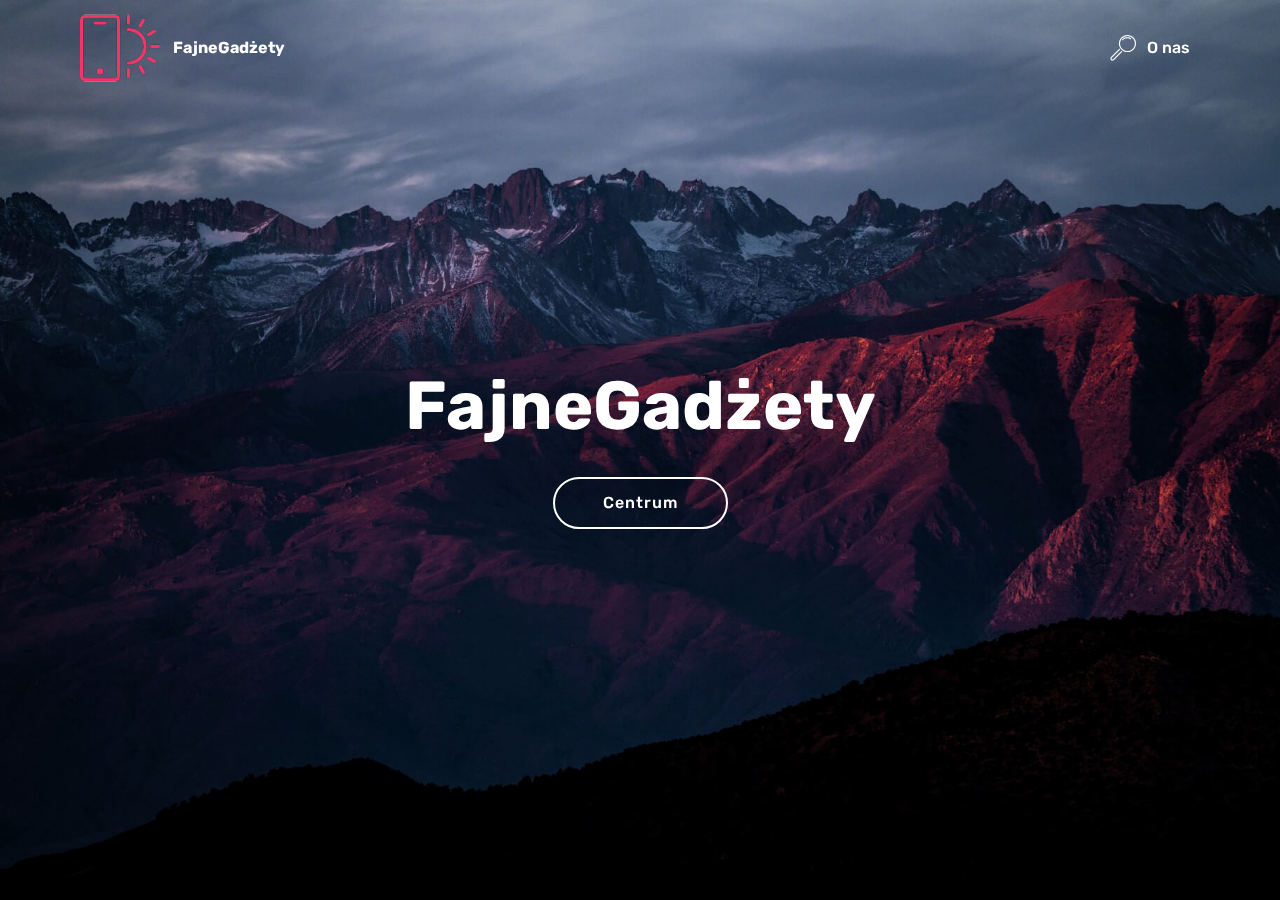
<file: index.html>
<!DOCTYPE html>
<html >
<head>
  <!-- Site made with Mobirise Website Builder v4.7.8, https://mobirise.com -->
  <meta charset="UTF-8">
  <meta http-equiv="X-UA-Compatible" content="IE=edge">
  <meta name="generator" content="Mobirise v4.7.8, mobirise.com">
  <meta name="viewport" content="width=device-width, initial-scale=1, minimum-scale=1">
  <link rel="shortcut icon" href="assets/images/logo2.png" type="image/x-icon">
  <meta name="description" content="">
  <title>FajneGadżety</title>
  <link rel="stylesheet" href="assets/web/assets/mobirise-icons/mobirise-icons.css">
  <link rel="stylesheet" href="assets/tether/tether.min.css">
  <link rel="stylesheet" href="assets/bootstrap/css/bootstrap.min.css">
  <link rel="stylesheet" href="assets/bootstrap/css/bootstrap-grid.min.css">
  <link rel="stylesheet" href="assets/bootstrap/css/bootstrap-reboot.min.css">
  <link rel="stylesheet" href="assets/animatecss/animate.min.css">
  <link rel="stylesheet" href="assets/dropdown/css/style.css">
  <link rel="stylesheet" href="assets/theme/css/style.css">
  <link rel="stylesheet" href="assets/mobirise/css/mbr-additional.css" type="text/css">
  
  
  
</head>
<body>
  <section class="menu cid-uqTvHvwIvB" once="menu" id="menu1-6">

    

    <nav class="navbar navbar-expand beta-menu navbar-dropdown align-items-center navbar-fixed-top navbar-toggleable-sm bg-color transparent">
        <button class="navbar-toggler navbar-toggler-right" type="button" data-toggle="collapse" data-target="#navbarSupportedContent" aria-controls="navbarSupportedContent" aria-expanded="false" aria-label="Toggle navigation">
            <div class="hamburger">
                <span></span>
                <span></span>
                <span></span>
                <span></span>
            </div>
        </button>
        <div class="menu-logo">
            <div class="navbar-brand">
                <span class="navbar-logo">
                    <a href="https://mobirise.com">
                         <img src="assets/images/logo2.png" alt="Mobirise" style="height: 5rem;">
                    </a>
                </span>
                <span class="navbar-caption-wrap"><a class="navbar-caption text-white display-4" href="https://mobirise.com">FajneGadżety</a></span>
            </div>
        </div>
        <div class="collapse navbar-collapse" id="navbarSupportedContent">
            <ul class="navbar-nav nav-dropdown nav-right" data-app-modern-menu="true"><li class="nav-item">
                    <a class="nav-link link text-white display-4" href="https://mobirise.com"></a>
                </li>
                <li class="nav-item">
                    <a class="nav-link link text-white display-4" href="page4.html">
                        <span class="mbri-search mbr-iconfont mbr-iconfont-btn"></span>
                        O nas
                    </a>
                </li></ul>
            
        </div>
    </nav>
</section>

<section class="engine"><a href="https://mobirise.me/a">Mobirise review</a></section><section class="cid-qTkA127IK8 mbr-fullscreen mbr-parallax-background" id="header2-1">

    

    

    <div class="container align-center">
        <div class="row justify-content-md-center">
            <div class="mbr-white col-md-10">
                <h1 class="mbr-section-title mbr-bold pb-3 mbr-fonts-style display-1">FajneGadżety</h1>
                
                
                <div class="mbr-section-btn"><a class="btn btn-md btn-white-outline display-4" href="page1.html">Centrum</a></div>
            </div>
        </div>
    </div>
    
</section>


  <script src="assets/web/assets/jquery/jquery.min.js"></script>
  <script src="assets/popper/popper.min.js"></script>
  <script src="assets/tether/tether.min.js"></script>
  <script src="assets/bootstrap/js/bootstrap.min.js"></script>
  <script src="assets/smoothscroll/smooth-scroll.js"></script>
  <script src="assets/touchswipe/jquery.touch-swipe.min.js"></script>
  <script src="assets/viewportchecker/jquery.viewportchecker.js"></script>
  <script src="assets/parallax/jarallax.min.js"></script>
  <script src="assets/dropdown/js/script.min.js"></script>
  <script src="assets/theme/js/script.js"></script>
  
  
  <input name="animation" type="hidden">
  </body>
</html>
</file>
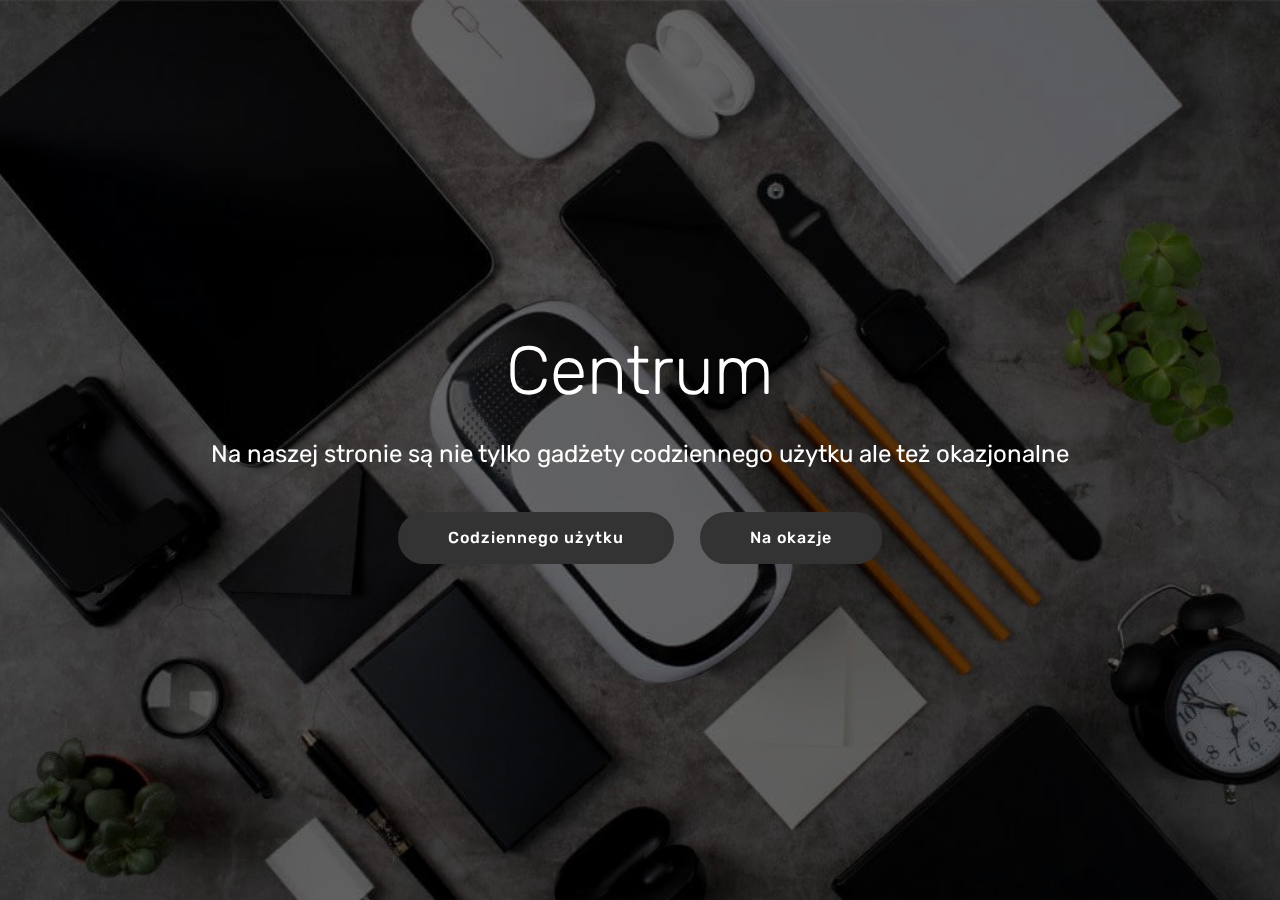
<file: page1.html>
<!DOCTYPE html>
<html >
<head>
  <!-- Site made with Mobirise Website Builder v4.7.8, https://mobirise.com -->
  <meta charset="UTF-8">
  <meta http-equiv="X-UA-Compatible" content="IE=edge">
  <meta name="generator" content="Mobirise v4.7.8, mobirise.com">
  <meta name="viewport" content="width=device-width, initial-scale=1, minimum-scale=1">
  <link rel="shortcut icon" href="assets/images/logo2.png" type="image/x-icon">
  <meta name="description" content="Web Site Builder Description">
  <title>Gadżety na okazje?codziennego użytku</title>
  <link rel="stylesheet" href="assets/web/assets/mobirise-icons/mobirise-icons.css">
  <link rel="stylesheet" href="assets/tether/tether.min.css">
  <link rel="stylesheet" href="assets/bootstrap/css/bootstrap.min.css">
  <link rel="stylesheet" href="assets/bootstrap/css/bootstrap-grid.min.css">
  <link rel="stylesheet" href="assets/bootstrap/css/bootstrap-reboot.min.css">
  <link rel="stylesheet" href="assets/animatecss/animate.min.css">
  <link rel="stylesheet" href="assets/theme/css/style.css">
  <link rel="stylesheet" href="assets/mobirise/css/mbr-additional.css" type="text/css">
  
  
  
</head>
<body>
  <section class="header5 cid-uqTz712xhM mbr-fullscreen mbr-parallax-background" id="header5-b">

    

    <div class="mbr-overlay" style="opacity: 0.6; background-color: rgb(0, 0, 0);">
    </div>
    <div class="container">
        <div class="row justify-content-center">
            <div class="mbr-white col-md-10">
                <h1 class="mbr-section-title align-center pb-3 mbr-fonts-style display-1">Centrum</h1>
                <p class="mbr-text align-center display-5 pb-3 mbr-fonts-style">Na naszej stronie są nie tylko gadżety codziennego użytku ale też okazjonalne</p>
                <div class="mbr-section-btn align-center"><a class="btn btn-md btn-black display-4" href="page2.html">Codziennego użytku</a>
                        <a class="btn btn-md btn-black display-4" href="page3.html">Na okazje</a></div>
            </div>
        </div>
    </div>

    
</section>


  <section class="engine"><a href="https://mobirise.me">Mobirise</a></section><script src="assets/web/assets/jquery/jquery.min.js"></script>
  <script src="assets/popper/popper.min.js"></script>
  <script src="assets/tether/tether.min.js"></script>
  <script src="assets/bootstrap/js/bootstrap.min.js"></script>
  <script src="assets/smoothscroll/smooth-scroll.js"></script>
  <script src="assets/parallax/jarallax.min.js"></script>
  <script src="assets/viewportchecker/jquery.viewportchecker.js"></script>
  <script src="assets/theme/js/script.js"></script>
  
  
  <input name="animation" type="hidden">
  </body>
</html>
</file>
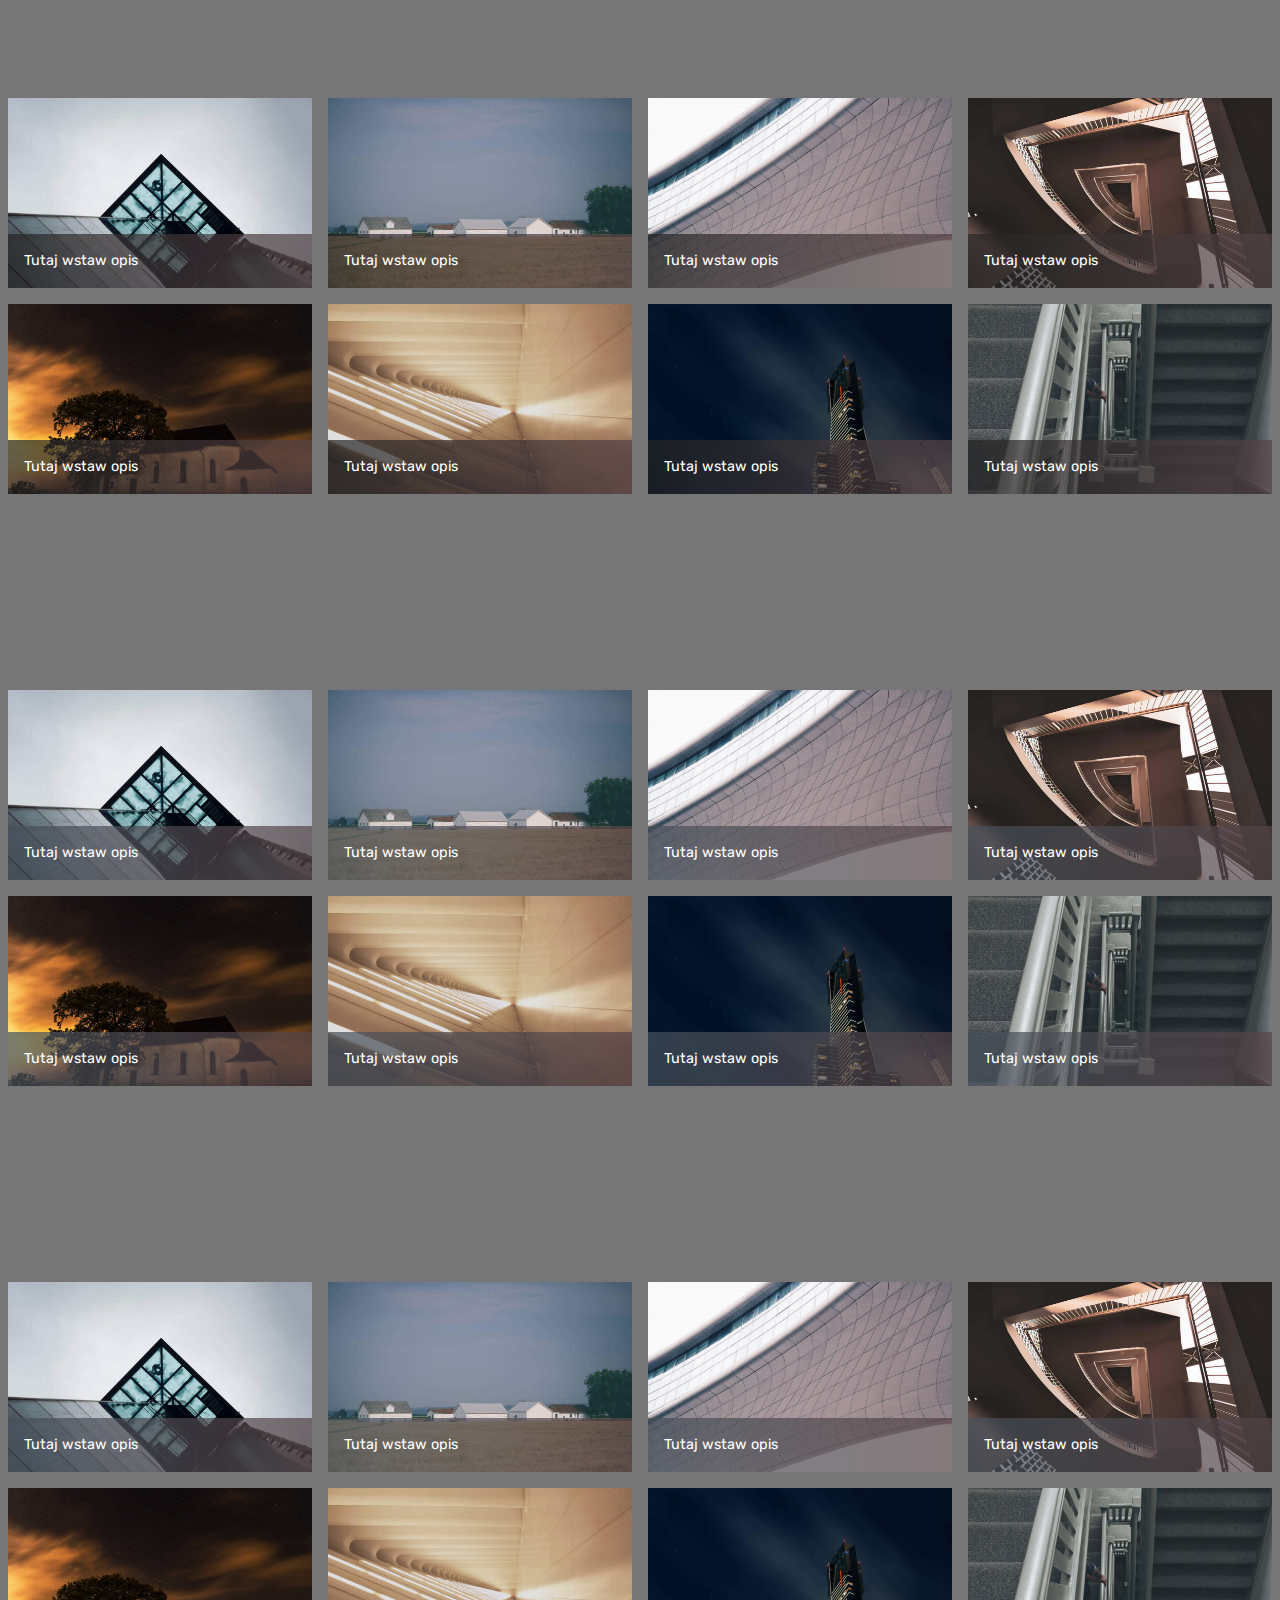
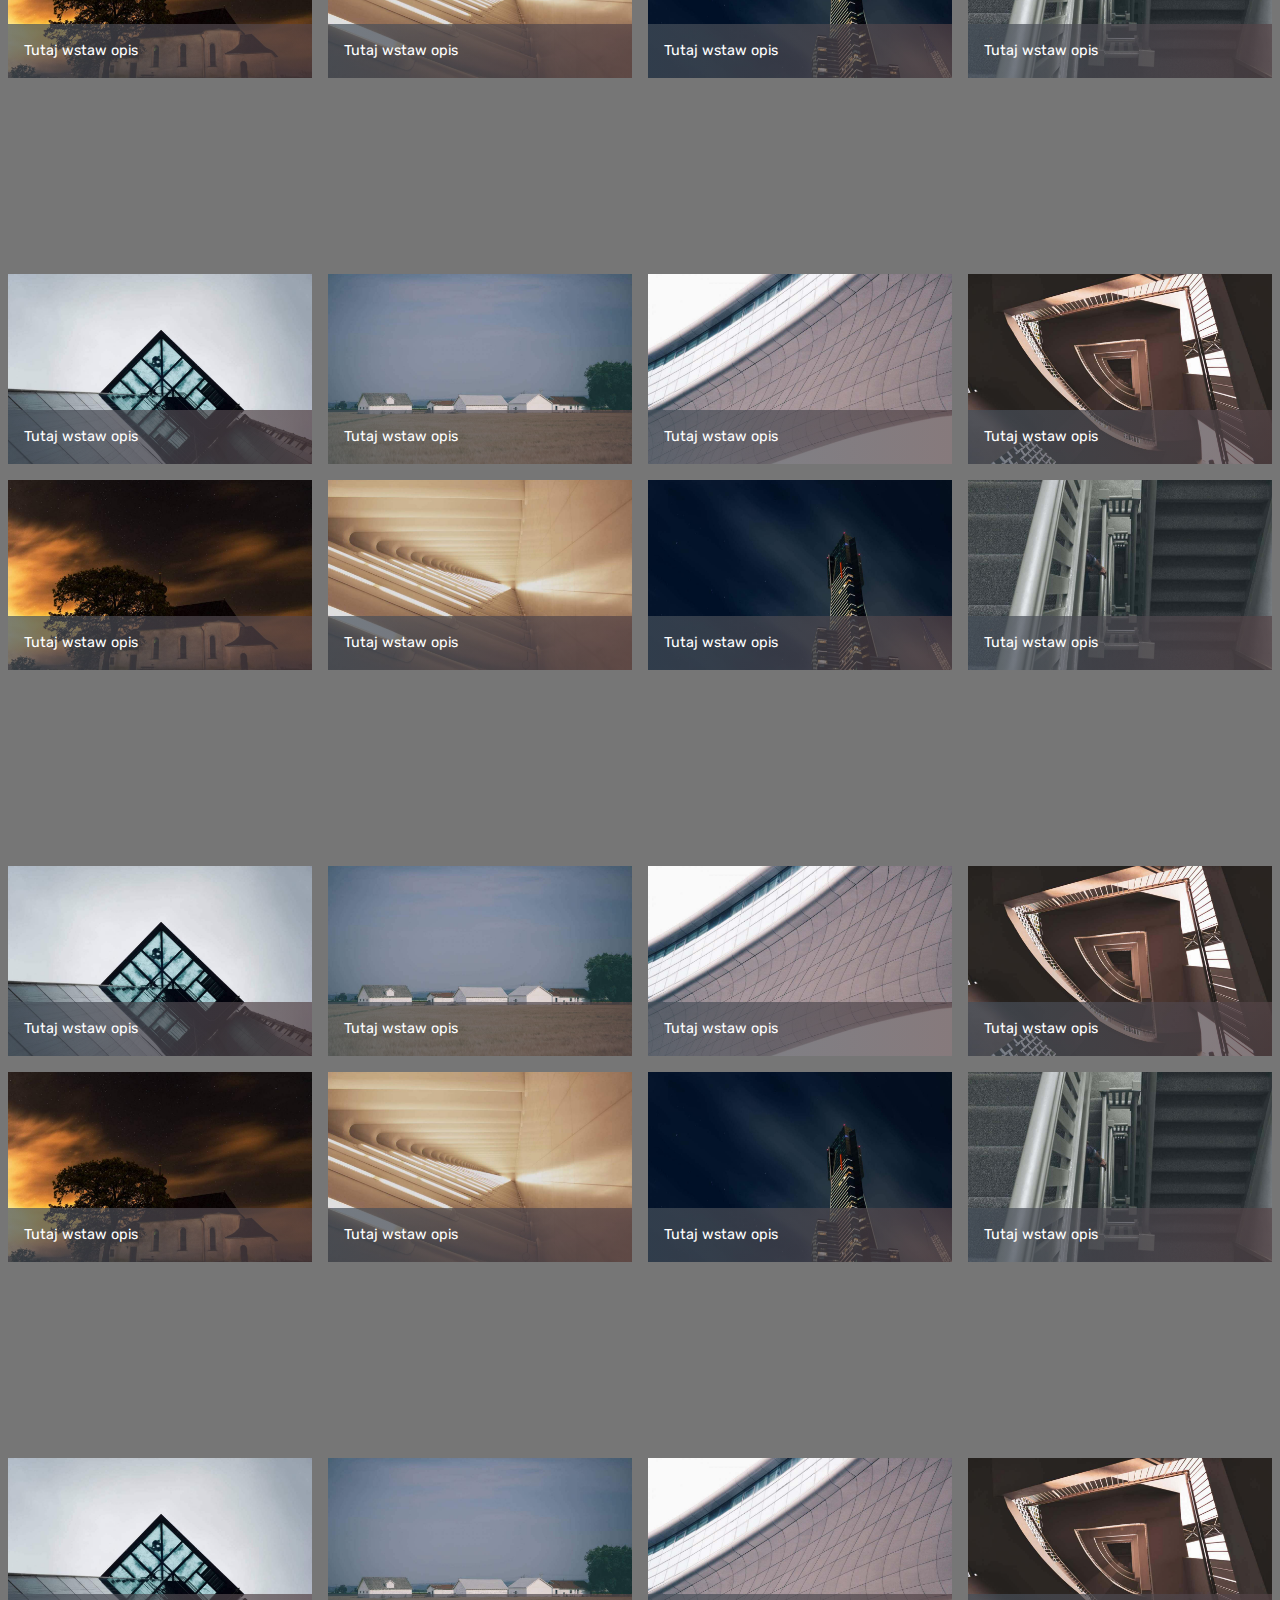
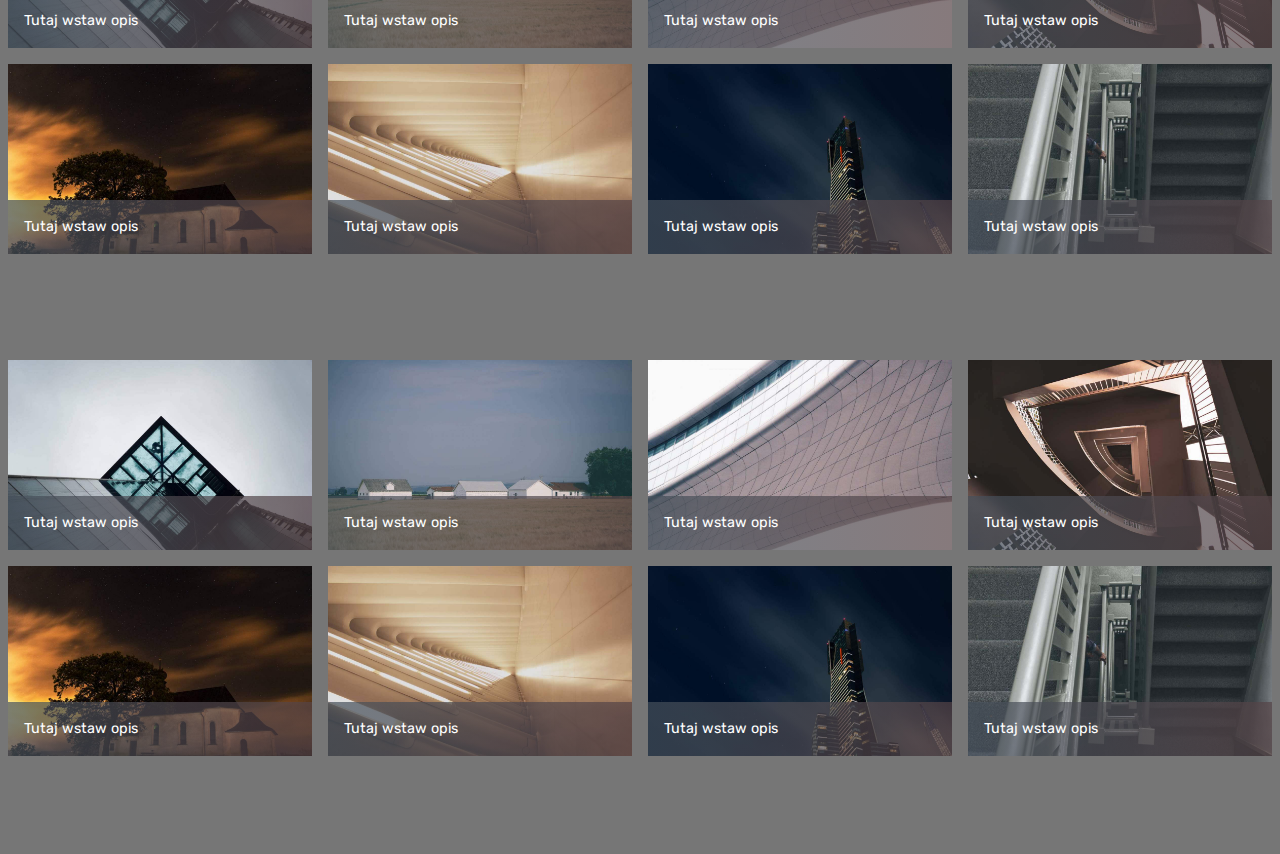
<file: page2.html>
<!DOCTYPE html>
<html >
<head>
  <!-- Site made with Mobirise Website Builder v4.7.8, https://mobirise.com -->
  <meta charset="UTF-8">
  <meta http-equiv="X-UA-Compatible" content="IE=edge">
  <meta name="generator" content="Mobirise v4.7.8, mobirise.com">
  <meta name="viewport" content="width=device-width, initial-scale=1, minimum-scale=1">
  <link rel="shortcut icon" href="assets/images/logo2.png" type="image/x-icon">
  <meta name="description" content="Web Page Maker Description">
  <title>Codziennego użytku</title>
  <link rel="stylesheet" href="assets/web/assets/mobirise-icons/mobirise-icons.css">
  <link rel="stylesheet" href="assets/tether/tether.min.css">
  <link rel="stylesheet" href="assets/bootstrap/css/bootstrap.min.css">
  <link rel="stylesheet" href="assets/bootstrap/css/bootstrap-grid.min.css">
  <link rel="stylesheet" href="assets/bootstrap/css/bootstrap-reboot.min.css">
  <link rel="stylesheet" href="assets/animatecss/animate.min.css">
  <link rel="stylesheet" href="assets/theme/css/style.css">
  <link rel="stylesheet" href="assets/gallery/style.css">
  <link rel="stylesheet" href="assets/mobirise/css/mbr-additional.css" type="text/css">
  
  
  
</head>
<body>
  <section class="mbr-gallery mbr-slider-carousel cid-uqTzXSC1Wy" id="gallery1-c">

    

    <div>
        <div><!-- Filter --><!-- Gallery --><div class="mbr-gallery-row"><div class="mbr-gallery-layout-default"><div><div><div class="mbr-gallery-item mbr-gallery-item--p1" data-video-url="false" data-tags="Niesamowite"><div href="#lb-gallery1-c" data-slide-to="0" data-toggle="modal"><img src="assets/images/gallery00.jpg" alt="" title=""><span class="icon-focus"></span><span class="mbr-gallery-title mbr-fonts-style display-7">Tutaj wstaw opis</span></div></div><div class="mbr-gallery-item mbr-gallery-item--p1" data-video-url="false" data-tags="Wrażliwe"><div href="#lb-gallery1-c" data-slide-to="1" data-toggle="modal"><img src="assets/images/gallery01.jpg" alt="" title=""><span class="icon-focus"></span><span class="mbr-gallery-title mbr-fonts-style display-7">Tutaj wstaw opis</span></div></div><div class="mbr-gallery-item mbr-gallery-item--p1" data-video-url="false" data-tags="Twórcze"><div href="#lb-gallery1-c" data-slide-to="2" data-toggle="modal"><img src="assets/images/gallery02.jpg" alt="" title=""><span class="icon-focus"></span><span class="mbr-gallery-title mbr-fonts-style display-7">Tutaj wstaw opis</span></div></div><div class="mbr-gallery-item mbr-gallery-item--p1" data-video-url="false" data-tags="Animowane"><div href="#lb-gallery1-c" data-slide-to="3" data-toggle="modal"><img src="assets/images/gallery03.jpg" alt="" title=""><span class="icon-focus"></span><span class="mbr-gallery-title mbr-fonts-style display-7">Tutaj wstaw opis</span></div></div><div class="mbr-gallery-item mbr-gallery-item--p1" data-video-url="false" data-tags="Niesamowite"><div href="#lb-gallery1-c" data-slide-to="4" data-toggle="modal"><img src="assets/images/gallery04.jpg" alt="" title=""><span class="icon-focus"></span><span class="mbr-gallery-title mbr-fonts-style display-7">Tutaj wstaw opis</span></div></div><div class="mbr-gallery-item mbr-gallery-item--p1" data-video-url="false" data-tags="Niesamowite"><div href="#lb-gallery1-c" data-slide-to="5" data-toggle="modal"><img src="assets/images/gallery05.jpg" alt="" title=""><span class="icon-focus"></span><span class="mbr-gallery-title mbr-fonts-style display-7">Tutaj wstaw opis</span></div></div><div class="mbr-gallery-item mbr-gallery-item--p1" data-video-url="false" data-tags="Wrażliwe"><div href="#lb-gallery1-c" data-slide-to="6" data-toggle="modal"><img src="assets/images/gallery06.jpg" alt="" title=""><span class="icon-focus"></span><span class="mbr-gallery-title mbr-fonts-style display-7">Tutaj wstaw opis</span></div></div><div class="mbr-gallery-item mbr-gallery-item--p1" data-video-url="false" data-tags="Animowane"><div href="#lb-gallery1-c" data-slide-to="7" data-toggle="modal"><img src="assets/images/gallery07.jpg" alt="" title=""><span class="icon-focus"></span><span class="mbr-gallery-title mbr-fonts-style display-7">Tutaj wstaw opis</span></div></div></div></div><div class="clearfix"></div></div></div><!-- Lightbox --><div data-app-prevent-settings="" class="mbr-slider modal fade carousel slide" tabindex="-1" data-keyboard="true" data-interval="false" id="lb-gallery1-c"><div class="modal-dialog"><div class="modal-content"><div class="modal-body"><div class="carousel-inner"><div class="carousel-item"><img src="assets/images/gallery00.jpg" alt="" title=""></div><div class="carousel-item"><img src="assets/images/gallery01.jpg" alt="" title=""></div><div class="carousel-item"><img src="assets/images/gallery02.jpg" alt="" title=""></div><div class="carousel-item"><img src="assets/images/gallery03.jpg" alt="" title=""></div><div class="carousel-item"><img src="assets/images/gallery04.jpg" alt="" title=""></div><div class="carousel-item"><img src="assets/images/gallery05.jpg" alt="" title=""></div><div class="carousel-item"><img src="assets/images/gallery06.jpg" alt="" title=""></div><div class="carousel-item active"><img src="assets/images/gallery07.jpg" alt="" title=""></div></div><a class="carousel-control carousel-control-prev" role="button" data-slide="prev" href="#lb-gallery1-c"><span class="mbri-left mbr-iconfont" aria-hidden="true"></span><span class="sr-only">Previous</span></a><a class="carousel-control carousel-control-next" role="button" data-slide="next" href="#lb-gallery1-c"><span class="mbri-right mbr-iconfont" aria-hidden="true"></span><span class="sr-only">Next</span></a><a class="close" href="#" role="button" data-dismiss="modal"><span class="sr-only">Close</span></a></div></div></div></div></div>
    </div>

</section>

<section class="engine"><a href="https://mobirise.me/d">free website maker</a></section><section class="mbr-gallery mbr-slider-carousel cid-uqTzYwcRij" id="gallery1-d">

    

    <div>
        <div><!-- Filter --><!-- Gallery --><div class="mbr-gallery-row"><div class="mbr-gallery-layout-default"><div><div><div class="mbr-gallery-item mbr-gallery-item--p1" data-video-url="false" data-tags="Niesamowite"><div href="#lb-gallery1-d" data-slide-to="0" data-toggle="modal"><img src="assets/images/gallery00.jpg" alt="" title=""><span class="icon-focus"></span><span class="mbr-gallery-title mbr-fonts-style display-7">Tutaj wstaw opis</span></div></div><div class="mbr-gallery-item mbr-gallery-item--p1" data-video-url="false" data-tags="Wrażliwe"><div href="#lb-gallery1-d" data-slide-to="1" data-toggle="modal"><img src="assets/images/gallery01.jpg" alt="" title=""><span class="icon-focus"></span><span class="mbr-gallery-title mbr-fonts-style display-7">Tutaj wstaw opis</span></div></div><div class="mbr-gallery-item mbr-gallery-item--p1" data-video-url="false" data-tags="Twórcze"><div href="#lb-gallery1-d" data-slide-to="2" data-toggle="modal"><img src="assets/images/gallery02.jpg" alt="" title=""><span class="icon-focus"></span><span class="mbr-gallery-title mbr-fonts-style display-7">Tutaj wstaw opis</span></div></div><div class="mbr-gallery-item mbr-gallery-item--p1" data-video-url="false" data-tags="Animowane"><div href="#lb-gallery1-d" data-slide-to="3" data-toggle="modal"><img src="assets/images/gallery03.jpg" alt="" title=""><span class="icon-focus"></span><span class="mbr-gallery-title mbr-fonts-style display-7">Tutaj wstaw opis</span></div></div><div class="mbr-gallery-item mbr-gallery-item--p1" data-video-url="false" data-tags="Niesamowite"><div href="#lb-gallery1-d" data-slide-to="4" data-toggle="modal"><img src="assets/images/gallery04.jpg" alt="" title=""><span class="icon-focus"></span><span class="mbr-gallery-title mbr-fonts-style display-7">Tutaj wstaw opis</span></div></div><div class="mbr-gallery-item mbr-gallery-item--p1" data-video-url="false" data-tags="Niesamowite"><div href="#lb-gallery1-d" data-slide-to="5" data-toggle="modal"><img src="assets/images/gallery05.jpg" alt="" title=""><span class="icon-focus"></span><span class="mbr-gallery-title mbr-fonts-style display-7">Tutaj wstaw opis</span></div></div><div class="mbr-gallery-item mbr-gallery-item--p1" data-video-url="false" data-tags="Wrażliwe"><div href="#lb-gallery1-d" data-slide-to="6" data-toggle="modal"><img src="assets/images/gallery06.jpg" alt="" title=""><span class="icon-focus"></span><span class="mbr-gallery-title mbr-fonts-style display-7">Tutaj wstaw opis</span></div></div><div class="mbr-gallery-item mbr-gallery-item--p1" data-video-url="false" data-tags="Animowane"><div href="#lb-gallery1-d" data-slide-to="7" data-toggle="modal"><img src="assets/images/gallery07.jpg" alt="" title=""><span class="icon-focus"></span><span class="mbr-gallery-title mbr-fonts-style display-7">Tutaj wstaw opis</span></div></div></div></div><div class="clearfix"></div></div></div><!-- Lightbox --><div data-app-prevent-settings="" class="mbr-slider modal fade carousel slide" tabindex="-1" data-keyboard="true" data-interval="false" id="lb-gallery1-d"><div class="modal-dialog"><div class="modal-content"><div class="modal-body"><div class="carousel-inner"><div class="carousel-item active"><img src="assets/images/gallery00.jpg" alt="" title=""></div><div class="carousel-item"><img src="assets/images/gallery01.jpg" alt="" title=""></div><div class="carousel-item"><img src="assets/images/gallery02.jpg" alt="" title=""></div><div class="carousel-item"><img src="assets/images/gallery03.jpg" alt="" title=""></div><div class="carousel-item"><img src="assets/images/gallery04.jpg" alt="" title=""></div><div class="carousel-item"><img src="assets/images/gallery05.jpg" alt="" title=""></div><div class="carousel-item"><img src="assets/images/gallery06.jpg" alt="" title=""></div><div class="carousel-item"><img src="assets/images/gallery07.jpg" alt="" title=""></div></div><a class="carousel-control carousel-control-prev" role="button" data-slide="prev" href="#lb-gallery1-d"><span class="mbri-left mbr-iconfont" aria-hidden="true"></span><span class="sr-only">Previous</span></a><a class="carousel-control carousel-control-next" role="button" data-slide="next" href="#lb-gallery1-d"><span class="mbri-right mbr-iconfont" aria-hidden="true"></span><span class="sr-only">Next</span></a><a class="close" href="#" role="button" data-dismiss="modal"><span class="sr-only">Close</span></a></div></div></div></div></div>
    </div>

</section>

<section class="mbr-gallery mbr-slider-carousel cid-uqTzYDdxoK" id="gallery1-e">

    

    <div>
        <div><!-- Filter --><!-- Gallery --><div class="mbr-gallery-row"><div class="mbr-gallery-layout-default"><div><div><div class="mbr-gallery-item mbr-gallery-item--p1" data-video-url="false" data-tags="Niesamowite"><div href="#lb-gallery1-e" data-slide-to="0" data-toggle="modal"><img src="assets/images/gallery00.jpg" alt="" title=""><span class="icon-focus"></span><span class="mbr-gallery-title mbr-fonts-style display-7">Tutaj wstaw opis</span></div></div><div class="mbr-gallery-item mbr-gallery-item--p1" data-video-url="false" data-tags="Wrażliwe"><div href="#lb-gallery1-e" data-slide-to="1" data-toggle="modal"><img src="assets/images/gallery01.jpg" alt="" title=""><span class="icon-focus"></span><span class="mbr-gallery-title mbr-fonts-style display-7">Tutaj wstaw opis</span></div></div><div class="mbr-gallery-item mbr-gallery-item--p1" data-video-url="false" data-tags="Twórcze"><div href="#lb-gallery1-e" data-slide-to="2" data-toggle="modal"><img src="assets/images/gallery02.jpg" alt="" title=""><span class="icon-focus"></span><span class="mbr-gallery-title mbr-fonts-style display-7">Tutaj wstaw opis</span></div></div><div class="mbr-gallery-item mbr-gallery-item--p1" data-video-url="false" data-tags="Animowane"><div href="#lb-gallery1-e" data-slide-to="3" data-toggle="modal"><img src="assets/images/gallery03.jpg" alt="" title=""><span class="icon-focus"></span><span class="mbr-gallery-title mbr-fonts-style display-7">Tutaj wstaw opis</span></div></div><div class="mbr-gallery-item mbr-gallery-item--p1" data-video-url="false" data-tags="Niesamowite"><div href="#lb-gallery1-e" data-slide-to="4" data-toggle="modal"><img src="assets/images/gallery04.jpg" alt="" title=""><span class="icon-focus"></span><span class="mbr-gallery-title mbr-fonts-style display-7">Tutaj wstaw opis</span></div></div><div class="mbr-gallery-item mbr-gallery-item--p1" data-video-url="false" data-tags="Niesamowite"><div href="#lb-gallery1-e" data-slide-to="5" data-toggle="modal"><img src="assets/images/gallery05.jpg" alt="" title=""><span class="icon-focus"></span><span class="mbr-gallery-title mbr-fonts-style display-7">Tutaj wstaw opis</span></div></div><div class="mbr-gallery-item mbr-gallery-item--p1" data-video-url="false" data-tags="Wrażliwe"><div href="#lb-gallery1-e" data-slide-to="6" data-toggle="modal"><img src="assets/images/gallery06.jpg" alt="" title=""><span class="icon-focus"></span><span class="mbr-gallery-title mbr-fonts-style display-7">Tutaj wstaw opis</span></div></div><div class="mbr-gallery-item mbr-gallery-item--p1" data-video-url="false" data-tags="Animowane"><div href="#lb-gallery1-e" data-slide-to="7" data-toggle="modal"><img src="assets/images/gallery07.jpg" alt="" title=""><span class="icon-focus"></span><span class="mbr-gallery-title mbr-fonts-style display-7">Tutaj wstaw opis</span></div></div></div></div><div class="clearfix"></div></div></div><!-- Lightbox --><div data-app-prevent-settings="" class="mbr-slider modal fade carousel slide" tabindex="-1" data-keyboard="true" data-interval="false" id="lb-gallery1-e"><div class="modal-dialog"><div class="modal-content"><div class="modal-body"><div class="carousel-inner"><div class="carousel-item active"><img src="assets/images/gallery00.jpg" alt="" title=""></div><div class="carousel-item"><img src="assets/images/gallery01.jpg" alt="" title=""></div><div class="carousel-item"><img src="assets/images/gallery02.jpg" alt="" title=""></div><div class="carousel-item"><img src="assets/images/gallery03.jpg" alt="" title=""></div><div class="carousel-item"><img src="assets/images/gallery04.jpg" alt="" title=""></div><div class="carousel-item"><img src="assets/images/gallery05.jpg" alt="" title=""></div><div class="carousel-item"><img src="assets/images/gallery06.jpg" alt="" title=""></div><div class="carousel-item"><img src="assets/images/gallery07.jpg" alt="" title=""></div></div><a class="carousel-control carousel-control-prev" role="button" data-slide="prev" href="#lb-gallery1-e"><span class="mbri-left mbr-iconfont" aria-hidden="true"></span><span class="sr-only">Previous</span></a><a class="carousel-control carousel-control-next" role="button" data-slide="next" href="#lb-gallery1-e"><span class="mbri-right mbr-iconfont" aria-hidden="true"></span><span class="sr-only">Next</span></a><a class="close" href="#" role="button" data-dismiss="modal"><span class="sr-only">Close</span></a></div></div></div></div></div>
    </div>

</section>

<section class="mbr-gallery mbr-slider-carousel cid-uqTzYMsl6f" id="gallery1-f">

    

    <div>
        <div><!-- Filter --><!-- Gallery --><div class="mbr-gallery-row"><div class="mbr-gallery-layout-default"><div><div><div class="mbr-gallery-item mbr-gallery-item--p1" data-video-url="false" data-tags="Niesamowite"><div href="#lb-gallery1-f" data-slide-to="0" data-toggle="modal"><img src="assets/images/gallery00.jpg" alt="" title=""><span class="icon-focus"></span><span class="mbr-gallery-title mbr-fonts-style display-7">Tutaj wstaw opis</span></div></div><div class="mbr-gallery-item mbr-gallery-item--p1" data-video-url="false" data-tags="Wrażliwe"><div href="#lb-gallery1-f" data-slide-to="1" data-toggle="modal"><img src="assets/images/gallery01.jpg" alt="" title=""><span class="icon-focus"></span><span class="mbr-gallery-title mbr-fonts-style display-7">Tutaj wstaw opis</span></div></div><div class="mbr-gallery-item mbr-gallery-item--p1" data-video-url="false" data-tags="Twórcze"><div href="#lb-gallery1-f" data-slide-to="2" data-toggle="modal"><img src="assets/images/gallery02.jpg" alt="" title=""><span class="icon-focus"></span><span class="mbr-gallery-title mbr-fonts-style display-7">Tutaj wstaw opis</span></div></div><div class="mbr-gallery-item mbr-gallery-item--p1" data-video-url="false" data-tags="Animowane"><div href="#lb-gallery1-f" data-slide-to="3" data-toggle="modal"><img src="assets/images/gallery03.jpg" alt="" title=""><span class="icon-focus"></span><span class="mbr-gallery-title mbr-fonts-style display-7">Tutaj wstaw opis</span></div></div><div class="mbr-gallery-item mbr-gallery-item--p1" data-video-url="false" data-tags="Niesamowite"><div href="#lb-gallery1-f" data-slide-to="4" data-toggle="modal"><img src="assets/images/gallery04.jpg" alt="" title=""><span class="icon-focus"></span><span class="mbr-gallery-title mbr-fonts-style display-7">Tutaj wstaw opis</span></div></div><div class="mbr-gallery-item mbr-gallery-item--p1" data-video-url="false" data-tags="Niesamowite"><div href="#lb-gallery1-f" data-slide-to="5" data-toggle="modal"><img src="assets/images/gallery05.jpg" alt="" title=""><span class="icon-focus"></span><span class="mbr-gallery-title mbr-fonts-style display-7">Tutaj wstaw opis</span></div></div><div class="mbr-gallery-item mbr-gallery-item--p1" data-video-url="false" data-tags="Wrażliwe"><div href="#lb-gallery1-f" data-slide-to="6" data-toggle="modal"><img src="assets/images/gallery06.jpg" alt="" title=""><span class="icon-focus"></span><span class="mbr-gallery-title mbr-fonts-style display-7">Tutaj wstaw opis</span></div></div><div class="mbr-gallery-item mbr-gallery-item--p1" data-video-url="false" data-tags="Animowane"><div href="#lb-gallery1-f" data-slide-to="7" data-toggle="modal"><img src="assets/images/gallery07.jpg" alt="" title=""><span class="icon-focus"></span><span class="mbr-gallery-title mbr-fonts-style display-7">Tutaj wstaw opis</span></div></div></div></div><div class="clearfix"></div></div></div><!-- Lightbox --><div data-app-prevent-settings="" class="mbr-slider modal fade carousel slide" tabindex="-1" data-keyboard="true" data-interval="false" id="lb-gallery1-f"><div class="modal-dialog"><div class="modal-content"><div class="modal-body"><div class="carousel-inner"><div class="carousel-item active"><img src="assets/images/gallery00.jpg" alt="" title=""></div><div class="carousel-item"><img src="assets/images/gallery01.jpg" alt="" title=""></div><div class="carousel-item"><img src="assets/images/gallery02.jpg" alt="" title=""></div><div class="carousel-item"><img src="assets/images/gallery03.jpg" alt="" title=""></div><div class="carousel-item"><img src="assets/images/gallery04.jpg" alt="" title=""></div><div class="carousel-item"><img src="assets/images/gallery05.jpg" alt="" title=""></div><div class="carousel-item"><img src="assets/images/gallery06.jpg" alt="" title=""></div><div class="carousel-item"><img src="assets/images/gallery07.jpg" alt="" title=""></div></div><a class="carousel-control carousel-control-prev" role="button" data-slide="prev" href="#lb-gallery1-f"><span class="mbri-left mbr-iconfont" aria-hidden="true"></span><span class="sr-only">Previous</span></a><a class="carousel-control carousel-control-next" role="button" data-slide="next" href="#lb-gallery1-f"><span class="mbri-right mbr-iconfont" aria-hidden="true"></span><span class="sr-only">Next</span></a><a class="close" href="#" role="button" data-dismiss="modal"><span class="sr-only">Close</span></a></div></div></div></div></div>
    </div>

</section>

<section class="mbr-gallery mbr-slider-carousel cid-uqTzYWDdoi" id="gallery1-g">

    

    <div>
        <div><!-- Filter --><!-- Gallery --><div class="mbr-gallery-row"><div class="mbr-gallery-layout-default"><div><div><div class="mbr-gallery-item mbr-gallery-item--p1" data-video-url="false" data-tags="Niesamowite"><div href="#lb-gallery1-g" data-slide-to="0" data-toggle="modal"><img src="assets/images/gallery00.jpg" alt="" title=""><span class="icon-focus"></span><span class="mbr-gallery-title mbr-fonts-style display-7">Tutaj wstaw opis</span></div></div><div class="mbr-gallery-item mbr-gallery-item--p1" data-video-url="false" data-tags="Wrażliwe"><div href="#lb-gallery1-g" data-slide-to="1" data-toggle="modal"><img src="assets/images/gallery01.jpg" alt="" title=""><span class="icon-focus"></span><span class="mbr-gallery-title mbr-fonts-style display-7">Tutaj wstaw opis</span></div></div><div class="mbr-gallery-item mbr-gallery-item--p1" data-video-url="false" data-tags="Twórcze"><div href="#lb-gallery1-g" data-slide-to="2" data-toggle="modal"><img src="assets/images/gallery02.jpg" alt="" title=""><span class="icon-focus"></span><span class="mbr-gallery-title mbr-fonts-style display-7">Tutaj wstaw opis</span></div></div><div class="mbr-gallery-item mbr-gallery-item--p1" data-video-url="false" data-tags="Animowane"><div href="#lb-gallery1-g" data-slide-to="3" data-toggle="modal"><img src="assets/images/gallery03.jpg" alt="" title=""><span class="icon-focus"></span><span class="mbr-gallery-title mbr-fonts-style display-7">Tutaj wstaw opis</span></div></div><div class="mbr-gallery-item mbr-gallery-item--p1" data-video-url="false" data-tags="Niesamowite"><div href="#lb-gallery1-g" data-slide-to="4" data-toggle="modal"><img src="assets/images/gallery04.jpg" alt="" title=""><span class="icon-focus"></span><span class="mbr-gallery-title mbr-fonts-style display-7">Tutaj wstaw opis</span></div></div><div class="mbr-gallery-item mbr-gallery-item--p1" data-video-url="false" data-tags="Niesamowite"><div href="#lb-gallery1-g" data-slide-to="5" data-toggle="modal"><img src="assets/images/gallery05.jpg" alt="" title=""><span class="icon-focus"></span><span class="mbr-gallery-title mbr-fonts-style display-7">Tutaj wstaw opis</span></div></div><div class="mbr-gallery-item mbr-gallery-item--p1" data-video-url="false" data-tags="Wrażliwe"><div href="#lb-gallery1-g" data-slide-to="6" data-toggle="modal"><img src="assets/images/gallery06.jpg" alt="" title=""><span class="icon-focus"></span><span class="mbr-gallery-title mbr-fonts-style display-7">Tutaj wstaw opis</span></div></div><div class="mbr-gallery-item mbr-gallery-item--p1" data-video-url="false" data-tags="Animowane"><div href="#lb-gallery1-g" data-slide-to="7" data-toggle="modal"><img src="assets/images/gallery07.jpg" alt="" title=""><span class="icon-focus"></span><span class="mbr-gallery-title mbr-fonts-style display-7">Tutaj wstaw opis</span></div></div></div></div><div class="clearfix"></div></div></div><!-- Lightbox --><div data-app-prevent-settings="" class="mbr-slider modal fade carousel slide" tabindex="-1" data-keyboard="true" data-interval="false" id="lb-gallery1-g"><div class="modal-dialog"><div class="modal-content"><div class="modal-body"><div class="carousel-inner"><div class="carousel-item active"><img src="assets/images/gallery00.jpg" alt="" title=""></div><div class="carousel-item"><img src="assets/images/gallery01.jpg" alt="" title=""></div><div class="carousel-item"><img src="assets/images/gallery02.jpg" alt="" title=""></div><div class="carousel-item"><img src="assets/images/gallery03.jpg" alt="" title=""></div><div class="carousel-item"><img src="assets/images/gallery04.jpg" alt="" title=""></div><div class="carousel-item"><img src="assets/images/gallery05.jpg" alt="" title=""></div><div class="carousel-item"><img src="assets/images/gallery06.jpg" alt="" title=""></div><div class="carousel-item"><img src="assets/images/gallery07.jpg" alt="" title=""></div></div><a class="carousel-control carousel-control-prev" role="button" data-slide="prev" href="#lb-gallery1-g"><span class="mbri-left mbr-iconfont" aria-hidden="true"></span><span class="sr-only">Previous</span></a><a class="carousel-control carousel-control-next" role="button" data-slide="next" href="#lb-gallery1-g"><span class="mbri-right mbr-iconfont" aria-hidden="true"></span><span class="sr-only">Next</span></a><a class="close" href="#" role="button" data-dismiss="modal"><span class="sr-only">Close</span></a></div></div></div></div></div>
    </div>

</section>

<section class="mbr-gallery mbr-slider-carousel cid-uqTzZKzvfy" id="gallery1-h">

    

    <div>
        <div><!-- Filter --><!-- Gallery --><div class="mbr-gallery-row"><div class="mbr-gallery-layout-default"><div><div><div class="mbr-gallery-item mbr-gallery-item--p1" data-video-url="false" data-tags="Niesamowite"><div href="#lb-gallery1-h" data-slide-to="0" data-toggle="modal"><img src="assets/images/gallery00.jpg" alt="" title=""><span class="icon-focus"></span><span class="mbr-gallery-title mbr-fonts-style display-7">Tutaj wstaw opis</span></div></div><div class="mbr-gallery-item mbr-gallery-item--p1" data-video-url="false" data-tags="Wrażliwe"><div href="#lb-gallery1-h" data-slide-to="1" data-toggle="modal"><img src="assets/images/gallery01.jpg" alt="" title=""><span class="icon-focus"></span><span class="mbr-gallery-title mbr-fonts-style display-7">Tutaj wstaw opis</span></div></div><div class="mbr-gallery-item mbr-gallery-item--p1" data-video-url="false" data-tags="Twórcze"><div href="#lb-gallery1-h" data-slide-to="2" data-toggle="modal"><img src="assets/images/gallery02.jpg" alt="" title=""><span class="icon-focus"></span><span class="mbr-gallery-title mbr-fonts-style display-7">Tutaj wstaw opis</span></div></div><div class="mbr-gallery-item mbr-gallery-item--p1" data-video-url="false" data-tags="Animowane"><div href="#lb-gallery1-h" data-slide-to="3" data-toggle="modal"><img src="assets/images/gallery03.jpg" alt="" title=""><span class="icon-focus"></span><span class="mbr-gallery-title mbr-fonts-style display-7">Tutaj wstaw opis</span></div></div><div class="mbr-gallery-item mbr-gallery-item--p1" data-video-url="false" data-tags="Niesamowite"><div href="#lb-gallery1-h" data-slide-to="4" data-toggle="modal"><img src="assets/images/gallery04.jpg" alt="" title=""><span class="icon-focus"></span><span class="mbr-gallery-title mbr-fonts-style display-7">Tutaj wstaw opis</span></div></div><div class="mbr-gallery-item mbr-gallery-item--p1" data-video-url="false" data-tags="Niesamowite"><div href="#lb-gallery1-h" data-slide-to="5" data-toggle="modal"><img src="assets/images/gallery05.jpg" alt="" title=""><span class="icon-focus"></span><span class="mbr-gallery-title mbr-fonts-style display-7">Tutaj wstaw opis</span></div></div><div class="mbr-gallery-item mbr-gallery-item--p1" data-video-url="false" data-tags="Wrażliwe"><div href="#lb-gallery1-h" data-slide-to="6" data-toggle="modal"><img src="assets/images/gallery06.jpg" alt="" title=""><span class="icon-focus"></span><span class="mbr-gallery-title mbr-fonts-style display-7">Tutaj wstaw opis</span></div></div><div class="mbr-gallery-item mbr-gallery-item--p1" data-video-url="false" data-tags="Animowane"><div href="#lb-gallery1-h" data-slide-to="7" data-toggle="modal"><img src="assets/images/gallery07.jpg" alt="" title=""><span class="icon-focus"></span><span class="mbr-gallery-title mbr-fonts-style display-7">Tutaj wstaw opis</span></div></div></div></div><div class="clearfix"></div></div></div><!-- Lightbox --><div data-app-prevent-settings="" class="mbr-slider modal fade carousel slide" tabindex="-1" data-keyboard="true" data-interval="false" id="lb-gallery1-h"><div class="modal-dialog"><div class="modal-content"><div class="modal-body"><div class="carousel-inner"><div class="carousel-item active"><img src="assets/images/gallery00.jpg" alt="" title=""></div><div class="carousel-item"><img src="assets/images/gallery01.jpg" alt="" title=""></div><div class="carousel-item"><img src="assets/images/gallery02.jpg" alt="" title=""></div><div class="carousel-item"><img src="assets/images/gallery03.jpg" alt="" title=""></div><div class="carousel-item"><img src="assets/images/gallery04.jpg" alt="" title=""></div><div class="carousel-item"><img src="assets/images/gallery05.jpg" alt="" title=""></div><div class="carousel-item"><img src="assets/images/gallery06.jpg" alt="" title=""></div><div class="carousel-item"><img src="assets/images/gallery07.jpg" alt="" title=""></div></div><a class="carousel-control carousel-control-prev" role="button" data-slide="prev" href="#lb-gallery1-h"><span class="mbri-left mbr-iconfont" aria-hidden="true"></span><span class="sr-only">Previous</span></a><a class="carousel-control carousel-control-next" role="button" data-slide="next" href="#lb-gallery1-h"><span class="mbri-right mbr-iconfont" aria-hidden="true"></span><span class="sr-only">Next</span></a><a class="close" href="#" role="button" data-dismiss="modal"><span class="sr-only">Close</span></a></div></div></div></div></div>
    </div>

</section>

<section class="mbr-gallery mbr-slider-carousel cid-uqTzZTSbJk" id="gallery1-i">

    

    <div>
        <div><!-- Filter --><!-- Gallery --><div class="mbr-gallery-row"><div class="mbr-gallery-layout-default"><div><div><div class="mbr-gallery-item mbr-gallery-item--p1" data-video-url="false" data-tags="Niesamowite"><div href="#lb-gallery1-i" data-slide-to="0" data-toggle="modal"><img src="assets/images/gallery00.jpg" alt="" title=""><span class="icon-focus"></span><span class="mbr-gallery-title mbr-fonts-style display-7">Tutaj wstaw opis</span></div></div><div class="mbr-gallery-item mbr-gallery-item--p1" data-video-url="false" data-tags="Wrażliwe"><div href="#lb-gallery1-i" data-slide-to="1" data-toggle="modal"><img src="assets/images/gallery01.jpg" alt="" title=""><span class="icon-focus"></span><span class="mbr-gallery-title mbr-fonts-style display-7">Tutaj wstaw opis</span></div></div><div class="mbr-gallery-item mbr-gallery-item--p1" data-video-url="false" data-tags="Twórcze"><div href="#lb-gallery1-i" data-slide-to="2" data-toggle="modal"><img src="assets/images/gallery02.jpg" alt="" title=""><span class="icon-focus"></span><span class="mbr-gallery-title mbr-fonts-style display-7">Tutaj wstaw opis</span></div></div><div class="mbr-gallery-item mbr-gallery-item--p1" data-video-url="false" data-tags="Animowane"><div href="#lb-gallery1-i" data-slide-to="3" data-toggle="modal"><img src="assets/images/gallery03.jpg" alt="" title=""><span class="icon-focus"></span><span class="mbr-gallery-title mbr-fonts-style display-7">Tutaj wstaw opis</span></div></div><div class="mbr-gallery-item mbr-gallery-item--p1" data-video-url="false" data-tags="Niesamowite"><div href="#lb-gallery1-i" data-slide-to="4" data-toggle="modal"><img src="assets/images/gallery04.jpg" alt="" title=""><span class="icon-focus"></span><span class="mbr-gallery-title mbr-fonts-style display-7">Tutaj wstaw opis</span></div></div><div class="mbr-gallery-item mbr-gallery-item--p1" data-video-url="false" data-tags="Niesamowite"><div href="#lb-gallery1-i" data-slide-to="5" data-toggle="modal"><img src="assets/images/gallery05.jpg" alt="" title=""><span class="icon-focus"></span><span class="mbr-gallery-title mbr-fonts-style display-7">Tutaj wstaw opis</span></div></div><div class="mbr-gallery-item mbr-gallery-item--p1" data-video-url="false" data-tags="Wrażliwe"><div href="#lb-gallery1-i" data-slide-to="6" data-toggle="modal"><img src="assets/images/gallery06.jpg" alt="" title=""><span class="icon-focus"></span><span class="mbr-gallery-title mbr-fonts-style display-7">Tutaj wstaw opis</span></div></div><div class="mbr-gallery-item mbr-gallery-item--p1" data-video-url="false" data-tags="Animowane"><div href="#lb-gallery1-i" data-slide-to="7" data-toggle="modal"><img src="assets/images/gallery07.jpg" alt="" title=""><span class="icon-focus"></span><span class="mbr-gallery-title mbr-fonts-style display-7">Tutaj wstaw opis</span></div></div></div></div><div class="clearfix"></div></div></div><!-- Lightbox --><div data-app-prevent-settings="" class="mbr-slider modal fade carousel slide" tabindex="-1" data-keyboard="true" data-interval="false" id="lb-gallery1-i"><div class="modal-dialog"><div class="modal-content"><div class="modal-body"><div class="carousel-inner"><div class="carousel-item active"><img src="assets/images/gallery00.jpg" alt="" title=""></div><div class="carousel-item"><img src="assets/images/gallery01.jpg" alt="" title=""></div><div class="carousel-item"><img src="assets/images/gallery02.jpg" alt="" title=""></div><div class="carousel-item"><img src="assets/images/gallery03.jpg" alt="" title=""></div><div class="carousel-item"><img src="assets/images/gallery04.jpg" alt="" title=""></div><div class="carousel-item"><img src="assets/images/gallery05.jpg" alt="" title=""></div><div class="carousel-item"><img src="assets/images/gallery06.jpg" alt="" title=""></div><div class="carousel-item"><img src="assets/images/gallery07.jpg" alt="" title=""></div></div><a class="carousel-control carousel-control-prev" role="button" data-slide="prev" href="#lb-gallery1-i"><span class="mbri-left mbr-iconfont" aria-hidden="true"></span><span class="sr-only">Previous</span></a><a class="carousel-control carousel-control-next" role="button" data-slide="next" href="#lb-gallery1-i"><span class="mbri-right mbr-iconfont" aria-hidden="true"></span><span class="sr-only">Next</span></a><a class="close" href="#" role="button" data-dismiss="modal"><span class="sr-only">Close</span></a></div></div></div></div></div>
    </div>

</section>


  <script src="assets/web/assets/jquery/jquery.min.js"></script>
  <script src="assets/popper/popper.min.js"></script>
  <script src="assets/tether/tether.min.js"></script>
  <script src="assets/bootstrap/js/bootstrap.min.js"></script>
  <script src="assets/smoothscroll/smooth-scroll.js"></script>
  <script src="assets/masonry/masonry.pkgd.min.js"></script>
  <script src="assets/imagesloaded/imagesloaded.pkgd.min.js"></script>
  <script src="assets/bootstrapcarouselswipe/bootstrap-carousel-swipe.js"></script>
  <script src="assets/viewportchecker/jquery.viewportchecker.js"></script>
  <script src="assets/vimeoplayer/jquery.mb.vimeo_player.js"></script>
  <script src="assets/theme/js/script.js"></script>
  <script src="assets/slidervideo/script.js"></script>
  <script src="assets/gallery/player.min.js"></script>
  <script src="assets/gallery/script.js"></script>
  
  
  <input name="animation" type="hidden">
  </body>
</html>
</file>
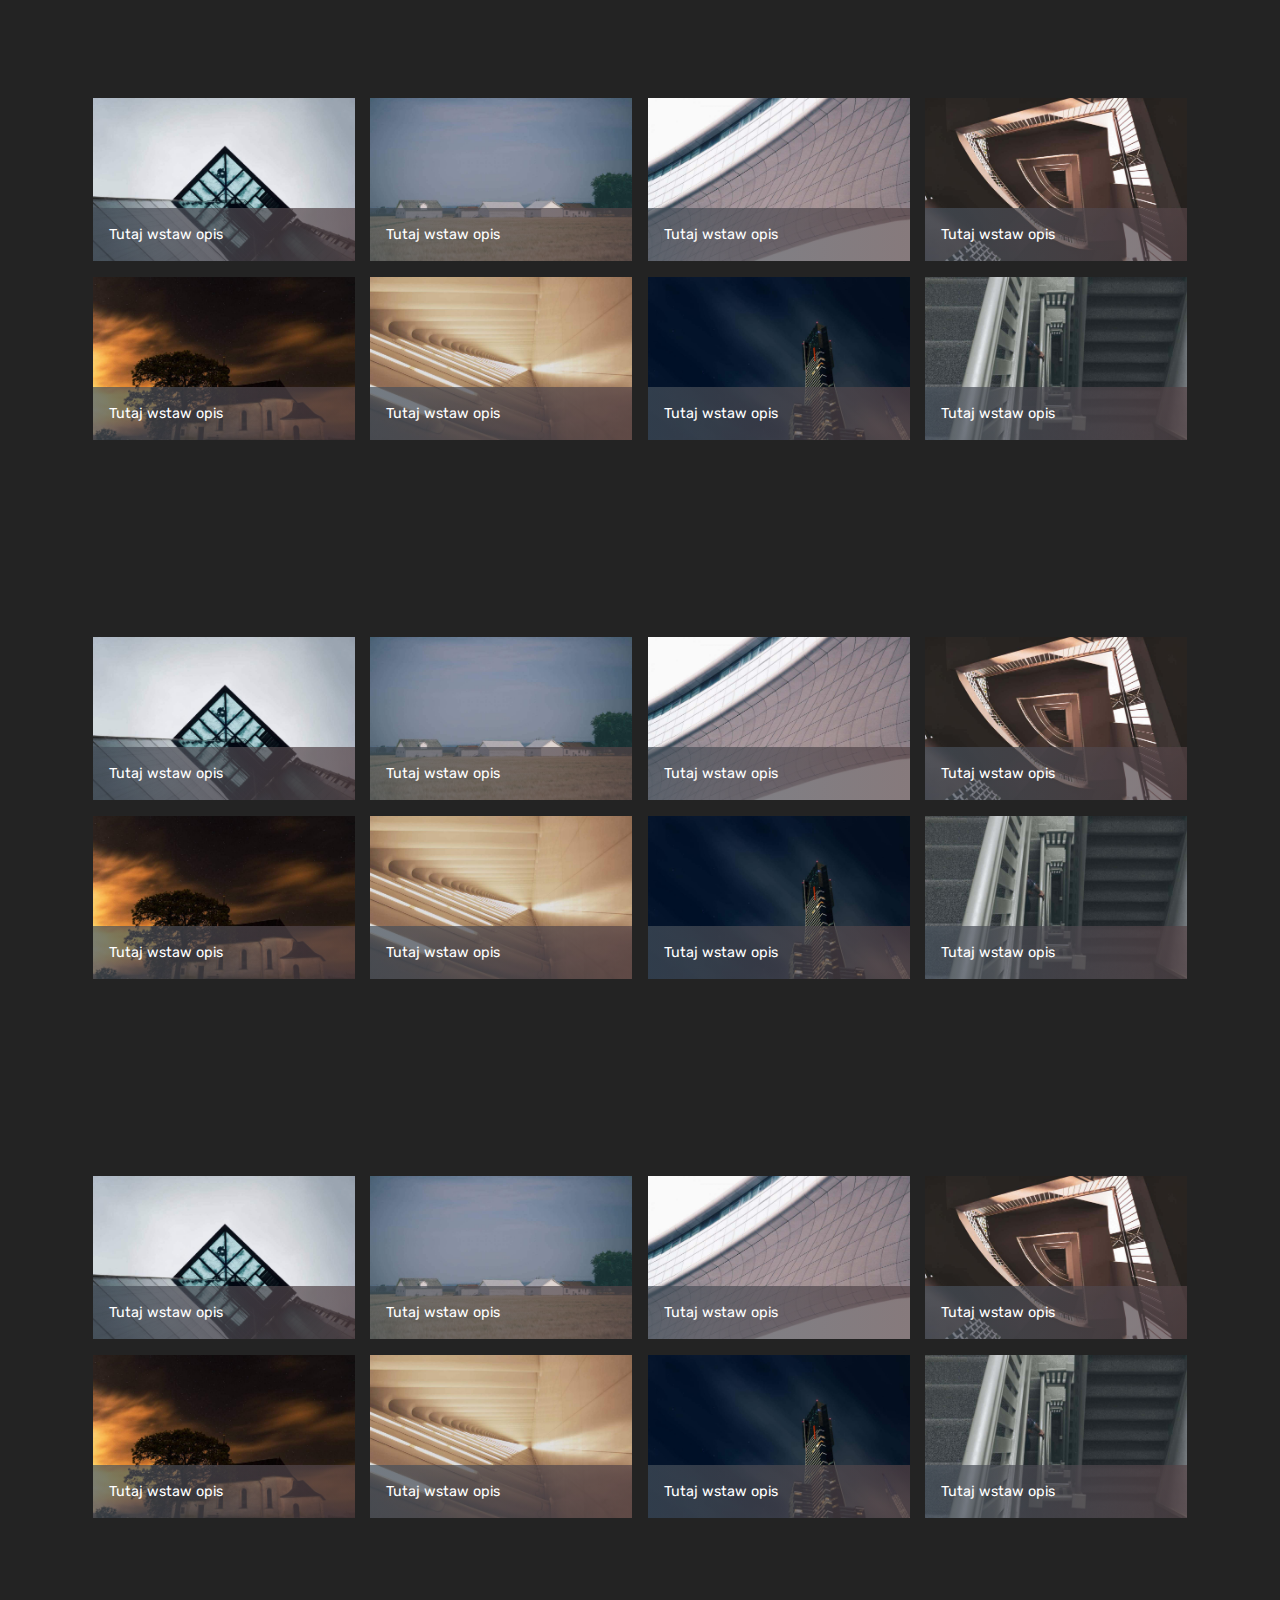
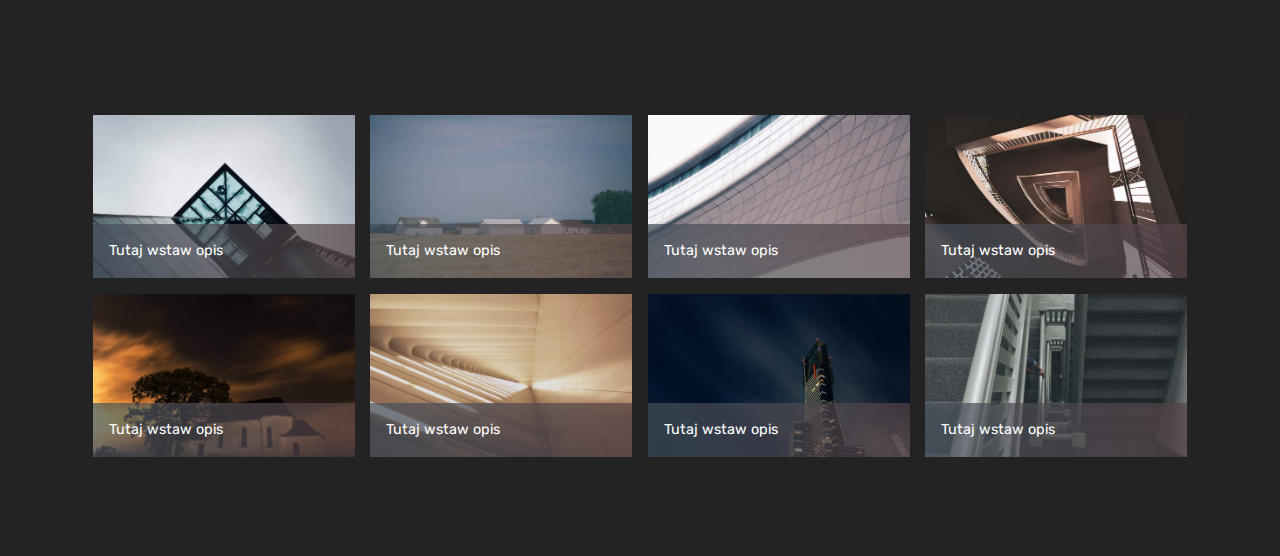
<file: page3.html>
<!DOCTYPE html>
<html >
<head>
  <!-- Site made with Mobirise Website Builder v4.7.8, https://mobirise.com -->
  <meta charset="UTF-8">
  <meta http-equiv="X-UA-Compatible" content="IE=edge">
  <meta name="generator" content="Mobirise v4.7.8, mobirise.com">
  <meta name="viewport" content="width=device-width, initial-scale=1, minimum-scale=1">
  <link rel="shortcut icon" href="assets/images/logo2.png" type="image/x-icon">
  <meta name="description" content="Website Maker Description">
  <title>Na okazje</title>
  <link rel="stylesheet" href="assets/web/assets/mobirise-icons/mobirise-icons.css">
  <link rel="stylesheet" href="assets/tether/tether.min.css">
  <link rel="stylesheet" href="assets/bootstrap/css/bootstrap.min.css">
  <link rel="stylesheet" href="assets/bootstrap/css/bootstrap-grid.min.css">
  <link rel="stylesheet" href="assets/bootstrap/css/bootstrap-reboot.min.css">
  <link rel="stylesheet" href="assets/animatecss/animate.min.css">
  <link rel="stylesheet" href="assets/theme/css/style.css">
  <link rel="stylesheet" href="assets/gallery/style.css">
  <link rel="stylesheet" href="assets/mobirise/css/mbr-additional.css" type="text/css">
  
  
  
</head>
<body>
  <section class="mbr-gallery mbr-slider-carousel cid-uqTCeSlpmX" id="gallery1-l">

    

    <div class="container">
        <div><!-- Filter --><!-- Gallery --><div class="mbr-gallery-row"><div class="mbr-gallery-layout-default"><div><div><div class="mbr-gallery-item mbr-gallery-item--p1" data-video-url="false" data-tags="Niesamowite"><div href="#lb-gallery1-l" data-slide-to="0" data-toggle="modal"><img src="assets/images/gallery00.jpg" alt="" title=""><span class="icon-focus"></span><span class="mbr-gallery-title mbr-fonts-style display-7">Tutaj wstaw opis</span></div></div><div class="mbr-gallery-item mbr-gallery-item--p1" data-video-url="false" data-tags="Wrażliwe"><div href="#lb-gallery1-l" data-slide-to="1" data-toggle="modal"><img src="assets/images/gallery01.jpg" alt="" title=""><span class="icon-focus"></span><span class="mbr-gallery-title mbr-fonts-style display-7">Tutaj wstaw opis</span></div></div><div class="mbr-gallery-item mbr-gallery-item--p1" data-video-url="false" data-tags="Twórcze"><div href="#lb-gallery1-l" data-slide-to="2" data-toggle="modal"><img src="assets/images/gallery02.jpg" alt="" title=""><span class="icon-focus"></span><span class="mbr-gallery-title mbr-fonts-style display-7">Tutaj wstaw opis</span></div></div><div class="mbr-gallery-item mbr-gallery-item--p1" data-video-url="false" data-tags="Animowane"><div href="#lb-gallery1-l" data-slide-to="3" data-toggle="modal"><img src="assets/images/gallery03.jpg" alt="" title=""><span class="icon-focus"></span><span class="mbr-gallery-title mbr-fonts-style display-7">Tutaj wstaw opis</span></div></div><div class="mbr-gallery-item mbr-gallery-item--p1" data-video-url="false" data-tags="Niesamowite"><div href="#lb-gallery1-l" data-slide-to="4" data-toggle="modal"><img src="assets/images/gallery04.jpg" alt="" title=""><span class="icon-focus"></span><span class="mbr-gallery-title mbr-fonts-style display-7">Tutaj wstaw opis</span></div></div><div class="mbr-gallery-item mbr-gallery-item--p1" data-video-url="false" data-tags="Niesamowite"><div href="#lb-gallery1-l" data-slide-to="5" data-toggle="modal"><img src="assets/images/gallery05.jpg" alt="" title=""><span class="icon-focus"></span><span class="mbr-gallery-title mbr-fonts-style display-7">Tutaj wstaw opis</span></div></div><div class="mbr-gallery-item mbr-gallery-item--p1" data-video-url="false" data-tags="Wrażliwe"><div href="#lb-gallery1-l" data-slide-to="6" data-toggle="modal"><img src="assets/images/gallery06.jpg" alt="" title=""><span class="icon-focus"></span><span class="mbr-gallery-title mbr-fonts-style display-7">Tutaj wstaw opis</span></div></div><div class="mbr-gallery-item mbr-gallery-item--p1" data-video-url="false" data-tags="Animowane"><div href="#lb-gallery1-l" data-slide-to="7" data-toggle="modal"><img src="assets/images/gallery07.jpg" alt="" title=""><span class="icon-focus"></span><span class="mbr-gallery-title mbr-fonts-style display-7">Tutaj wstaw opis</span></div></div></div></div><div class="clearfix"></div></div></div><!-- Lightbox --><div data-app-prevent-settings="" class="mbr-slider modal fade carousel slide" tabindex="-1" data-keyboard="true" data-interval="false" id="lb-gallery1-l"><div class="modal-dialog"><div class="modal-content"><div class="modal-body"><div class="carousel-inner"><div class="carousel-item active"><img src="assets/images/gallery00.jpg" alt="" title=""></div><div class="carousel-item"><img src="assets/images/gallery01.jpg" alt="" title=""></div><div class="carousel-item"><img src="assets/images/gallery02.jpg" alt="" title=""></div><div class="carousel-item"><img src="assets/images/gallery03.jpg" alt="" title=""></div><div class="carousel-item"><img src="assets/images/gallery04.jpg" alt="" title=""></div><div class="carousel-item"><img src="assets/images/gallery05.jpg" alt="" title=""></div><div class="carousel-item"><img src="assets/images/gallery06.jpg" alt="" title=""></div><div class="carousel-item"><img src="assets/images/gallery07.jpg" alt="" title=""></div></div><a class="carousel-control carousel-control-prev" role="button" data-slide="prev" href="#lb-gallery1-l"><span class="mbri-left mbr-iconfont" aria-hidden="true"></span><span class="sr-only">Previous</span></a><a class="carousel-control carousel-control-next" role="button" data-slide="next" href="#lb-gallery1-l"><span class="mbri-right mbr-iconfont" aria-hidden="true"></span><span class="sr-only">Next</span></a><a class="close" href="#" role="button" data-dismiss="modal"><span class="sr-only">Close</span></a></div></div></div></div></div>
    </div>

</section>

<section class="engine"><a href="https://mobirise.me/g">how to build a website for free</a></section><section class="mbr-gallery mbr-slider-carousel cid-uqTCf6avYJ" id="gallery1-m">

    

    <div class="container">
        <div><!-- Filter --><!-- Gallery --><div class="mbr-gallery-row"><div class="mbr-gallery-layout-default"><div><div><div class="mbr-gallery-item mbr-gallery-item--p1" data-video-url="false" data-tags="Niesamowite"><div href="#lb-gallery1-m" data-slide-to="0" data-toggle="modal"><img src="assets/images/gallery00.jpg" alt="" title=""><span class="icon-focus"></span><span class="mbr-gallery-title mbr-fonts-style display-7">Tutaj wstaw opis</span></div></div><div class="mbr-gallery-item mbr-gallery-item--p1" data-video-url="false" data-tags="Wrażliwe"><div href="#lb-gallery1-m" data-slide-to="1" data-toggle="modal"><img src="assets/images/gallery01.jpg" alt="" title=""><span class="icon-focus"></span><span class="mbr-gallery-title mbr-fonts-style display-7">Tutaj wstaw opis</span></div></div><div class="mbr-gallery-item mbr-gallery-item--p1" data-video-url="false" data-tags="Twórcze"><div href="#lb-gallery1-m" data-slide-to="2" data-toggle="modal"><img src="assets/images/gallery02.jpg" alt="" title=""><span class="icon-focus"></span><span class="mbr-gallery-title mbr-fonts-style display-7">Tutaj wstaw opis</span></div></div><div class="mbr-gallery-item mbr-gallery-item--p1" data-video-url="false" data-tags="Animowane"><div href="#lb-gallery1-m" data-slide-to="3" data-toggle="modal"><img src="assets/images/gallery03.jpg" alt="" title=""><span class="icon-focus"></span><span class="mbr-gallery-title mbr-fonts-style display-7">Tutaj wstaw opis</span></div></div><div class="mbr-gallery-item mbr-gallery-item--p1" data-video-url="false" data-tags="Niesamowite"><div href="#lb-gallery1-m" data-slide-to="4" data-toggle="modal"><img src="assets/images/gallery04.jpg" alt="" title=""><span class="icon-focus"></span><span class="mbr-gallery-title mbr-fonts-style display-7">Tutaj wstaw opis</span></div></div><div class="mbr-gallery-item mbr-gallery-item--p1" data-video-url="false" data-tags="Niesamowite"><div href="#lb-gallery1-m" data-slide-to="5" data-toggle="modal"><img src="assets/images/gallery05.jpg" alt="" title=""><span class="icon-focus"></span><span class="mbr-gallery-title mbr-fonts-style display-7">Tutaj wstaw opis</span></div></div><div class="mbr-gallery-item mbr-gallery-item--p1" data-video-url="false" data-tags="Wrażliwe"><div href="#lb-gallery1-m" data-slide-to="6" data-toggle="modal"><img src="assets/images/gallery06.jpg" alt="" title=""><span class="icon-focus"></span><span class="mbr-gallery-title mbr-fonts-style display-7">Tutaj wstaw opis</span></div></div><div class="mbr-gallery-item mbr-gallery-item--p1" data-video-url="false" data-tags="Animowane"><div href="#lb-gallery1-m" data-slide-to="7" data-toggle="modal"><img src="assets/images/gallery07.jpg" alt="" title=""><span class="icon-focus"></span><span class="mbr-gallery-title mbr-fonts-style display-7">Tutaj wstaw opis</span></div></div></div></div><div class="clearfix"></div></div></div><!-- Lightbox --><div data-app-prevent-settings="" class="mbr-slider modal fade carousel slide" tabindex="-1" data-keyboard="true" data-interval="false" id="lb-gallery1-m"><div class="modal-dialog"><div class="modal-content"><div class="modal-body"><div class="carousel-inner"><div class="carousel-item active"><img src="assets/images/gallery00.jpg" alt="" title=""></div><div class="carousel-item"><img src="assets/images/gallery01.jpg" alt="" title=""></div><div class="carousel-item"><img src="assets/images/gallery02.jpg" alt="" title=""></div><div class="carousel-item"><img src="assets/images/gallery03.jpg" alt="" title=""></div><div class="carousel-item"><img src="assets/images/gallery04.jpg" alt="" title=""></div><div class="carousel-item"><img src="assets/images/gallery05.jpg" alt="" title=""></div><div class="carousel-item"><img src="assets/images/gallery06.jpg" alt="" title=""></div><div class="carousel-item"><img src="assets/images/gallery07.jpg" alt="" title=""></div></div><a class="carousel-control carousel-control-prev" role="button" data-slide="prev" href="#lb-gallery1-m"><span class="mbri-left mbr-iconfont" aria-hidden="true"></span><span class="sr-only">Previous</span></a><a class="carousel-control carousel-control-next" role="button" data-slide="next" href="#lb-gallery1-m"><span class="mbri-right mbr-iconfont" aria-hidden="true"></span><span class="sr-only">Next</span></a><a class="close" href="#" role="button" data-dismiss="modal"><span class="sr-only">Close</span></a></div></div></div></div></div>
    </div>

</section>

<section class="mbr-gallery mbr-slider-carousel cid-uqTCfiEjsl" id="gallery1-n">

    

    <div class="container">
        <div><!-- Filter --><!-- Gallery --><div class="mbr-gallery-row"><div class="mbr-gallery-layout-default"><div><div><div class="mbr-gallery-item mbr-gallery-item--p1" data-video-url="false" data-tags="Niesamowite"><div href="#lb-gallery1-n" data-slide-to="0" data-toggle="modal"><img src="assets/images/gallery00.jpg" alt="" title=""><span class="icon-focus"></span><span class="mbr-gallery-title mbr-fonts-style display-7">Tutaj wstaw opis</span></div></div><div class="mbr-gallery-item mbr-gallery-item--p1" data-video-url="false" data-tags="Wrażliwe"><div href="#lb-gallery1-n" data-slide-to="1" data-toggle="modal"><img src="assets/images/gallery01.jpg" alt="" title=""><span class="icon-focus"></span><span class="mbr-gallery-title mbr-fonts-style display-7">Tutaj wstaw opis</span></div></div><div class="mbr-gallery-item mbr-gallery-item--p1" data-video-url="false" data-tags="Twórcze"><div href="#lb-gallery1-n" data-slide-to="2" data-toggle="modal"><img src="assets/images/gallery02.jpg" alt="" title=""><span class="icon-focus"></span><span class="mbr-gallery-title mbr-fonts-style display-7">Tutaj wstaw opis</span></div></div><div class="mbr-gallery-item mbr-gallery-item--p1" data-video-url="false" data-tags="Animowane"><div href="#lb-gallery1-n" data-slide-to="3" data-toggle="modal"><img src="assets/images/gallery03.jpg" alt="" title=""><span class="icon-focus"></span><span class="mbr-gallery-title mbr-fonts-style display-7">Tutaj wstaw opis</span></div></div><div class="mbr-gallery-item mbr-gallery-item--p1" data-video-url="false" data-tags="Niesamowite"><div href="#lb-gallery1-n" data-slide-to="4" data-toggle="modal"><img src="assets/images/gallery04.jpg" alt="" title=""><span class="icon-focus"></span><span class="mbr-gallery-title mbr-fonts-style display-7">Tutaj wstaw opis</span></div></div><div class="mbr-gallery-item mbr-gallery-item--p1" data-video-url="false" data-tags="Niesamowite"><div href="#lb-gallery1-n" data-slide-to="5" data-toggle="modal"><img src="assets/images/gallery05.jpg" alt="" title=""><span class="icon-focus"></span><span class="mbr-gallery-title mbr-fonts-style display-7">Tutaj wstaw opis</span></div></div><div class="mbr-gallery-item mbr-gallery-item--p1" data-video-url="false" data-tags="Wrażliwe"><div href="#lb-gallery1-n" data-slide-to="6" data-toggle="modal"><img src="assets/images/gallery06.jpg" alt="" title=""><span class="icon-focus"></span><span class="mbr-gallery-title mbr-fonts-style display-7">Tutaj wstaw opis</span></div></div><div class="mbr-gallery-item mbr-gallery-item--p1" data-video-url="false" data-tags="Animowane"><div href="#lb-gallery1-n" data-slide-to="7" data-toggle="modal"><img src="assets/images/gallery07.jpg" alt="" title=""><span class="icon-focus"></span><span class="mbr-gallery-title mbr-fonts-style display-7">Tutaj wstaw opis</span></div></div></div></div><div class="clearfix"></div></div></div><!-- Lightbox --><div data-app-prevent-settings="" class="mbr-slider modal fade carousel slide" tabindex="-1" data-keyboard="true" data-interval="false" id="lb-gallery1-n"><div class="modal-dialog"><div class="modal-content"><div class="modal-body"><div class="carousel-inner"><div class="carousel-item active"><img src="assets/images/gallery00.jpg" alt="" title=""></div><div class="carousel-item"><img src="assets/images/gallery01.jpg" alt="" title=""></div><div class="carousel-item"><img src="assets/images/gallery02.jpg" alt="" title=""></div><div class="carousel-item"><img src="assets/images/gallery03.jpg" alt="" title=""></div><div class="carousel-item"><img src="assets/images/gallery04.jpg" alt="" title=""></div><div class="carousel-item"><img src="assets/images/gallery05.jpg" alt="" title=""></div><div class="carousel-item"><img src="assets/images/gallery06.jpg" alt="" title=""></div><div class="carousel-item"><img src="assets/images/gallery07.jpg" alt="" title=""></div></div><a class="carousel-control carousel-control-prev" role="button" data-slide="prev" href="#lb-gallery1-n"><span class="mbri-left mbr-iconfont" aria-hidden="true"></span><span class="sr-only">Previous</span></a><a class="carousel-control carousel-control-next" role="button" data-slide="next" href="#lb-gallery1-n"><span class="mbri-right mbr-iconfont" aria-hidden="true"></span><span class="sr-only">Next</span></a><a class="close" href="#" role="button" data-dismiss="modal"><span class="sr-only">Close</span></a></div></div></div></div></div>
    </div>

</section>

<section class="mbr-gallery mbr-slider-carousel cid-uqTCfvgeDe" id="gallery1-o">

    

    <div class="container">
        <div><!-- Filter --><!-- Gallery --><div class="mbr-gallery-row"><div class="mbr-gallery-layout-default"><div><div><div class="mbr-gallery-item mbr-gallery-item--p1" data-video-url="false" data-tags="Niesamowite"><div href="#lb-gallery1-o" data-slide-to="0" data-toggle="modal"><img src="assets/images/gallery00.jpg" alt="" title=""><span class="icon-focus"></span><span class="mbr-gallery-title mbr-fonts-style display-7">Tutaj wstaw opis</span></div></div><div class="mbr-gallery-item mbr-gallery-item--p1" data-video-url="false" data-tags="Wrażliwe"><div href="#lb-gallery1-o" data-slide-to="1" data-toggle="modal"><img src="assets/images/gallery01.jpg" alt="" title=""><span class="icon-focus"></span><span class="mbr-gallery-title mbr-fonts-style display-7">Tutaj wstaw opis</span></div></div><div class="mbr-gallery-item mbr-gallery-item--p1" data-video-url="false" data-tags="Twórcze"><div href="#lb-gallery1-o" data-slide-to="2" data-toggle="modal"><img src="assets/images/gallery02.jpg" alt="" title=""><span class="icon-focus"></span><span class="mbr-gallery-title mbr-fonts-style display-7">Tutaj wstaw opis</span></div></div><div class="mbr-gallery-item mbr-gallery-item--p1" data-video-url="false" data-tags="Animowane"><div href="#lb-gallery1-o" data-slide-to="3" data-toggle="modal"><img src="assets/images/gallery03.jpg" alt="" title=""><span class="icon-focus"></span><span class="mbr-gallery-title mbr-fonts-style display-7">Tutaj wstaw opis</span></div></div><div class="mbr-gallery-item mbr-gallery-item--p1" data-video-url="false" data-tags="Niesamowite"><div href="#lb-gallery1-o" data-slide-to="4" data-toggle="modal"><img src="assets/images/gallery04.jpg" alt="" title=""><span class="icon-focus"></span><span class="mbr-gallery-title mbr-fonts-style display-7">Tutaj wstaw opis</span></div></div><div class="mbr-gallery-item mbr-gallery-item--p1" data-video-url="false" data-tags="Niesamowite"><div href="#lb-gallery1-o" data-slide-to="5" data-toggle="modal"><img src="assets/images/gallery05.jpg" alt="" title=""><span class="icon-focus"></span><span class="mbr-gallery-title mbr-fonts-style display-7">Tutaj wstaw opis</span></div></div><div class="mbr-gallery-item mbr-gallery-item--p1" data-video-url="false" data-tags="Wrażliwe"><div href="#lb-gallery1-o" data-slide-to="6" data-toggle="modal"><img src="assets/images/gallery06.jpg" alt="" title=""><span class="icon-focus"></span><span class="mbr-gallery-title mbr-fonts-style display-7">Tutaj wstaw opis</span></div></div><div class="mbr-gallery-item mbr-gallery-item--p1" data-video-url="false" data-tags="Animowane"><div href="#lb-gallery1-o" data-slide-to="7" data-toggle="modal"><img src="assets/images/gallery07.jpg" alt="" title=""><span class="icon-focus"></span><span class="mbr-gallery-title mbr-fonts-style display-7">Tutaj wstaw opis</span></div></div></div></div><div class="clearfix"></div></div></div><!-- Lightbox --><div data-app-prevent-settings="" class="mbr-slider modal fade carousel slide" tabindex="-1" data-keyboard="true" data-interval="false" id="lb-gallery1-o"><div class="modal-dialog"><div class="modal-content"><div class="modal-body"><div class="carousel-inner"><div class="carousel-item active"><img src="assets/images/gallery00.jpg" alt="" title=""></div><div class="carousel-item"><img src="assets/images/gallery01.jpg" alt="" title=""></div><div class="carousel-item"><img src="assets/images/gallery02.jpg" alt="" title=""></div><div class="carousel-item"><img src="assets/images/gallery03.jpg" alt="" title=""></div><div class="carousel-item"><img src="assets/images/gallery04.jpg" alt="" title=""></div><div class="carousel-item"><img src="assets/images/gallery05.jpg" alt="" title=""></div><div class="carousel-item"><img src="assets/images/gallery06.jpg" alt="" title=""></div><div class="carousel-item"><img src="assets/images/gallery07.jpg" alt="" title=""></div></div><a class="carousel-control carousel-control-prev" role="button" data-slide="prev" href="#lb-gallery1-o"><span class="mbri-left mbr-iconfont" aria-hidden="true"></span><span class="sr-only">Previous</span></a><a class="carousel-control carousel-control-next" role="button" data-slide="next" href="#lb-gallery1-o"><span class="mbri-right mbr-iconfont" aria-hidden="true"></span><span class="sr-only">Next</span></a><a class="close" href="#" role="button" data-dismiss="modal"><span class="sr-only">Close</span></a></div></div></div></div></div>
    </div>

</section>


  <script src="assets/web/assets/jquery/jquery.min.js"></script>
  <script src="assets/popper/popper.min.js"></script>
  <script src="assets/tether/tether.min.js"></script>
  <script src="assets/bootstrap/js/bootstrap.min.js"></script>
  <script src="assets/smoothscroll/smooth-scroll.js"></script>
  <script src="assets/masonry/masonry.pkgd.min.js"></script>
  <script src="assets/imagesloaded/imagesloaded.pkgd.min.js"></script>
  <script src="assets/bootstrapcarouselswipe/bootstrap-carousel-swipe.js"></script>
  <script src="assets/viewportchecker/jquery.viewportchecker.js"></script>
  <script src="assets/vimeoplayer/jquery.mb.vimeo_player.js"></script>
  <script src="assets/theme/js/script.js"></script>
  <script src="assets/slidervideo/script.js"></script>
  <script src="assets/gallery/player.min.js"></script>
  <script src="assets/gallery/script.js"></script>
  
  
  <input name="animation" type="hidden">
  </body>
</html>
</file>
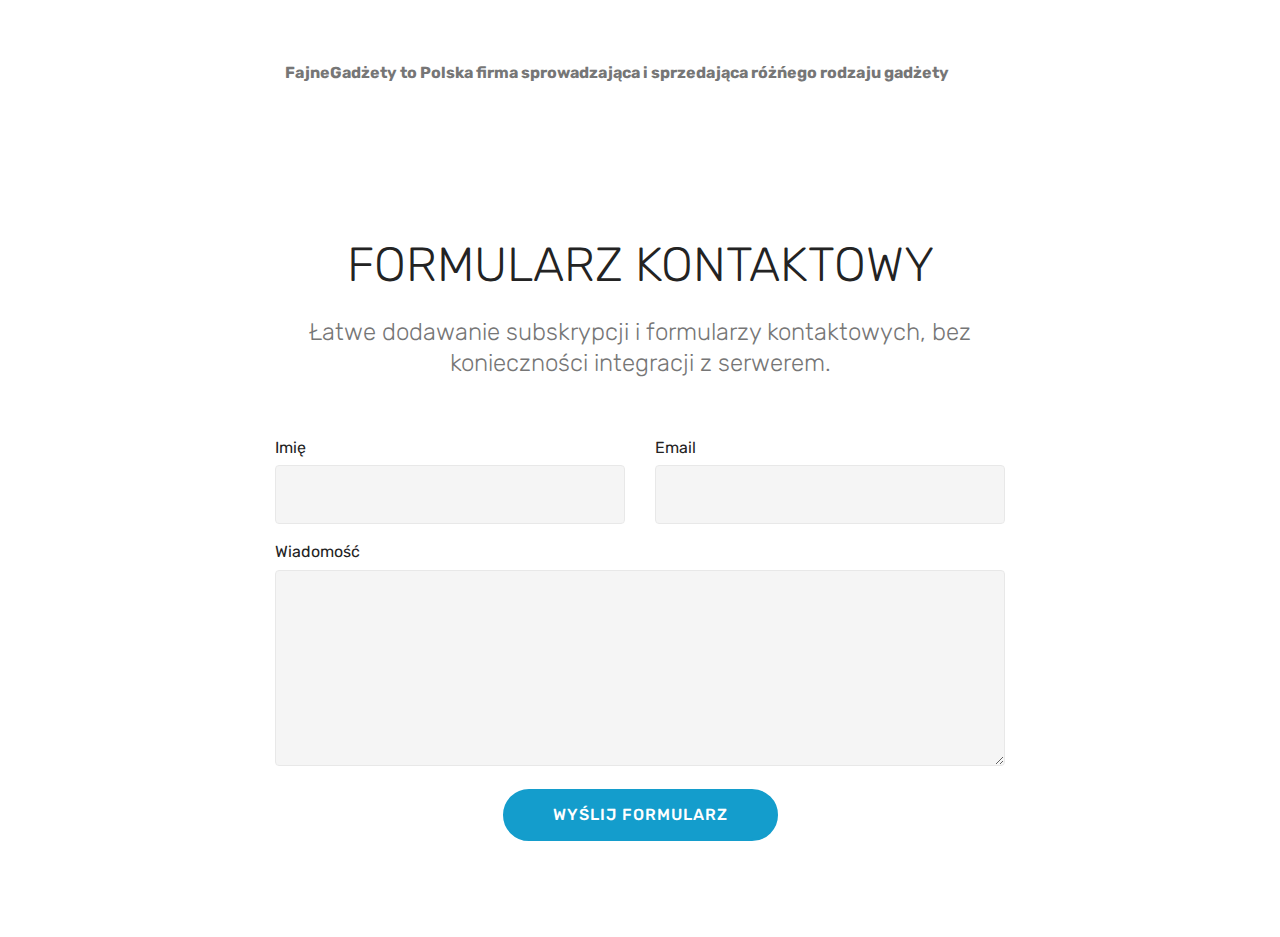
<file: page4.html>
<!DOCTYPE html>
<html >
<head>
  <!-- Site made with Mobirise Website Builder v4.7.8, https://mobirise.com -->
  <meta charset="UTF-8">
  <meta http-equiv="X-UA-Compatible" content="IE=edge">
  <meta name="generator" content="Mobirise v4.7.8, mobirise.com">
  <meta name="viewport" content="width=device-width, initial-scale=1, minimum-scale=1">
  <link rel="shortcut icon" href="assets/images/logo2.png" type="image/x-icon">
  <meta name="description" content="Website Creator Description">
  <title>o nas</title>
  <link rel="stylesheet" href="assets/tether/tether.min.css">
  <link rel="stylesheet" href="assets/bootstrap/css/bootstrap.min.css">
  <link rel="stylesheet" href="assets/bootstrap/css/bootstrap-grid.min.css">
  <link rel="stylesheet" href="assets/bootstrap/css/bootstrap-reboot.min.css">
  <link rel="stylesheet" href="assets/animatecss/animate.min.css">
  <link rel="stylesheet" href="assets/theme/css/style.css">
  <link rel="stylesheet" href="assets/mobirise/css/mbr-additional.css" type="text/css">
  
  
  
</head>
<body>
  <section class="mbr-section article content1 cid-uqTDwjqCGq" id="content1-u">
    
     

    <div class="container">
        <div class="media-container-row">
            <div class="mbr-text col-12 col-md-8 mbr-fonts-style display-7"><strong>FajneGadżety to Polska firma sprowadzająca i sprzedająca różńego rodzaju gadżety&nbsp;</strong></div>
        </div>
    </div>
</section>

<section class="engine"><a href="https://mobirise.me/h">create a web page</a></section><section class="mbr-section form1 cid-uqTDmQd9gc" id="form1-t">

    

    
    <div class="container">
        <div class="row justify-content-center">
            <div class="title col-12 col-lg-8">
                <h2 class="mbr-section-title align-center pb-3 mbr-fonts-style display-2">
                    FORMULARZ KONTAKTOWY
                </h2>
                <h3 class="mbr-section-subtitle align-center mbr-light pb-3 mbr-fonts-style display-5">
                    Łatwe dodawanie subskrypcji i formularzy kontaktowych, bez konieczności integracji z serwerem.
                </h3>
            </div>
        </div>
    </div>
    <div class="container">
        <div class="row justify-content-center">
            <div class="media-container-column col-lg-8" data-form-type="formoid">
                    <div data-form-alert="" hidden="">Dziękujemy za wypełnienie formularza!</div>
            
                    <form class="mbr-form" action="https://mobirise.com/" method="post" data-form-title="Mobirise Form"><input type="hidden" name="email" data-form-email="true" value="5iASiXHO4QlD8j50R3N9GDG/LBe59LRSf3rRv1ZvohSeDTYwKa+xomCxsUhZtnH3lGnWgZoaxSeInAciYwyh3WKHiXKDrGENcwoyoZODOoQhio0Lcw0+kZy95m1vgCQS" data-form-field="Email">
                        <div class="row row-sm-offset">
                            <div class="col-md-4 multi-horizontal" data-for="name">
                                <div class="form-group">
                                    <label class="form-control-label mbr-fonts-style display-7" for="name-form1-t">Imię</label>
                                    <input type="text" class="form-control" name="name" data-form-field="Name" required="" id="name-form1-t">
                                </div>
                            </div>
                            <div class="col-md-4 multi-horizontal" data-for="email">
                                <div class="form-group">
                                    <label class="form-control-label mbr-fonts-style display-7" for="email-form1-t">Email</label>
                                    <input type="email" class="form-control" name="email" data-form-field="Email" required="" id="email-form1-t">
                                </div>
                            </div>
                            
                        </div>
                        <div class="form-group" data-for="message">
                            <label class="form-control-label mbr-fonts-style display-7" for="message-form1-t">Wiadomość</label>
                            <textarea type="text" class="form-control" name="message" rows="7" data-form-field="Message" id="message-form1-t"></textarea>
                        </div>
            
                        <span class="input-group-btn">
                            <button href="" type="submit" class="btn btn-primary btn-form display-4">WYŚLIJ FORMULARZ</button>
                        </span>
                    </form>
            </div>
        </div>
    </div>
</section>


  <script src="assets/web/assets/jquery/jquery.min.js"></script>
  <script src="assets/popper/popper.min.js"></script>
  <script src="assets/tether/tether.min.js"></script>
  <script src="assets/bootstrap/js/bootstrap.min.js"></script>
  <script src="assets/smoothscroll/smooth-scroll.js"></script>
  <script src="assets/viewportchecker/jquery.viewportchecker.js"></script>
  <script src="assets/theme/js/script.js"></script>
  <script src="assets/formoid/formoid.min.js"></script>
  
  
  <input name="animation" type="hidden">
  </body>
</html>
</file>
<file: assets/web/assets/mobirise-icons/mobirise-icons.css>
@font-face {
  font-family: 'MobiriseIcons';
  src:  url('mobirise-icons.eot?spat4u');
  src:  url('mobirise-icons.eot?spat4u#iefix') format('embedded-opentype'),
    url('mobirise-icons.ttf?spat4u') format('truetype'),
    url('mobirise-icons.woff?spat4u') format('woff'),
    url('mobirise-icons.svg?spat4u#MobiriseIcons') format('svg');
  font-weight: normal;
  font-style: normal;
}

[class^="mbri-"], [class*=" mbri-"] {
  /* use !important to prevent issues with browser extensions that change fonts */
  font-family: MobiriseIcons !important;
  speak: none;
  font-style: normal;
  font-weight: normal;
  font-variant: normal;
  text-transform: none;
  line-height: 1;

  /* Better Font Rendering =========== */
  -webkit-font-smoothing: antialiased;
  -moz-osx-font-smoothing: grayscale;
}

.mbri-add-submenu:before {
  content: "\e900";
}
.mbri-alert:before {
  content: "\e901";
}
.mbri-align-center:before {
  content: "\e902";
}
.mbri-align-justify:before {
  content: "\e903";
}
.mbri-align-left:before {
  content: "\e904";
}
.mbri-align-right:before {
  content: "\e905";
}
.mbri-android:before {
  content: "\e906";
}
.mbri-apple:before {
  content: "\e907";
}
.mbri-arrow-down:before {
  content: "\e908";
}
.mbri-arrow-next:before {
  content: "\e909";
}
.mbri-arrow-prev:before {
  content: "\e90a";
}
.mbri-arrow-up:before {
  content: "\e90b";
}
.mbri-bold:before {
  content: "\e90c";
}
.mbri-bookmark:before {
  content: "\e90d";
}
.mbri-bootstrap:before {
  content: "\e90e";
}
.mbri-briefcase:before {
  content: "\e90f";
}
.mbri-browse:before {
  content: "\e910";
}
.mbri-bulleted-list:before {
  content: "\e911";
}
.mbri-calendar:before {
  content: "\e912";
}
.mbri-camera:before {
  content: "\e913";
}
.mbri-cart-add:before {
  content: "\e914";
}
.mbri-cart-full:before {
  content: "\e915";
}
.mbri-cash:before {
  content: "\e916";
}
.mbri-change-style:before {
  content: "\e917";
}
.mbri-chat:before {
  content: "\e918";
}
.mbri-clock:before {
  content: "\e919";
}
.mbri-close:before {
  content: "\e91a";
}
.mbri-cloud:before {
  content: "\e91b";
}
.mbri-code:before {
  content: "\e91c";
}
.mbri-contact-form:before {
  content: "\e91d";
}
.mbri-credit-card:before {
  content: "\e91e";
}
.mbri-cursor-click:before {
  content: "\e91f";
}
.mbri-cust-feedback:before {
  content: "\e920";
}
.mbri-database:before {
  content: "\e921";
}
.mbri-delivery:before {
  content: "\e922";
}
.mbri-desktop:before {
  content: "\e923";
}
.mbri-devices:before {
  content: "\e924";
}
.mbri-down:before {
  content: "\e925";
}
.mbri-download:before {
  content: "\e989";
}
.mbri-drag-n-drop:before {
  content: "\e927";
}
.mbri-drag-n-drop2:before {
  content: "\e928";
}
.mbri-edit:before {
  content: "\e929";
}
.mbri-edit2:before {
  content: "\e92a";
}
.mbri-error:before {
  content: "\e92b";
}
.mbri-extension:before {
  content: "\e92c";
}
.mbri-features:before {
  content: "\e92d";
}
.mbri-file:before {
  content: "\e92e";
}
.mbri-flag:before {
  content: "\e92f";
}
.mbri-folder:before {
  content: "\e930";
}
.mbri-gift:before {
  content: "\e931";
}
.mbri-github:before {
  content: "\e932";
}
.mbri-globe:before {
  content: "\e933";
}
.mbri-globe-2:before {
  content: "\e934";
}
.mbri-growing-chart:before {
  content: "\e935";
}
.mbri-hearth:before {
  content: "\e936";
}
.mbri-help:before {
  content: "\e937";
}
.mbri-home:before {
  content: "\e938";
}
.mbri-hot-cup:before {
  content: "\e939";
}
.mbri-idea:before {
  content: "\e93a";
}
.mbri-image-gallery:before {
  content: "\e93b";
}
.mbri-image-slider:before {
  content: "\e93c";
}
.mbri-info:before {
  content: "\e93d";
}
.mbri-italic:before {
  content: "\e93e";
}
.mbri-key:before {
  content: "\e93f";
}
.mbri-laptop:before {
  content: "\e940";
}
.mbri-layers:before {
  content: "\e941";
}
.mbri-left-right:before {
  content: "\e942";
}
.mbri-left:before {
  content: "\e943";
}
.mbri-letter:before {
  content: "\e944";
}
.mbri-like:before {
  content: "\e945";
}
.mbri-link:before {
  content: "\e946";
}
.mbri-lock:before {
  content: "\e947";
}
.mbri-login:before {
  content: "\e948";
}
.mbri-logout:before {
  content: "\e949";
}
.mbri-magic-stick:before {
  content: "\e94a";
}
.mbri-map-pin:before {
  content: "\e94b";
}
.mbri-menu:before {
  content: "\e94c";
}
.mbri-mobile:before {
  content: "\e94d";
}
.mbri-mobile2:before {
  content: "\e94e";
}
.mbri-mobirise:before {
  content: "\e94f";
}
.mbri-more-horizontal:before {
  content: "\e950";
}
.mbri-more-vertical:before {
  content: "\e951";
}
.mbri-music:before {
  content: "\e952";
}
.mbri-new-file:before {
  content: "\e953";
}
.mbri-numbered-list:before {
  content: "\e954";
}
.mbri-opened-folder:before {
  content: "\e955";
}
.mbri-pages:before {
  content: "\e956";
}
.mbri-paper-plane:before {
  content: "\e957";
}
.mbri-paperclip:before {
  content: "\e958";
}
.mbri-photo:before {
  content: "\e959";
}
.mbri-photos:before {
  content: "\e95a";
}
.mbri-pin:before {
  content: "\e95b";
}
.mbri-play:before {
  content: "\e95c";
}
.mbri-plus:before {
  content: "\e95d";
}
.mbri-preview:before {
  content: "\e95e";
}
.mbri-print:before {
  content: "\e95f";
}
.mbri-protect:before {
  content: "\e960";
}
.mbri-question:before {
  content: "\e961";
}
.mbri-quote-left:before {
  content: "\e962";
}
.mbri-quote-right:before {
  content: "\e963";
}
.mbri-refresh:before {
  content: "\e964";
}
.mbri-responsive:before {
  content: "\e965";
}
.mbri-right:before {
  content: "\e966";
}
.mbri-rocket:before {
  content: "\e967";
}
.mbri-sad-face:before {
  content: "\e968";
}
.mbri-sale:before {
  content: "\e969";
}
.mbri-save:before {
  content: "\e96a";
}
.mbri-search:before {
  content: "\e96b";
}
.mbri-setting:before {
  content: "\e96c";
}
.mbri-setting2:before {
  content: "\e96d";
}
.mbri-setting3:before {
  content: "\e96e";
}
.mbri-share:before {
  content: "\e96f";
}
.mbri-shopping-bag:before {
  content: "\e970";
}
.mbri-shopping-basket:before {
  content: "\e971";
}
.mbri-shopping-cart:before {
  content: "\e972";
}
.mbri-sites:before {
  content: "\e973";
}
.mbri-smile-face:before {
  content: "\e974";
}
.mbri-speed:before {
  content: "\e975";
}
.mbri-star:before {
  content: "\e976";
}
.mbri-success:before {
  content: "\e977";
}
.mbri-sun:before {
  content: "\e978";
}
.mbri-sun2:before {
  content: "\e979";
}
.mbri-tablet:before {
  content: "\e97a";
}
.mbri-tablet-vertical:before {
  content: "\e97b";
}
.mbri-target:before {
  content: "\e97c";
}
.mbri-timer:before {
  content: "\e97d";
}
.mbri-to-ftp:before {
  content: "\e97e";
}
.mbri-to-local-drive:before {
  content: "\e97f";
}
.mbri-touch-swipe:before {
  content: "\e980";
}
.mbri-touch:before {
  content: "\e981";
}
.mbri-trash:before {
  content: "\e982";
}
.mbri-underline:before {
  content: "\e983";
}
.mbri-unlink:before {
  content: "\e984";
}
.mbri-unlock:before {
  content: "\e985";
}
.mbri-up-down:before {
  content: "\e986";
}
.mbri-up:before {
  content: "\e987";
}
.mbri-update:before {
  content: "\e988";
}
.mbri-upload:before {
 content: "\e926"; 
}
.mbri-user:before {
  content: "\e98a";
}
.mbri-user2:before {
  content: "\e98b";
}
.mbri-users:before {
  content: "\e98c";
}
.mbri-video:before {
  content: "\e98d";
}
.mbri-video-play:before {
  content: "\e98e";
}
.mbri-watch:before {
  content: "\e98f";
}
.mbri-website-theme:before {
  content: "\e990";
}
.mbri-wifi:before {
  content: "\e991";
}
.mbri-windows:before {
  content: "\e992";
}
.mbri-zoom-out:before {
  content: "\e993";
}
.mbri-redo:before {
  content: "\e994";
}
.mbri-undo:before {
  content: "\e995";
}
</file>
<file: assets/dropdown/css/style.css>
.navbar-dropdown {
  left: 0;
  padding: 0;
  position: absolute;
  right: 0;
  top: 0;
  transition: all 0.45s ease;
  z-index: 1030;
  background: #282828; }
  .navbar-dropdown .navbar-logo {
    margin-right: 0.8rem;
    transition: margin 0.3s ease-in-out;
    vertical-align: middle; }
    .navbar-dropdown .navbar-logo img {
      height: 3.125rem;
      transition: all 0.3s ease-in-out; }
    .navbar-dropdown .navbar-logo.mbr-iconfont {
      font-size: 3.125rem;
      line-height: 3.125rem; }
  .navbar-dropdown .navbar-caption {
    font-weight: 700;
    white-space: normal;
    vertical-align: -4px;
    line-height: 3.125rem !important; }
    .navbar-dropdown .navbar-caption, .navbar-dropdown .navbar-caption:hover {
      color: inherit;
      text-decoration: none; }
  .navbar-dropdown .mbr-iconfont + .navbar-caption {
    vertical-align: -1px; }
  .navbar-dropdown.navbar-fixed-top {
    position: fixed; }
  .navbar-dropdown .navbar-brand span {
    vertical-align: -4px; }
  .navbar-dropdown.bg-color.transparent {
    background: none; }
  .navbar-dropdown.navbar-short .navbar-brand {
    padding: 0.625rem 0; }
    .navbar-dropdown.navbar-short .navbar-brand span {
      vertical-align: -1px; }
  .navbar-dropdown.navbar-short .navbar-caption {
    line-height: 2.375rem !important;
    vertical-align: -2px; }
  .navbar-dropdown.navbar-short .navbar-logo {
    margin-right: 0.5rem; }
    .navbar-dropdown.navbar-short .navbar-logo img {
      height: 2.375rem; }
    .navbar-dropdown.navbar-short .navbar-logo.mbr-iconfont {
      font-size: 2.375rem;
      line-height: 2.375rem; }
  .navbar-dropdown.navbar-short .mbr-table-cell {
    height: 3.625rem; }
  .navbar-dropdown .navbar-close {
    left: 0.6875rem;
    position: fixed;
    top: 0.75rem;
    z-index: 1000; }
  .navbar-dropdown .hamburger-icon {
    content: "";
    display: inline-block;
    vertical-align: middle;
    width: 16px;
    -webkit-box-shadow: 0 -6px 0 1px #282828,0 0 0 1px #282828,0 6px 0 1px #282828;
    -moz-box-shadow: 0 -6px 0 1px #282828,0 0 0 1px #282828,0 6px 0 1px #282828;
    box-shadow: 0 -6px 0 1px #282828,0 0 0 1px #282828,0 6px 0 1px #282828; }

.dropdown-menu .dropdown-toggle[data-toggle="dropdown-submenu"]::after {
  border-bottom: 0.35em solid transparent;
  border-left: 0.35em solid;
  border-right: 0;
  border-top: 0.35em solid transparent;
  margin-left: 0.3rem; }

.dropdown-menu .dropdown-item:focus {
  outline: 0; }

.nav-dropdown {
  font-size: 0.75rem;
  font-weight: 500;
  height: auto !important; }
  .nav-dropdown .nav-btn {
    padding-left: 1rem; }
  .nav-dropdown .link {
    margin: .667em 1.667em;
    font-weight: 500;
    padding: 0;
    transition: color .2s ease-in-out; }
    .nav-dropdown .link.dropdown-toggle {
      margin-right: 2.583em; }
      .nav-dropdown .link.dropdown-toggle::after {
        margin-left: .25rem;
        border-top: 0.35em solid;
        border-right: 0.35em solid transparent;
        border-left: 0.35em solid transparent;
        border-bottom: 0; }
      .nav-dropdown .link.dropdown-toggle[aria-expanded="true"] {
        margin: 0;
        padding: 0.667em 3.263em  0.667em 1.667em; }
  .nav-dropdown .link::after,
  .nav-dropdown .dropdown-item::after {
    color: inherit; }
  .nav-dropdown .btn {
    font-size: 0.75rem;
    font-weight: 700;
    letter-spacing: 0;
    margin-bottom: 0;
    padding-left: 1.25rem;
    padding-right: 1.25rem; }
  .nav-dropdown .dropdown-menu {
    border-radius: 0;
    border: 0;
    left: 0;
    margin: 0;
    padding-bottom: 1.25rem;
    padding-top: 1.25rem;
    position: relative; }
  .nav-dropdown .dropdown-submenu {
    margin-left: 0.125rem;
    top: 0; }
  .nav-dropdown .dropdown-item {
    font-weight: 500;
    line-height: 2;
    padding: 0.3846em 4.615em 0.3846em 1.5385em;
    position: relative;
    transition: color .2s ease-in-out, background-color .2s ease-in-out; }
    .nav-dropdown .dropdown-item::after {
      margin-top: -0.3077em;
      position: absolute;
      right: 1.1538em;
      top: 50%; }
    .nav-dropdown .dropdown-item:focus, .nav-dropdown .dropdown-item:hover {
      background: none; }

@media (max-width: 767px) {
  .nav-dropdown.navbar-toggleable-sm {
    bottom: 0;
    display: none;
    left: 0;
    overflow-x: hidden;
    position: fixed;
    top: 0;
    transform: translateX(-100%);
    -ms-transform: translateX(-100%);
    -webkit-transform: translateX(-100%);
    width: 18.75rem;
    z-index: 999; } }
.nav-dropdown.navbar-toggleable-xl {
  bottom: 0;
  display: none;
  left: 0;
  overflow-x: hidden;
  position: fixed;
  top: 0;
  transform: translateX(-100%);
  -ms-transform: translateX(-100%);
  -webkit-transform: translateX(-100%);
  width: 18.75rem;
  z-index: 999; }

.nav-dropdown-sm {
  display: block !important;
  overflow-x: hidden;
  overflow: auto;
  padding-top: 3.875rem; }
  .nav-dropdown-sm::after {
    content: "";
    display: block;
    height: 3rem;
    width: 100%; }
  .nav-dropdown-sm.collapse.in ~ .navbar-close {
    display: block !important; }
  .nav-dropdown-sm.collapsing, .nav-dropdown-sm.collapse.in {
    transform: translateX(0);
    -ms-transform: translateX(0);
    -webkit-transform: translateX(0);
    transition: all 0.25s ease-out;
    -webkit-transition: all 0.25s ease-out;
    background: #282828; }
  .nav-dropdown-sm.collapsing[aria-expanded="false"] {
    transform: translateX(-100%);
    -ms-transform: translateX(-100%);
    -webkit-transform: translateX(-100%); }
  .nav-dropdown-sm .nav-item {
    display: block;
    margin-left: 0 !important;
    padding-left: 0; }
  .nav-dropdown-sm .link,
  .nav-dropdown-sm .dropdown-item {
    border-top: 1px dotted rgba(255, 255, 255, 0.1);
    font-size: 0.8125rem;
    line-height: 1.6;
    margin: 0 !important;
    padding: 0.875rem 2.4rem 0.875rem 1.5625rem !important;
    position: relative;
    white-space: normal; }
    .nav-dropdown-sm .link:focus, .nav-dropdown-sm .link:hover,
    .nav-dropdown-sm .dropdown-item:focus,
    .nav-dropdown-sm .dropdown-item:hover {
      background: rgba(0, 0, 0, 0.2) !important;
      color: #c0a375; }
  .nav-dropdown-sm .nav-btn {
    position: relative;
    padding: 1.5625rem 1.5625rem 0 1.5625rem; }
    .nav-dropdown-sm .nav-btn::before {
      border-top: 1px dotted rgba(255, 255, 255, 0.1);
      content: "";
      left: 0;
      position: absolute;
      top: 0;
      width: 100%; }
    .nav-dropdown-sm .nav-btn + .nav-btn {
      padding-top: 0.625rem; }
      .nav-dropdown-sm .nav-btn + .nav-btn::before {
        display: none; }
  .nav-dropdown-sm .btn {
    padding: 0.625rem 0; }
  .nav-dropdown-sm .dropdown-toggle[data-toggle="dropdown-submenu"]::after {
    margin-left: .25rem;
    border-top: 0.35em solid;
    border-right: 0.35em solid transparent;
    border-left: 0.35em solid transparent;
    border-bottom: 0; }
  .nav-dropdown-sm .dropdown-toggle[data-toggle="dropdown-submenu"][aria-expanded="true"]::after {
    border-top: 0;
    border-right: 0.35em solid transparent;
    border-left: 0.35em solid transparent;
    border-bottom: 0.35em solid; }
  .nav-dropdown-sm .dropdown-menu {
    margin: 0;
    padding: 0;
    position: relative;
    top: 0;
    left: 0;
    width: 100%;
    border: 0;
    float: none;
    border-radius: 0;
    background: none; }
  .nav-dropdown-sm .dropdown-submenu {
    left: 100%;
    margin-left: 0.125rem;
    margin-top: -1.25rem;
    top: 0; }

.navbar-toggleable-sm .nav-dropdown .dropdown-menu {
  position: absolute; }

.navbar-toggleable-sm .nav-dropdown .dropdown-submenu {
  left: 100%;
  margin-left: 0.125rem;
  margin-top: -1.25rem;
  top: 0; }

.navbar-toggleable-sm.opened .nav-dropdown .dropdown-menu {
  position: relative; }

.navbar-toggleable-sm.opened .nav-dropdown .dropdown-submenu {
  left: 0;
  margin-left: 00rem;
  margin-top: 0rem;
  top: 0; }

.is-builder .nav-dropdown.collapsing {
  transition: none !important; }

/*# sourceMappingURL=style.css.map */
</file>
<file: assets/theme/css/style.css>
/*!
 * Mobirise v4 theme (https://mobirise.com/)
 * Copyright 2017 Mobirise
 */
section {
  background-color: #eeeeee; }

section,
.container,
.container-fluid {
  position: relative;
  word-wrap: break-word; }

a.mbr-iconfont:hover {
  text-decoration: none; }

.article .lead p, .article .lead ul, .article .lead ol, .article .lead pre, .article .lead blockquote {
  margin-bottom: 0; }

a {
  font-style: normal;
  font-weight: 400;
  cursor: pointer; }
  a, a:hover {
    text-decoration: none; }

figure {
  margin-bottom: 0; }

body {
  color: #232323; }

h1, h2, h3, h4, h5, h6,
.h1, .h2, .h3, .h4, .h5, .h6,
.display-1, .display-2, .display-3, .display-4 {
  line-height: 1;
  word-break: break-word;
  word-wrap: break-word; }

b, strong {
  font-weight: bold; }

blockquote {
  padding: 10px 0 10px 20px;
  position: relative;
  border-left: 2px solid;
  border-color: #ff3366; }

input:-webkit-autofill, input:-webkit-autofill:hover, input:-webkit-autofill:focus, input:-webkit-autofill:active {
  transition-delay: 9999s;
  transition-property: background-color, color; }

textarea[type="hidden"] {
  display: none; }

body {
  position: relative; }

section {
  background-position: 50% 50%;
  background-repeat: no-repeat;
  background-size: cover; }
  section .mbr-background-video,
  section .mbr-background-video-preview {
    position: absolute;
    bottom: 0;
    left: 0;
    right: 0;
    top: 0; }

.hidden {
  visibility: hidden; }

.mbr-z-index20 {
  z-index: 20; }

/*! Base colors */
.mbr-white {
  color: #ffffff; }

.mbr-black {
  color: #000000; }

.mbr-bg-white {
  background-color: #ffffff; }

.mbr-bg-black {
  background-color: #000000; }

/*! Text-aligns */
.align-left {
  text-align: left; }

.align-center {
  text-align: center; }

.align-right {
  text-align: right; }

@media (max-width: 767px) {
  .align-left, .align-center, .align-right, .mbr-section-btn, .mbr-section-title {
    text-align: center; } }
/*! Font-weight  */
.mbr-light {
  font-weight: 300; }

.mbr-regular {
  font-weight: 400; }

.mbr-semibold {
  font-weight: 500; }

.mbr-bold {
  font-weight: 700; }

/*! Media  */
.media-size-item {
  -webkit-flex: 1 1 auto;
  -moz-flex: 1 1 auto;
  -ms-flex: 1 1 auto;
  -o-flex: 1 1 auto;
  flex: 1 1 auto; }

.media-content {
  -webkit-flex-basis: 100%;
  flex-basis: 100%; }

.media-container-row {
  display: -ms-flexbox;
  display: -webkit-flex;
  display: flex;
  -webkit-flex-direction: row;
  -ms-flex-direction: row;
  flex-direction: row;
  -webkit-flex-wrap: wrap;
  -ms-flex-wrap: wrap;
  flex-wrap: wrap;
  -webkit-justify-content: center;
  -ms-flex-pack: center;
  justify-content: center;
  -webkit-align-content: center;
  -ms-flex-line-pack: center;
  align-content: center;
  -webkit-align-items: start;
  -ms-flex-align: start;
  align-items: start; }
  .media-container-row .media-size-item {
    width: 400px; }

.media-container-column {
  display: -ms-flexbox;
  display: -webkit-flex;
  display: flex;
  -webkit-flex-direction: column;
  -ms-flex-direction: column;
  flex-direction: column;
  -webkit-flex-wrap: wrap;
  -ms-flex-wrap: wrap;
  flex-wrap: wrap;
  -webkit-justify-content: center;
  -ms-flex-pack: center;
  justify-content: center;
  -webkit-align-content: center;
  -ms-flex-line-pack: center;
  align-content: center;
  -webkit-align-items: stretch;
  -ms-flex-align: stretch;
  align-items: stretch; }
  .media-container-column > * {
    width: 100%; }

@media (min-width: 992px) {
  .media-container-row {
    -webkit-flex-wrap: nowrap;
    -ms-flex-wrap: nowrap;
    flex-wrap: nowrap; } }
figure {
  overflow: hidden; }

figure[mbr-media-size] {
  transition: width 0.1s; }

.mbr-figure img, .mbr-figure iframe {
  display: block;
  width: 100%; }

.card {
  background-color: transparent;
  border: none; }

.card-img {
  text-align: center;
  flex-shrink: 0; }

.media {
  max-width: 100%;
  margin: 0 auto; }

.mbr-figure {
  -ms-flex-item-align: center;
  -ms-grid-row-align: center;
  -webkit-align-self: center;
  align-self: center; }

.media-container > div {
  max-width: 100%; }

.mbr-figure img, .card-img img {
  width: 100%; }

@media (max-width: 991px) {
  .media-size-item {
    width: auto !important; }

  .media {
    width: auto; }

  .mbr-figure {
    width: 100% !important; } }
/*! Buttons */
.mbr-section-btn {
  margin-left: -.25rem;
  margin-right: -.25rem;
  font-size: 0; }

nav .mbr-section-btn {
  margin-left: 0rem;
  margin-right: 0rem; }

/*! Btn icon margin */
.btn .mbr-iconfont, .btn.btn-sm .mbr-iconfont {
  cursor: pointer;
  margin-right: 0.5rem; }

.btn.btn-md .mbr-iconfont, .btn.btn-md .mbr-iconfont {
  margin-right: 0.8rem; }

.mbr-regular {
  font-weight: 400; }

.mbr-semibold {
  font-weight: 500; }

.mbr-bold {
  font-weight: 700; }

[type="submit"] {
  -webkit-appearance: none; }

/*! Full-screen */
.mbr-fullscreen .mbr-overlay {
  min-height: 100vh; }

.mbr-fullscreen {
  display: flex;
  display: -webkit-flex;
  display: -moz-flex;
  display: -ms-flex;
  display: -o-flex;
  align-items: center;
  -webkit-align-items: center;
  min-height: 100vh;
  padding-top: 3rem;
  padding-bottom: 3rem; }

/*! Map */
.map {
  height: 25rem;
  position: relative; }
  .map iframe {
    width: 100%;
    height: 100%; }

/* Form */
.form-asterisk {
  font-family: initial;
  position: absolute;
  top: -2px;
  font-weight: normal; }

/*! Scroll to top arrow */
.mbr-arrow-up {
  bottom: 25px;
  right: 90px;
  position: fixed;
  text-align: right;
  z-index: 5000;
  color: #ffffff;
  font-size: 32px;
  transform: rotate(180deg);
  -webkit-transform: rotate(180deg); }

.mbr-arrow-up a {
  background: rgba(0, 0, 0, 0.2);
  border-radius: 3px;
  color: #fff;
  display: inline-block;
  height: 60px;
  width: 60px;
  outline-style: none !important;
  position: relative;
  text-decoration: none;
  transition: all .3s ease-in-out;
  cursor: pointer;
  text-align: center; }
  .mbr-arrow-up a:hover {
    background-color: rgba(0, 0, 0, 0.4); }
  .mbr-arrow-up a i {
    line-height: 60px; }

.mbr-arrow-up-icon {
  display: block;
  color: #fff; }

.mbr-arrow-up-icon::before {
  content: "\203a";
  display: inline-block;
  font-family: serif;
  font-size: 32px;
  line-height: 1;
  font-style: normal;
  position: relative;
  top: 6px;
  left: -4px;
  -webkit-transform: rotate(-90deg);
  transform: rotate(-90deg); }

/*! Arrow Down */
.mbr-arrow {
  position: absolute;
  bottom: 45px;
  left: 50%;
  width: 60px;
  height: 60px;
  cursor: pointer;
  background-color: rgba(80, 80, 80, 0.5);
  border-radius: 50%;
  -webkit-transform: translateX(-50%);
  transform: translateX(-50%); }
  .mbr-arrow > a {
    display: inline-block;
    text-decoration: none;
    outline-style: none;
    -webkit-animation: arrowdown 1.7s ease-in-out infinite;
    animation: arrowdown 1.7s ease-in-out infinite; }
    .mbr-arrow > a > i {
      position: absolute;
      top: -2px;
      left: 15px;
      font-size: 2rem; }

@keyframes arrowdown {
  0% {
    transform: translateY(0px);
    -webkit-transform: translateY(0px); }
  50% {
    transform: translateY(-5px);
    -webkit-transform: translateY(-5px); }
  100% {
    transform: translateY(0px);
    -webkit-transform: translateY(0px); } }
@-webkit-keyframes arrowdown {
  0% {
    transform: translateY(0px);
    -webkit-transform: translateY(0px); }
  50% {
    transform: translateY(-5px);
    -webkit-transform: translateY(-5px); }
  100% {
    transform: translateY(0px);
    -webkit-transform: translateY(0px); } }
@media (max-width: 500px) {
  .mbr-arrow-up {
    left: 50%;
    right: auto;
    transform: translateX(-50%) rotate(180deg);
    -webkit-transform: translateX(-50%) rotate(180deg); } }
/*Gradients animation*/
@keyframes gradient-animation {
  from {
    background-position: 0% 100%;
    animation-timing-function: ease-in-out; }
  to {
    background-position: 100% 0%;
    animation-timing-function: ease-in-out; } }
@-webkit-keyframes gradient-animation {
  from {
    background-position: 0% 100%;
    animation-timing-function: ease-in-out; }
  to {
    background-position: 100% 0%;
    animation-timing-function: ease-in-out; } }
.bg-gradient {
  background-size: 200% 200%;
  animation: gradient-animation 5s infinite alternate;
  -webkit-animation: gradient-animation 5s infinite alternate; }

.menu .navbar-brand {
  display: -webkit-flex; }
  .menu .navbar-brand span {
    display: flex;
    display: -webkit-flex; }
  .menu .navbar-brand .navbar-caption-wrap {
    display: -webkit-flex; }
  .menu .navbar-brand .navbar-logo img {
    display: -webkit-flex; }
@media (min-width: 768px) and (max-width: 991px) {
  .menu .navbar-toggleable-sm .navbar-nav {
    display: -webkit-box;
    display: -webkit-flex;
    display: -ms-flexbox; } }
@media (min-width: 992px) {
  .menu .navbar-nav.nav-dropdown {
    display: -webkit-flex; }
  .menu .navbar-toggleable-sm .navbar-collapse {
    display: -webkit-flex !important; } }

/*# sourceMappingURL=style.css.map */
.engine {
	position: absolute;
	text-indent: -2400px;
	text-align: center;
	padding: 0;
	top: 0;
	left: -2400px;
}
</file>
<file: assets/mobirise/css/mbr-additional.css>
@import url(https://fonts.googleapis.com/css?family=Rubik:300,300i,400,400i,500,500i,700,700i,900,900i);





body {
  font-style: normal;
  line-height: 1.5;
}
.mbr-section-title {
  font-style: normal;
  line-height: 1.2;
}
.mbr-section-subtitle {
  line-height: 1.3;
}
.mbr-text {
  font-style: normal;
  line-height: 1.6;
}
.display-1 {
  font-family: 'Rubik', sans-serif;
  font-size: 4.25rem;
}
.display-1 > .mbr-iconfont {
  font-size: 6.8rem;
}
.display-2 {
  font-family: 'Rubik', sans-serif;
  font-size: 3rem;
}
.display-2 > .mbr-iconfont {
  font-size: 4.8rem;
}
.display-4 {
  font-family: 'Rubik', sans-serif;
  font-size: 1rem;
}
.display-4 > .mbr-iconfont {
  font-size: 1.6rem;
}
.display-5 {
  font-family: 'Rubik', sans-serif;
  font-size: 1.5rem;
}
.display-5 > .mbr-iconfont {
  font-size: 2.4rem;
}
.display-7 {
  font-family: 'Rubik', sans-serif;
  font-size: 1rem;
}
.display-7 > .mbr-iconfont {
  font-size: 1.6rem;
}
/* ---- Fluid typography for mobile devices ---- */
/* 1.4 - font scale ratio ( bootstrap == 1.42857 ) */
/* 100vw - current viewport width */
/* (48 - 20)  48 == 48rem == 768px, 20 == 20rem == 320px(minimal supported viewport) */
/* 0.65 - min scale variable, may vary */
@media (max-width: 768px) {
  .display-1 {
    font-size: 3.4rem;
    font-size: calc( 2.1374999999999997rem + (4.25 - 2.1374999999999997) * ((100vw - 20rem) / (48 - 20)));
    line-height: calc( 1.4 * (2.1374999999999997rem + (4.25 - 2.1374999999999997) * ((100vw - 20rem) / (48 - 20))));
  }
  .display-2 {
    font-size: 2.4rem;
    font-size: calc( 1.7rem + (3 - 1.7) * ((100vw - 20rem) / (48 - 20)));
    line-height: calc( 1.4 * (1.7rem + (3 - 1.7) * ((100vw - 20rem) / (48 - 20))));
  }
  .display-4 {
    font-size: 0.8rem;
    font-size: calc( 1rem + (1 - 1) * ((100vw - 20rem) / (48 - 20)));
    line-height: calc( 1.4 * (1rem + (1 - 1) * ((100vw - 20rem) / (48 - 20))));
  }
  .display-5 {
    font-size: 1.2rem;
    font-size: calc( 1.175rem + (1.5 - 1.175) * ((100vw - 20rem) / (48 - 20)));
    line-height: calc( 1.4 * (1.175rem + (1.5 - 1.175) * ((100vw - 20rem) / (48 - 20))));
  }
}
/* Buttons */
.btn {
  font-weight: 500;
  border-width: 2px;
  font-style: normal;
  letter-spacing: 1px;
  margin: .4rem .8rem;
  white-space: normal;
  -webkit-transition: all 0.3s ease-in-out;
  -moz-transition: all 0.3s ease-in-out;
  transition: all 0.3s ease-in-out;
  padding: 1rem 3rem;
  border-radius: 3px;
  display: inline-flex;
  align-items: center;
  justify-content: center;
  word-break: break-word;
}
.btn-sm {
  font-weight: 500;
  letter-spacing: 1px;
  -webkit-transition: all 0.3s ease-in-out;
  -moz-transition: all 0.3s ease-in-out;
  transition: all 0.3s ease-in-out;
  padding: 0.6rem 1.5rem;
  border-radius: 3px;
}
.btn-md {
  font-weight: 500;
  letter-spacing: 1px;
  margin: .4rem .8rem !important;
  -webkit-transition: all 0.3s ease-in-out;
  -moz-transition: all 0.3s ease-in-out;
  transition: all 0.3s ease-in-out;
  padding: 1rem 3rem;
  border-radius: 3px;
}
.btn-lg {
  font-weight: 500;
  letter-spacing: 1px;
  margin: .4rem .8rem !important;
  -webkit-transition: all 0.3s ease-in-out;
  -moz-transition: all 0.3s ease-in-out;
  transition: all 0.3s ease-in-out;
  padding: 1.2rem 3.2rem;
  border-radius: 3px;
}
.bg-primary {
  background-color: #149dcc !important;
}
.bg-success {
  background-color: #f7ed4a !important;
}
.bg-info {
  background-color: #82786e !important;
}
.bg-warning {
  background-color: #879a9f !important;
}
.bg-danger {
  background-color: #b1a374 !important;
}
.btn-primary,
.btn-primary:active {
  background-color: #149dcc !important;
  border-color: #149dcc !important;
  color: #ffffff !important;
}
.btn-primary:hover,
.btn-primary:focus,
.btn-primary.focus,
.btn-primary.active {
  color: #ffffff !important;
  background-color: #0d6786 !important;
  border-color: #0d6786 !important;
}
.btn-primary.disabled,
.btn-primary:disabled {
  color: #ffffff !important;
  background-color: #0d6786 !important;
  border-color: #0d6786 !important;
}
.btn-secondary,
.btn-secondary:active {
  background-color: #ff3366 !important;
  border-color: #ff3366 !important;
  color: #ffffff !important;
}
.btn-secondary:hover,
.btn-secondary:focus,
.btn-secondary.focus,
.btn-secondary.active {
  color: #ffffff !important;
  background-color: #e50039 !important;
  border-color: #e50039 !important;
}
.btn-secondary.disabled,
.btn-secondary:disabled {
  color: #ffffff !important;
  background-color: #e50039 !important;
  border-color: #e50039 !important;
}
.btn-info,
.btn-info:active {
  background-color: #82786e !important;
  border-color: #82786e !important;
  color: #ffffff !important;
}
.btn-info:hover,
.btn-info:focus,
.btn-info.focus,
.btn-info.active {
  color: #ffffff !important;
  background-color: #59524b !important;
  border-color: #59524b !important;
}
.btn-info.disabled,
.btn-info:disabled {
  color: #ffffff !important;
  background-color: #59524b !important;
  border-color: #59524b !important;
}
.btn-success,
.btn-success:active {
  background-color: #f7ed4a !important;
  border-color: #f7ed4a !important;
  color: #3f3c03 !important;
}
.btn-success:hover,
.btn-success:focus,
.btn-success.focus,
.btn-success.active {
  color: #3f3c03 !important;
  background-color: #eadd0a !important;
  border-color: #eadd0a !important;
}
.btn-success.disabled,
.btn-success:disabled {
  color: #3f3c03 !important;
  background-color: #eadd0a !important;
  border-color: #eadd0a !important;
}
.btn-warning,
.btn-warning:active {
  background-color: #879a9f !important;
  border-color: #879a9f !important;
  color: #ffffff !important;
}
.btn-warning:hover,
.btn-warning:focus,
.btn-warning.focus,
.btn-warning.active {
  color: #ffffff !important;
  background-color: #617479 !important;
  border-color: #617479 !important;
}
.btn-warning.disabled,
.btn-warning:disabled {
  color: #ffffff !important;
  background-color: #617479 !important;
  border-color: #617479 !important;
}
.btn-danger,
.btn-danger:active {
  background-color: #b1a374 !important;
  border-color: #b1a374 !important;
  color: #ffffff !important;
}
.btn-danger:hover,
.btn-danger:focus,
.btn-danger.focus,
.btn-danger.active {
  color: #ffffff !important;
  background-color: #8b7d4e !important;
  border-color: #8b7d4e !important;
}
.btn-danger.disabled,
.btn-danger:disabled {
  color: #ffffff !important;
  background-color: #8b7d4e !important;
  border-color: #8b7d4e !important;
}
.btn-white {
  color: #333333 !important;
}
.btn-white,
.btn-white:active {
  background-color: #ffffff !important;
  border-color: #ffffff !important;
  color: #808080 !important;
}
.btn-white:hover,
.btn-white:focus,
.btn-white.focus,
.btn-white.active {
  color: #808080 !important;
  background-color: #d9d9d9 !important;
  border-color: #d9d9d9 !important;
}
.btn-white.disabled,
.btn-white:disabled {
  color: #808080 !important;
  background-color: #d9d9d9 !important;
  border-color: #d9d9d9 !important;
}
.btn-black,
.btn-black:active {
  background-color: #333333 !important;
  border-color: #333333 !important;
  color: #ffffff !important;
}
.btn-black:hover,
.btn-black:focus,
.btn-black.focus,
.btn-black.active {
  color: #ffffff !important;
  background-color: #0d0d0d !important;
  border-color: #0d0d0d !important;
}
.btn-black.disabled,
.btn-black:disabled {
  color: #ffffff !important;
  background-color: #0d0d0d !important;
  border-color: #0d0d0d !important;
}
.btn-primary-outline,
.btn-primary-outline:active {
  background: none;
  border-color: #0b566f;
  color: #0b566f;
}
.btn-primary-outline:hover,
.btn-primary-outline:focus,
.btn-primary-outline.focus,
.btn-primary-outline.active {
  color: #ffffff;
  background-color: #149dcc;
  border-color: #149dcc;
}
.btn-primary-outline.disabled,
.btn-primary-outline:disabled {
  color: #ffffff !important;
  background-color: #149dcc !important;
  border-color: #149dcc !important;
}
.btn-secondary-outline,
.btn-secondary-outline:active {
  background: none;
  border-color: #cc0033;
  color: #cc0033;
}
.btn-secondary-outline:hover,
.btn-secondary-outline:focus,
.btn-secondary-outline.focus,
.btn-secondary-outline.active {
  color: #ffffff;
  background-color: #ff3366;
  border-color: #ff3366;
}
.btn-secondary-outline.disabled,
.btn-secondary-outline:disabled {
  color: #ffffff !important;
  background-color: #ff3366 !important;
  border-color: #ff3366 !important;
}
.btn-info-outline,
.btn-info-outline:active {
  background: none;
  border-color: #4b453f;
  color: #4b453f;
}
.btn-info-outline:hover,
.btn-info-outline:focus,
.btn-info-outline.focus,
.btn-info-outline.active {
  color: #ffffff;
  background-color: #82786e;
  border-color: #82786e;
}
.btn-info-outline.disabled,
.btn-info-outline:disabled {
  color: #ffffff !important;
  background-color: #82786e !important;
  border-color: #82786e !important;
}
.btn-success-outline,
.btn-success-outline:active {
  background: none;
  border-color: #d2c609;
  color: #d2c609;
}
.btn-success-outline:hover,
.btn-success-outline:focus,
.btn-success-outline.focus,
.btn-success-outline.active {
  color: #3f3c03;
  background-color: #f7ed4a;
  border-color: #f7ed4a;
}
.btn-success-outline.disabled,
.btn-success-outline:disabled {
  color: #3f3c03 !important;
  background-color: #f7ed4a !important;
  border-color: #f7ed4a !important;
}
.btn-warning-outline,
.btn-warning-outline:active {
  background: none;
  border-color: #55666b;
  color: #55666b;
}
.btn-warning-outline:hover,
.btn-warning-outline:focus,
.btn-warning-outline.focus,
.btn-warning-outline.active {
  color: #ffffff;
  background-color: #879a9f;
  border-color: #879a9f;
}
.btn-warning-outline.disabled,
.btn-warning-outline:disabled {
  color: #ffffff !important;
  background-color: #879a9f !important;
  border-color: #879a9f !important;
}
.btn-danger-outline,
.btn-danger-outline:active {
  background: none;
  border-color: #7a6e45;
  color: #7a6e45;
}
.btn-danger-outline:hover,
.btn-danger-outline:focus,
.btn-danger-outline.focus,
.btn-danger-outline.active {
  color: #ffffff;
  background-color: #b1a374;
  border-color: #b1a374;
}
.btn-danger-outline.disabled,
.btn-danger-outline:disabled {
  color: #ffffff !important;
  background-color: #b1a374 !important;
  border-color: #b1a374 !important;
}
.btn-black-outline,
.btn-black-outline:active {
  background: none;
  border-color: #000000;
  color: #000000;
}
.btn-black-outline:hover,
.btn-black-outline:focus,
.btn-black-outline.focus,
.btn-black-outline.active {
  color: #ffffff;
  background-color: #333333;
  border-color: #333333;
}
.btn-black-outline.disabled,
.btn-black-outline:disabled {
  color: #ffffff !important;
  background-color: #333333 !important;
  border-color: #333333 !important;
}
.btn-white-outline,
.btn-white-outline:active,
.btn-white-outline.active {
  background: none;
  border-color: #ffffff;
  color: #ffffff;
}
.btn-white-outline:hover,
.btn-white-outline:focus,
.btn-white-outline.focus {
  color: #333333;
  background-color: #ffffff;
  border-color: #ffffff;
}
.text-primary {
  color: #149dcc !important;
}
.text-secondary {
  color: #ff3366 !important;
}
.text-success {
  color: #f7ed4a !important;
}
.text-info {
  color: #82786e !important;
}
.text-warning {
  color: #879a9f !important;
}
.text-danger {
  color: #b1a374 !important;
}
.text-white {
  color: #ffffff !important;
}
.text-black {
  color: #000000 !important;
}
a.text-primary:hover,
a.text-primary:focus {
  color: #0b566f !important;
}
a.text-secondary:hover,
a.text-secondary:focus {
  color: #cc0033 !important;
}
a.text-success:hover,
a.text-success:focus {
  color: #d2c609 !important;
}
a.text-info:hover,
a.text-info:focus {
  color: #4b453f !important;
}
a.text-warning:hover,
a.text-warning:focus {
  color: #55666b !important;
}
a.text-danger:hover,
a.text-danger:focus {
  color: #7a6e45 !important;
}
a.text-white:hover,
a.text-white:focus {
  color: #b3b3b3 !important;
}
a.text-black:hover,
a.text-black:focus {
  color: #4d4d4d !important;
}
.alert-success {
  background-color: #70c770;
}
.alert-info {
  background-color: #82786e;
}
.alert-warning {
  background-color: #879a9f;
}
.alert-danger {
  background-color: #b1a374;
}
.mbr-section-btn a.btn:not(.btn-form) {
  border-radius: 100px;
}
.mbr-section-btn a.btn:not(.btn-form):hover,
.mbr-section-btn a.btn:not(.btn-form):focus {
  box-shadow: none !important;
}
.mbr-section-btn a.btn:not(.btn-form):hover,
.mbr-section-btn a.btn:not(.btn-form):focus {
  box-shadow: 0 10px 40px 0 rgba(0, 0, 0, 0.2) !important;
  -webkit-box-shadow: 0 10px 40px 0 rgba(0, 0, 0, 0.2) !important;
}
.mbr-gallery-filter li a {
  border-radius: 100px !important;
}
.mbr-gallery-filter li.active .btn {
  background-color: #149dcc;
  border-color: #149dcc;
  color: #ffffff;
}
.mbr-gallery-filter li.active .btn:focus {
  box-shadow: none;
}
.nav-tabs .nav-link {
  border-radius: 100px !important;
}
.btn-form {
  border-radius: 0;
}
.btn-form:hover {
  cursor: pointer;
}
a,
a:hover {
  color: #149dcc;
}
.mbr-plan-header.bg-primary .mbr-plan-subtitle,
.mbr-plan-header.bg-primary .mbr-plan-price-desc {
  color: #b4e6f8;
}
.mbr-plan-header.bg-success .mbr-plan-subtitle,
.mbr-plan-header.bg-success .mbr-plan-price-desc {
  color: #ffffff;
}
.mbr-plan-header.bg-info .mbr-plan-subtitle,
.mbr-plan-header.bg-info .mbr-plan-price-desc {
  color: #beb8b2;
}
.mbr-plan-header.bg-warning .mbr-plan-subtitle,
.mbr-plan-header.bg-warning .mbr-plan-price-desc {
  color: #ced6d8;
}
.mbr-plan-header.bg-danger .mbr-plan-subtitle,
.mbr-plan-header.bg-danger .mbr-plan-price-desc {
  color: #dfd9c6;
}
/* Scroll to top button*/
.scrollToTop_wraper {
  display: none;
}
#scrollToTop a i:before {
  content: '';
  position: absolute;
  height: 40%;
  top: 25%;
  background: #fff;
  width: 2px;
  left: calc(50% - 1px);
}
#scrollToTop a i:after {
  content: '';
  position: absolute;
  display: block;
  border-top: 2px solid #fff;
  border-right: 2px solid #fff;
  width: 40%;
  height: 40%;
  left: 30%;
  bottom: 30%;
  transform: rotate(135deg);
}
/* Others*/
.note-check a[data-value=Rubik] {
  font-style: normal;
}
.mbr-arrow a {
  color: #ffffff;
}
@media (max-width: 767px) {
  .mbr-arrow {
    display: none;
  }
}
.form-control-label {
  position: relative;
  cursor: pointer;
  margin-bottom: .357em;
  padding: 0;
}
.alert {
  color: #ffffff;
  border-radius: 0;
  border: 0;
  font-size: .875rem;
  line-height: 1.5;
  margin-bottom: 1.875rem;
  padding: 1.25rem;
  position: relative;
}
.alert.alert-form::after {
  background-color: inherit;
  bottom: -7px;
  content: "";
  display: block;
  height: 14px;
  left: 50%;
  margin-left: -7px;
  position: absolute;
  transform: rotate(45deg);
  width: 14px;
}
.form-control {
  background-color: #f5f5f5;
  box-shadow: none;
  color: #565656;
  font-family: 'Rubik', sans-serif;
  font-size: 1rem;
  line-height: 1.43;
  min-height: 3.5em;
  padding: 1.07em .5em;
}
.form-control > .mbr-iconfont {
  font-size: 1.6rem;
}
.form-control,
.form-control:focus {
  border: 1px solid #e8e8e8;
}
.form-active .form-control:invalid {
  border-color: red;
}
.mbr-overlay {
  background-color: #000;
  bottom: 0;
  left: 0;
  opacity: .5;
  position: absolute;
  right: 0;
  top: 0;
  z-index: 0;
}
blockquote {
  font-style: italic;
  padding: 10px 0 10px 20px;
  font-size: 1.09rem;
  position: relative;
  border-color: #149dcc;
  border-width: 3px;
}
ul,
ol,
pre,
blockquote {
  margin-bottom: 2.3125rem;
}
pre {
  background: #f4f4f4;
  padding: 10px 24px;
  white-space: pre-wrap;
}
.inactive {
  -webkit-user-select: none;
  -moz-user-select: none;
  -ms-user-select: none;
  user-select: none;
  pointer-events: none;
  -webkit-user-drag: none;
  user-drag: none;
}
.mbr-section__comments .row {
  justify-content: center;
}
/* Forms */
.mbr-form .btn {
  margin: .4rem 0;
}
.mbr-form .input-group-btn a.btn {
  border-radius: 100px !important;
}
.mbr-form .input-group-btn a.btn:hover {
  box-shadow: 0 10px 40px 0 rgba(0, 0, 0, 0.2);
}
.mbr-form .input-group-btn button[type="submit"] {
  border-radius: 100px !important;
  padding: 1rem 3rem;
}
.mbr-form .input-group-btn button[type="submit"]:hover {
  box-shadow: 0 10px 40px 0 rgba(0, 0, 0, 0.2);
}
.form2 .form-control {
  border-top-left-radius: 100px;
  border-bottom-left-radius: 100px;
}
.form2 .input-group-btn a.btn {
  border-top-left-radius: 0 !important;
  border-bottom-left-radius: 0 !important;
}
.form2 .input-group-btn button[type="submit"] {
  border-top-left-radius: 0 !important;
  border-bottom-left-radius: 0 !important;
}
.form3 input[type="email"] {
  border-radius: 100px !important;
}
@media (max-width: 349px) {
  .form2 input[type="email"] {
    border-radius: 100px !important;
  }
  .form2 .input-group-btn a.btn {
    border-radius: 100px !important;
  }
  .form2 .input-group-btn button[type="submit"] {
    border-radius: 100px !important;
  }
}
@media (max-width: 767px) {
  .btn {
    font-size: .75rem !important;
  }
  .btn .mbr-iconfont {
    font-size: 1rem !important;
  }
}
/* Social block */
.btn-social {
  font-size: 20px;
  border-radius: 50%;
  padding: 0;
  width: 44px;
  height: 44px;
  line-height: 44px;
  text-align: center;
  position: relative;
  border: 2px solid #c0a375;
  border-color: #149dcc;
  color: #232323;
  cursor: pointer;
}
.btn-social i {
  top: 0;
  line-height: 44px;
  width: 44px;
}
.btn-social:hover {
  color: #fff;
  background: #149dcc;
}
.btn-social + .btn {
  margin-left: .1rem;
}
/* Footer */
.mbr-footer-content li::before,
.mbr-footer .mbr-contacts li::before {
  background: #149dcc;
}
.mbr-footer-content li a:hover,
.mbr-footer .mbr-contacts li a:hover {
  color: #149dcc;
}
.footer3 input[type="email"],
.footer4 input[type="email"] {
  border-radius: 100px !important;
}
.footer3 .input-group-btn a.btn,
.footer4 .input-group-btn a.btn {
  border-radius: 100px !important;
}
.footer3 .input-group-btn button[type="submit"],
.footer4 .input-group-btn button[type="submit"] {
  border-radius: 100px !important;
}
/* Headers*/
.header13 .form-inline input[type="email"],
.header14 .form-inline input[type="email"] {
  border-radius: 100px;
}
.header13 .form-inline input[type="text"],
.header14 .form-inline input[type="text"] {
  border-radius: 100px;
}
.header13 .form-inline input[type="tel"],
.header14 .form-inline input[type="tel"] {
  border-radius: 100px;
}
.header13 .form-inline a.btn,
.header14 .form-inline a.btn {
  border-radius: 100px;
}
.header13 .form-inline button,
.header14 .form-inline button {
  border-radius: 100px !important;
}
.offset-1 {
  margin-left: 8.33333%;
}
.offset-2 {
  margin-left: 16.66667%;
}
.offset-3 {
  margin-left: 25%;
}
.offset-4 {
  margin-left: 33.33333%;
}
.offset-5 {
  margin-left: 41.66667%;
}
.offset-6 {
  margin-left: 50%;
}
.offset-7 {
  margin-left: 58.33333%;
}
.offset-8 {
  margin-left: 66.66667%;
}
.offset-9 {
  margin-left: 75%;
}
.offset-10 {
  margin-left: 83.33333%;
}
.offset-11 {
  margin-left: 91.66667%;
}
@media (min-width: 576px) {
  .offset-sm-0 {
    margin-left: 0%;
  }
  .offset-sm-1 {
    margin-left: 8.33333%;
  }
  .offset-sm-2 {
    margin-left: 16.66667%;
  }
  .offset-sm-3 {
    margin-left: 25%;
  }
  .offset-sm-4 {
    margin-left: 33.33333%;
  }
  .offset-sm-5 {
    margin-left: 41.66667%;
  }
  .offset-sm-6 {
    margin-left: 50%;
  }
  .offset-sm-7 {
    margin-left: 58.33333%;
  }
  .offset-sm-8 {
    margin-left: 66.66667%;
  }
  .offset-sm-9 {
    margin-left: 75%;
  }
  .offset-sm-10 {
    margin-left: 83.33333%;
  }
  .offset-sm-11 {
    margin-left: 91.66667%;
  }
}
@media (min-width: 768px) {
  .offset-md-0 {
    margin-left: 0%;
  }
  .offset-md-1 {
    margin-left: 8.33333%;
  }
  .offset-md-2 {
    margin-left: 16.66667%;
  }
  .offset-md-3 {
    margin-left: 25%;
  }
  .offset-md-4 {
    margin-left: 33.33333%;
  }
  .offset-md-5 {
    margin-left: 41.66667%;
  }
  .offset-md-6 {
    margin-left: 50%;
  }
  .offset-md-7 {
    margin-left: 58.33333%;
  }
  .offset-md-8 {
    margin-left: 66.66667%;
  }
  .offset-md-9 {
    margin-left: 75%;
  }
  .offset-md-10 {
    margin-left: 83.33333%;
  }
  .offset-md-11 {
    margin-left: 91.66667%;
  }
}
@media (min-width: 992px) {
  .offset-lg-0 {
    margin-left: 0%;
  }
  .offset-lg-1 {
    margin-left: 8.33333%;
  }
  .offset-lg-2 {
    margin-left: 16.66667%;
  }
  .offset-lg-3 {
    margin-left: 25%;
  }
  .offset-lg-4 {
    margin-left: 33.33333%;
  }
  .offset-lg-5 {
    margin-left: 41.66667%;
  }
  .offset-lg-6 {
    margin-left: 50%;
  }
  .offset-lg-7 {
    margin-left: 58.33333%;
  }
  .offset-lg-8 {
    margin-left: 66.66667%;
  }
  .offset-lg-9 {
    margin-left: 75%;
  }
  .offset-lg-10 {
    margin-left: 83.33333%;
  }
  .offset-lg-11 {
    margin-left: 91.66667%;
  }
}
@media (min-width: 1200px) {
  .offset-xl-0 {
    margin-left: 0%;
  }
  .offset-xl-1 {
    margin-left: 8.33333%;
  }
  .offset-xl-2 {
    margin-left: 16.66667%;
  }
  .offset-xl-3 {
    margin-left: 25%;
  }
  .offset-xl-4 {
    margin-left: 33.33333%;
  }
  .offset-xl-5 {
    margin-left: 41.66667%;
  }
  .offset-xl-6 {
    margin-left: 50%;
  }
  .offset-xl-7 {
    margin-left: 58.33333%;
  }
  .offset-xl-8 {
    margin-left: 66.66667%;
  }
  .offset-xl-9 {
    margin-left: 75%;
  }
  .offset-xl-10 {
    margin-left: 83.33333%;
  }
  .offset-xl-11 {
    margin-left: 91.66667%;
  }
}
.navbar-toggler {
  -webkit-align-self: flex-start;
  -ms-flex-item-align: start;
  align-self: flex-start;
  padding: 0.25rem 0.75rem;
  font-size: 1.25rem;
  line-height: 1;
  background: transparent;
  border: 1px solid transparent;
  -webkit-border-radius: 0.25rem;
  border-radius: 0.25rem;
}
.navbar-toggler:focus,
.navbar-toggler:hover {
  text-decoration: none;
}
.navbar-toggler-icon {
  display: inline-block;
  width: 1.5em;
  height: 1.5em;
  vertical-align: middle;
  content: "";
  background: no-repeat center center;
  -webkit-background-size: 100% 100%;
  -o-background-size: 100% 100%;
  background-size: 100% 100%;
}
.navbar-toggler-left {
  position: absolute;
  left: 1rem;
}
.navbar-toggler-right {
  position: absolute;
  right: 1rem;
}
@media (max-width: 575px) {
  .navbar-toggleable .navbar-nav .dropdown-menu {
    position: static;
    float: none;
  }
  .navbar-toggleable > .container {
    padding-right: 0;
    padding-left: 0;
  }
}
@media (min-width: 576px) {
  .navbar-toggleable {
    -webkit-box-orient: horizontal;
    -webkit-box-direction: normal;
    -webkit-flex-direction: row;
    -ms-flex-direction: row;
    flex-direction: row;
    -webkit-flex-wrap: nowrap;
    -ms-flex-wrap: nowrap;
    flex-wrap: nowrap;
    -webkit-box-align: center;
    -webkit-align-items: center;
    -ms-flex-align: center;
    align-items: center;
  }
  .navbar-toggleable .navbar-nav {
    -webkit-box-orient: horizontal;
    -webkit-box-direction: normal;
    -webkit-flex-direction: row;
    -ms-flex-direction: row;
    flex-direction: row;
  }
  .navbar-toggleable .navbar-nav .nav-link {
    padding-right: .5rem;
    padding-left: .5rem;
  }
  .navbar-toggleable > .container {
    display: -webkit-box;
    display: -webkit-flex;
    display: -ms-flexbox;
    display: flex;
    -webkit-flex-wrap: nowrap;
    -ms-flex-wrap: nowrap;
    flex-wrap: nowrap;
    -webkit-box-align: center;
    -webkit-align-items: center;
    -ms-flex-align: center;
    align-items: center;
  }
  .navbar-toggleable .navbar-collapse {
    display: -webkit-box !important;
    display: -webkit-flex !important;
    display: -ms-flexbox !important;
    display: flex !important;
    width: 100%;
  }
  .navbar-toggleable .navbar-toggler {
    display: none;
  }
}
@media (max-width: 767px) {
  .navbar-toggleable-sm .navbar-nav .dropdown-menu {
    position: static;
    float: none;
  }
  .navbar-toggleable-sm > .container {
    padding-right: 0;
    padding-left: 0;
  }
}
@media (min-width: 768px) {
  .navbar-toggleable-sm {
    -webkit-box-orient: horizontal;
    -webkit-box-direction: normal;
    -webkit-flex-direction: row;
    -ms-flex-direction: row;
    flex-direction: row;
    -webkit-flex-wrap: nowrap;
    -ms-flex-wrap: nowrap;
    flex-wrap: nowrap;
    -webkit-box-align: center;
    -webkit-align-items: center;
    -ms-flex-align: center;
    align-items: center;
  }
  .navbar-toggleable-sm .navbar-nav {
    -webkit-box-orient: horizontal;
    -webkit-box-direction: normal;
    -webkit-flex-direction: row;
    -ms-flex-direction: row;
    flex-direction: row;
  }
  .navbar-toggleable-sm .navbar-nav .nav-link {
    padding-right: .5rem;
    padding-left: .5rem;
  }
  .navbar-toggleable-sm > .container {
    display: -webkit-box;
    display: -webkit-flex;
    display: -ms-flexbox;
    display: flex;
    -webkit-flex-wrap: nowrap;
    -ms-flex-wrap: nowrap;
    flex-wrap: nowrap;
    -webkit-box-align: center;
    -webkit-align-items: center;
    -ms-flex-align: center;
    align-items: center;
  }
  .navbar-toggleable-sm .navbar-collapse {
    display: -webkit-box !important;
    display: -webkit-flex !important;
    display: -ms-flexbox !important;
    display: flex !important;
    width: 100%;
  }
  .navbar-toggleable-sm .navbar-toggler {
    display: none;
  }
}
@media (max-width: 991px) {
  .navbar-toggleable-md .navbar-nav .dropdown-menu {
    position: static;
    float: none;
  }
  .navbar-toggleable-md > .container {
    padding-right: 0;
    padding-left: 0;
  }
}
@media (min-width: 992px) {
  .navbar-toggleable-md {
    -webkit-box-orient: horizontal;
    -webkit-box-direction: normal;
    -webkit-flex-direction: row;
    -ms-flex-direction: row;
    flex-direction: row;
    -webkit-flex-wrap: nowrap;
    -ms-flex-wrap: nowrap;
    flex-wrap: nowrap;
    -webkit-box-align: center;
    -webkit-align-items: center;
    -ms-flex-align: center;
    align-items: center;
  }
  .navbar-toggleable-md .navbar-nav {
    -webkit-box-orient: horizontal;
    -webkit-box-direction: normal;
    -webkit-flex-direction: row;
    -ms-flex-direction: row;
    flex-direction: row;
  }
  .navbar-toggleable-md .navbar-nav .nav-link {
    padding-right: .5rem;
    padding-left: .5rem;
  }
  .navbar-toggleable-md > .container {
    display: -webkit-box;
    display: -webkit-flex;
    display: -ms-flexbox;
    display: flex;
    -webkit-flex-wrap: nowrap;
    -ms-flex-wrap: nowrap;
    flex-wrap: nowrap;
    -webkit-box-align: center;
    -webkit-align-items: center;
    -ms-flex-align: center;
    align-items: center;
  }
  .navbar-toggleable-md .navbar-collapse {
    display: -webkit-box !important;
    display: -webkit-flex !important;
    display: -ms-flexbox !important;
    display: flex !important;
    width: 100%;
  }
  .navbar-toggleable-md .navbar-toggler {
    display: none;
  }
}
@media (max-width: 1199px) {
  .navbar-toggleable-lg .navbar-nav .dropdown-menu {
    position: static;
    float: none;
  }
  .navbar-toggleable-lg > .container {
    padding-right: 0;
    padding-left: 0;
  }
}
@media (min-width: 1200px) {
  .navbar-toggleable-lg {
    -webkit-box-orient: horizontal;
    -webkit-box-direction: normal;
    -webkit-flex-direction: row;
    -ms-flex-direction: row;
    flex-direction: row;
    -webkit-flex-wrap: nowrap;
    -ms-flex-wrap: nowrap;
    flex-wrap: nowrap;
    -webkit-box-align: center;
    -webkit-align-items: center;
    -ms-flex-align: center;
    align-items: center;
  }
  .navbar-toggleable-lg .navbar-nav {
    -webkit-box-orient: horizontal;
    -webkit-box-direction: normal;
    -webkit-flex-direction: row;
    -ms-flex-direction: row;
    flex-direction: row;
  }
  .navbar-toggleable-lg .navbar-nav .nav-link {
    padding-right: .5rem;
    padding-left: .5rem;
  }
  .navbar-toggleable-lg > .container {
    display: -webkit-box;
    display: -webkit-flex;
    display: -ms-flexbox;
    display: flex;
    -webkit-flex-wrap: nowrap;
    -ms-flex-wrap: nowrap;
    flex-wrap: nowrap;
    -webkit-box-align: center;
    -webkit-align-items: center;
    -ms-flex-align: center;
    align-items: center;
  }
  .navbar-toggleable-lg .navbar-collapse {
    display: -webkit-box !important;
    display: -webkit-flex !important;
    display: -ms-flexbox !important;
    display: flex !important;
    width: 100%;
  }
  .navbar-toggleable-lg .navbar-toggler {
    display: none;
  }
}
.navbar-toggleable-xl {
  -webkit-box-orient: horizontal;
  -webkit-box-direction: normal;
  -webkit-flex-direction: row;
  -ms-flex-direction: row;
  flex-direction: row;
  -webkit-flex-wrap: nowrap;
  -ms-flex-wrap: nowrap;
  flex-wrap: nowrap;
  -webkit-box-align: center;
  -webkit-align-items: center;
  -ms-flex-align: center;
  align-items: center;
}
.navbar-toggleable-xl .navbar-nav .dropdown-menu {
  position: static;
  float: none;
}
.navbar-toggleable-xl > .container {
  padding-right: 0;
  padding-left: 0;
}
.navbar-toggleable-xl .navbar-nav {
  -webkit-box-orient: horizontal;
  -webkit-box-direction: normal;
  -webkit-flex-direction: row;
  -ms-flex-direction: row;
  flex-direction: row;
}
.navbar-toggleable-xl .navbar-nav .nav-link {
  padding-right: .5rem;
  padding-left: .5rem;
}
.navbar-toggleable-xl > .container {
  display: -webkit-box;
  display: -webkit-flex;
  display: -ms-flexbox;
  display: flex;
  -webkit-flex-wrap: nowrap;
  -ms-flex-wrap: nowrap;
  flex-wrap: nowrap;
  -webkit-box-align: center;
  -webkit-align-items: center;
  -ms-flex-align: center;
  align-items: center;
}
.navbar-toggleable-xl .navbar-collapse {
  display: -webkit-box !important;
  display: -webkit-flex !important;
  display: -ms-flexbox !important;
  display: flex !important;
  width: 100%;
}
.navbar-toggleable-xl .navbar-toggler {
  display: none;
}
.card-img {
  width: auto;
}
.menu .navbar.collapsed:not(.beta-menu) {
  flex-direction: column;
}
.carousel-item.active,
.carousel-item-next,
.carousel-item-prev {
  display: -webkit-box;
  display: -webkit-flex;
  display: -ms-flexbox;
  display: flex;
}
.note-air-layout .dropup .dropdown-menu,
.note-air-layout .navbar-fixed-bottom .dropdown .dropdown-menu {
  bottom: initial !important;
}
html,
body {
  height: auto;
  min-height: 100vh;
}
.dropup .dropdown-toggle::after {
  display: none;
}
.cid-uqTvHvwIvB .navbar {
  padding: .5rem 0;
  background: #333333;
  transition: none;
  min-height: 77px;
}
.cid-uqTvHvwIvB .navbar-dropdown.bg-color.transparent.opened {
  background: #333333;
}
.cid-uqTvHvwIvB a {
  font-style: normal;
}
.cid-uqTvHvwIvB .nav-item span {
  padding-right: 0.4em;
  line-height: 0.5em;
  vertical-align: text-bottom;
  position: relative;
  text-decoration: none;
}
.cid-uqTvHvwIvB .nav-item a {
  display: flex;
  align-items: center;
  justify-content: center;
  padding: 0.7rem 0 !important;
  margin: 0rem .65rem !important;
}
.cid-uqTvHvwIvB .nav-item:focus,
.cid-uqTvHvwIvB .nav-link:focus {
  outline: none;
}
.cid-uqTvHvwIvB .btn {
  padding: 0.4rem 1.5rem;
  display: inline-flex;
  align-items: center;
}
.cid-uqTvHvwIvB .btn .mbr-iconfont {
  font-size: 1.6rem;
}
.cid-uqTvHvwIvB .menu-logo {
  margin-right: auto;
}
.cid-uqTvHvwIvB .menu-logo .navbar-brand {
  display: flex;
  margin-left: 5rem;
  padding: 0;
  transition: padding .2s;
  min-height: 3.8rem;
  align-items: center;
}
.cid-uqTvHvwIvB .menu-logo .navbar-brand .navbar-caption-wrap {
  display: -webkit-flex;
  -webkit-align-items: center;
  align-items: center;
  word-break: break-word;
  min-width: 7rem;
  margin: .3rem 0;
}
.cid-uqTvHvwIvB .menu-logo .navbar-brand .navbar-caption-wrap .navbar-caption {
  line-height: 1.2rem !important;
  padding-right: 2rem;
}
.cid-uqTvHvwIvB .menu-logo .navbar-brand .navbar-logo {
  font-size: 4rem;
  transition: font-size 0.25s;
}
.cid-uqTvHvwIvB .menu-logo .navbar-brand .navbar-logo img {
  display: flex;
}
.cid-uqTvHvwIvB .menu-logo .navbar-brand .navbar-logo .mbr-iconfont {
  transition: font-size 0.25s;
}
.cid-uqTvHvwIvB .navbar-toggleable-sm .navbar-collapse {
  justify-content: flex-end;
  -webkit-justify-content: flex-end;
  padding-right: 5rem;
  width: auto;
}
.cid-uqTvHvwIvB .navbar-toggleable-sm .navbar-collapse .navbar-nav {
  flex-wrap: wrap;
  -webkit-flex-wrap: wrap;
  padding-left: 0;
}
.cid-uqTvHvwIvB .navbar-toggleable-sm .navbar-collapse .navbar-nav .nav-item {
  -webkit-align-self: center;
  align-self: center;
}
.cid-uqTvHvwIvB .navbar-toggleable-sm .navbar-collapse .navbar-buttons {
  padding-left: 0;
  padding-bottom: 0;
}
.cid-uqTvHvwIvB .dropdown .dropdown-menu {
  background: #333333;
  display: none;
  position: absolute;
  min-width: 5rem;
  padding-top: 1.4rem;
  padding-bottom: 1.4rem;
  text-align: left;
}
.cid-uqTvHvwIvB .dropdown .dropdown-menu .dropdown-item {
  width: auto;
  padding: 0.235em 1.5385em 0.235em 1.5385em !important;
}
.cid-uqTvHvwIvB .dropdown .dropdown-menu .dropdown-item::after {
  right: 0.5rem;
}
.cid-uqTvHvwIvB .dropdown .dropdown-menu .dropdown-submenu {
  margin: 0;
}
.cid-uqTvHvwIvB .dropdown.open > .dropdown-menu {
  display: block;
}
.cid-uqTvHvwIvB .navbar-toggleable-sm.opened:after {
  position: absolute;
  width: 100vw;
  height: 100vh;
  content: '';
  background-color: rgba(0, 0, 0, 0.1);
  left: 0;
  bottom: 0;
  transform: translateY(100%);
  -webkit-transform: translateY(100%);
  z-index: 1000;
}
.cid-uqTvHvwIvB .navbar.navbar-short {
  min-height: 60px;
  transition: all .2s;
}
.cid-uqTvHvwIvB .navbar.navbar-short .navbar-toggler-right {
  top: 20px;
}
.cid-uqTvHvwIvB .navbar.navbar-short .navbar-logo a {
  font-size: 2.5rem !important;
  line-height: 2.5rem;
  transition: font-size 0.25s;
}
.cid-uqTvHvwIvB .navbar.navbar-short .navbar-logo a .mbr-iconfont {
  font-size: 2.5rem !important;
}
.cid-uqTvHvwIvB .navbar.navbar-short .navbar-logo a img {
  height: 3rem !important;
}
.cid-uqTvHvwIvB .navbar.navbar-short .navbar-brand {
  min-height: 3rem;
}
.cid-uqTvHvwIvB button.navbar-toggler {
  width: 31px;
  height: 18px;
  cursor: pointer;
  transition: all .2s;
  top: 1.5rem;
  right: 1rem;
}
.cid-uqTvHvwIvB button.navbar-toggler:focus {
  outline: none;
}
.cid-uqTvHvwIvB button.navbar-toggler .hamburger span {
  position: absolute;
  right: 0;
  width: 30px;
  height: 2px;
  border-right: 5px;
  background-color: #ffffff;
}
.cid-uqTvHvwIvB button.navbar-toggler .hamburger span:nth-child(1) {
  top: 0;
  transition: all .2s;
}
.cid-uqTvHvwIvB button.navbar-toggler .hamburger span:nth-child(2) {
  top: 8px;
  transition: all .15s;
}
.cid-uqTvHvwIvB button.navbar-toggler .hamburger span:nth-child(3) {
  top: 8px;
  transition: all .15s;
}
.cid-uqTvHvwIvB button.navbar-toggler .hamburger span:nth-child(4) {
  top: 16px;
  transition: all .2s;
}
.cid-uqTvHvwIvB nav.opened .hamburger span:nth-child(1) {
  top: 8px;
  width: 0;
  opacity: 0;
  right: 50%;
  transition: all .2s;
}
.cid-uqTvHvwIvB nav.opened .hamburger span:nth-child(2) {
  -webkit-transform: rotate(45deg);
  transform: rotate(45deg);
  transition: all .25s;
}
.cid-uqTvHvwIvB nav.opened .hamburger span:nth-child(3) {
  -webkit-transform: rotate(-45deg);
  transform: rotate(-45deg);
  transition: all .25s;
}
.cid-uqTvHvwIvB nav.opened .hamburger span:nth-child(4) {
  top: 8px;
  width: 0;
  opacity: 0;
  right: 50%;
  transition: all .2s;
}
.cid-uqTvHvwIvB .collapsed.navbar-expand {
  flex-direction: column;
}
.cid-uqTvHvwIvB .collapsed .btn {
  display: flex;
}
.cid-uqTvHvwIvB .collapsed .navbar-collapse {
  display: none !important;
  padding-right: 0 !important;
}
.cid-uqTvHvwIvB .collapsed .navbar-collapse.collapsing,
.cid-uqTvHvwIvB .collapsed .navbar-collapse.show {
  display: block !important;
}
.cid-uqTvHvwIvB .collapsed .navbar-collapse.collapsing .navbar-nav,
.cid-uqTvHvwIvB .collapsed .navbar-collapse.show .navbar-nav {
  display: block;
  text-align: center;
}
.cid-uqTvHvwIvB .collapsed .navbar-collapse.collapsing .navbar-nav .nav-item,
.cid-uqTvHvwIvB .collapsed .navbar-collapse.show .navbar-nav .nav-item {
  clear: both;
}
.cid-uqTvHvwIvB .collapsed .navbar-collapse.collapsing .navbar-nav .nav-item:last-child,
.cid-uqTvHvwIvB .collapsed .navbar-collapse.show .navbar-nav .nav-item:last-child {
  margin-bottom: 1rem;
}
.cid-uqTvHvwIvB .collapsed .navbar-collapse.collapsing .navbar-buttons,
.cid-uqTvHvwIvB .collapsed .navbar-collapse.show .navbar-buttons {
  text-align: center;
}
.cid-uqTvHvwIvB .collapsed .navbar-collapse.collapsing .navbar-buttons:last-child,
.cid-uqTvHvwIvB .collapsed .navbar-collapse.show .navbar-buttons:last-child {
  margin-bottom: 1rem;
}
.cid-uqTvHvwIvB .collapsed button.navbar-toggler {
  display: block;
}
.cid-uqTvHvwIvB .collapsed .navbar-brand {
  margin-left: 1rem !important;
}
.cid-uqTvHvwIvB .collapsed .navbar-toggleable-sm {
  flex-direction: column;
  -webkit-flex-direction: column;
}
.cid-uqTvHvwIvB .collapsed .dropdown .dropdown-menu {
  width: 100%;
  text-align: center;
  position: relative;
  opacity: 0;
  display: block;
  height: 0;
  visibility: hidden;
  padding: 0;
  transition-duration: .5s;
  transition-property: opacity,padding,height;
}
.cid-uqTvHvwIvB .collapsed .dropdown.open > .dropdown-menu {
  position: relative;
  opacity: 1;
  height: auto;
  padding: 1.4rem 0;
  visibility: visible;
}
.cid-uqTvHvwIvB .collapsed .dropdown .dropdown-submenu {
  left: 0;
  text-align: center;
  width: 100%;
}
.cid-uqTvHvwIvB .collapsed .dropdown .dropdown-toggle[data-toggle="dropdown-submenu"]::after {
  margin-top: 0;
  position: inherit;
  right: 0;
  top: 50%;
  display: inline-block;
  width: 0;
  height: 0;
  margin-left: .3em;
  vertical-align: middle;
  content: "";
  border-top: .30em solid;
  border-right: .30em solid transparent;
  border-left: .30em solid transparent;
}
@media (max-width: 991px) {
  .cid-uqTvHvwIvB .navbar-expand {
    flex-direction: column;
  }
  .cid-uqTvHvwIvB img {
    height: 3.8rem !important;
  }
  .cid-uqTvHvwIvB .btn {
    display: flex;
  }
  .cid-uqTvHvwIvB button.navbar-toggler {
    display: block;
  }
  .cid-uqTvHvwIvB .navbar-brand {
    margin-left: 1rem !important;
  }
  .cid-uqTvHvwIvB .navbar-toggleable-sm {
    flex-direction: column;
    -webkit-flex-direction: column;
  }
  .cid-uqTvHvwIvB .navbar-collapse {
    display: none !important;
    padding-right: 0 !important;
  }
  .cid-uqTvHvwIvB .navbar-collapse.collapsing,
  .cid-uqTvHvwIvB .navbar-collapse.show {
    display: block !important;
  }
  .cid-uqTvHvwIvB .navbar-collapse.collapsing .navbar-nav,
  .cid-uqTvHvwIvB .navbar-collapse.show .navbar-nav {
    display: block;
    text-align: center;
  }
  .cid-uqTvHvwIvB .navbar-collapse.collapsing .navbar-nav .nav-item,
  .cid-uqTvHvwIvB .navbar-collapse.show .navbar-nav .nav-item {
    clear: both;
  }
  .cid-uqTvHvwIvB .navbar-collapse.collapsing .navbar-nav .nav-item:last-child,
  .cid-uqTvHvwIvB .navbar-collapse.show .navbar-nav .nav-item:last-child {
    margin-bottom: 1rem;
  }
  .cid-uqTvHvwIvB .navbar-collapse.collapsing .navbar-buttons,
  .cid-uqTvHvwIvB .navbar-collapse.show .navbar-buttons {
    text-align: center;
  }
  .cid-uqTvHvwIvB .navbar-collapse.collapsing .navbar-buttons:last-child,
  .cid-uqTvHvwIvB .navbar-collapse.show .navbar-buttons:last-child {
    margin-bottom: 1rem;
  }
  .cid-uqTvHvwIvB .dropdown .dropdown-menu {
    width: 100%;
    text-align: center;
    position: relative;
    opacity: 0;
    display: block;
    height: 0;
    visibility: hidden;
    padding: 0;
    transition-duration: .5s;
    transition-property: opacity,padding,height;
  }
  .cid-uqTvHvwIvB .dropdown.open > .dropdown-menu {
    position: relative;
    opacity: 1;
    height: auto;
    padding: 1.4rem 0;
    visibility: visible;
  }
  .cid-uqTvHvwIvB .dropdown .dropdown-submenu {
    left: 0;
    text-align: center;
    width: 100%;
  }
  .cid-uqTvHvwIvB .dropdown .dropdown-toggle[data-toggle="dropdown-submenu"]::after {
    margin-top: 0;
    position: inherit;
    right: 0;
    top: 50%;
    display: inline-block;
    width: 0;
    height: 0;
    margin-left: .3em;
    vertical-align: middle;
    content: "";
    border-top: .30em solid;
    border-right: .30em solid transparent;
    border-left: .30em solid transparent;
  }
}
@media (min-width: 767px) {
  .cid-uqTvHvwIvB .menu-logo {
    flex-shrink: 0;
  }
}
.cid-uqTvHvwIvB .navbar-collapse {
  flex-basis: auto;
}
.cid-uqTvHvwIvB .nav-link:hover,
.cid-uqTvHvwIvB .dropdown-item:hover {
  color: #c1c1c1 !important;
}
.cid-qTkA127IK8 {
  background-image: url("../../../assets/images/jumbotron.jpg");
}
.cid-uqTz712xhM {
  background-image: url("../../../assets/images/gadzety-reklamowe-side-top-10-1080x721.jpg");
}
.cid-uqTzXSC1Wy {
  padding-top: 90px;
  padding-bottom: 90px;
  background-color: #767676;
}
.cid-uqTzXSC1Wy .mbr-slider .carousel-control {
  background: #1b1b1b;
}
.cid-uqTzXSC1Wy .mbr-slider .carousel-control-prev {
  left: 0;
  margin-left: 2.5rem;
}
.cid-uqTzXSC1Wy .mbr-slider .carousel-control-next {
  right: 0;
  margin-right: 2.5rem;
}
.cid-uqTzXSC1Wy .mbr-slider .modal-body .close {
  background: #1b1b1b;
}
.cid-uqTzXSC1Wy .mbr-gallery-item > div::before {
  content: '';
  position: absolute;
  left: 0;
  top: 0;
  width: 100%;
  height: 100%;
  background: #554346;
  background: linear-gradient(to left, #554346, #232323) !important;
  opacity: 0;
  -webkit-transition: 0.2s opacity ease-in-out;
  transition: 0.2s opacity ease-in-out;
}
.cid-uqTzXSC1Wy .mbr-gallery-item > div:hover .mbr-gallery-title::before {
  background: transparent !important;
}
.cid-uqTzXSC1Wy .mbr-gallery-item > div:hover:before {
  opacity: 0.7 !important;
}
.cid-uqTzXSC1Wy .mbr-gallery-title {
  font-size: .9em;
  position: absolute;
  display: block;
  width: 100%;
  bottom: 0;
  padding: 1rem;
  color: #fff;
  z-index: 2;
}
.cid-uqTzXSC1Wy .mbr-gallery-title:before {
  content: " ";
  width: 100%;
  height: 100%;
  top: 0;
  left: 0;
  z-index: -1;
  position: absolute;
  background: #554346 !important;
  background: linear-gradient(to left, #554346, #232323) !important;
  opacity: 0.7;
  -webkit-transition: 0.2s background ease-in-out;
  transition: 0.2s background ease-in-out;
}
.cid-uqTzYwcRij {
  padding-top: 90px;
  padding-bottom: 90px;
  background-color: #767676;
}
.cid-uqTzYwcRij .mbr-slider .carousel-control {
  background: #1b1b1b;
}
.cid-uqTzYwcRij .mbr-slider .carousel-control-prev {
  left: 0;
  margin-left: 2.5rem;
}
.cid-uqTzYwcRij .mbr-slider .carousel-control-next {
  right: 0;
  margin-right: 2.5rem;
}
.cid-uqTzYwcRij .mbr-slider .modal-body .close {
  background: #1b1b1b;
}
.cid-uqTzYwcRij .mbr-gallery-item > div::before {
  content: '';
  position: absolute;
  left: 0;
  top: 0;
  width: 100%;
  height: 100%;
  background: #554346;
  background: linear-gradient(to left, #554346, #45505b) !important;
  opacity: 0;
  -webkit-transition: 0.2s opacity ease-in-out;
  transition: 0.2s opacity ease-in-out;
}
.cid-uqTzYwcRij .mbr-gallery-item > div:hover .mbr-gallery-title::before {
  background: transparent !important;
}
.cid-uqTzYwcRij .mbr-gallery-item > div:hover:before {
  opacity: 0.7 !important;
}
.cid-uqTzYwcRij .mbr-gallery-title {
  font-size: .9em;
  position: absolute;
  display: block;
  width: 100%;
  bottom: 0;
  padding: 1rem;
  color: #fff;
  z-index: 2;
}
.cid-uqTzYwcRij .mbr-gallery-title:before {
  content: " ";
  width: 100%;
  height: 100%;
  top: 0;
  left: 0;
  z-index: -1;
  position: absolute;
  background: #554346 !important;
  background: linear-gradient(to left, #554346, #45505b) !important;
  opacity: 0.7;
  -webkit-transition: 0.2s background ease-in-out;
  transition: 0.2s background ease-in-out;
}
.cid-uqTzYDdxoK {
  padding-top: 90px;
  padding-bottom: 90px;
  background-color: #767676;
}
.cid-uqTzYDdxoK .mbr-slider .carousel-control {
  background: #1b1b1b;
}
.cid-uqTzYDdxoK .mbr-slider .carousel-control-prev {
  left: 0;
  margin-left: 2.5rem;
}
.cid-uqTzYDdxoK .mbr-slider .carousel-control-next {
  right: 0;
  margin-right: 2.5rem;
}
.cid-uqTzYDdxoK .mbr-slider .modal-body .close {
  background: #1b1b1b;
}
.cid-uqTzYDdxoK .mbr-gallery-item > div::before {
  content: '';
  position: absolute;
  left: 0;
  top: 0;
  width: 100%;
  height: 100%;
  background: #554346;
  background: linear-gradient(to left, #554346, #45505b) !important;
  opacity: 0;
  -webkit-transition: 0.2s opacity ease-in-out;
  transition: 0.2s opacity ease-in-out;
}
.cid-uqTzYDdxoK .mbr-gallery-item > div:hover .mbr-gallery-title::before {
  background: transparent !important;
}
.cid-uqTzYDdxoK .mbr-gallery-item > div:hover:before {
  opacity: 0.7 !important;
}
.cid-uqTzYDdxoK .mbr-gallery-title {
  font-size: .9em;
  position: absolute;
  display: block;
  width: 100%;
  bottom: 0;
  padding: 1rem;
  color: #fff;
  z-index: 2;
}
.cid-uqTzYDdxoK .mbr-gallery-title:before {
  content: " ";
  width: 100%;
  height: 100%;
  top: 0;
  left: 0;
  z-index: -1;
  position: absolute;
  background: #554346 !important;
  background: linear-gradient(to left, #554346, #45505b) !important;
  opacity: 0.7;
  -webkit-transition: 0.2s background ease-in-out;
  transition: 0.2s background ease-in-out;
}
.cid-uqTzYMsl6f {
  padding-top: 90px;
  padding-bottom: 90px;
  background-color: #767676;
}
.cid-uqTzYMsl6f .mbr-slider .carousel-control {
  background: #1b1b1b;
}
.cid-uqTzYMsl6f .mbr-slider .carousel-control-prev {
  left: 0;
  margin-left: 2.5rem;
}
.cid-uqTzYMsl6f .mbr-slider .carousel-control-next {
  right: 0;
  margin-right: 2.5rem;
}
.cid-uqTzYMsl6f .mbr-slider .modal-body .close {
  background: #1b1b1b;
}
.cid-uqTzYMsl6f .mbr-gallery-item > div::before {
  content: '';
  position: absolute;
  left: 0;
  top: 0;
  width: 100%;
  height: 100%;
  background: #554346;
  background: linear-gradient(to left, #554346, #45505b) !important;
  opacity: 0;
  -webkit-transition: 0.2s opacity ease-in-out;
  transition: 0.2s opacity ease-in-out;
}
.cid-uqTzYMsl6f .mbr-gallery-item > div:hover .mbr-gallery-title::before {
  background: transparent !important;
}
.cid-uqTzYMsl6f .mbr-gallery-item > div:hover:before {
  opacity: 0.7 !important;
}
.cid-uqTzYMsl6f .mbr-gallery-title {
  font-size: .9em;
  position: absolute;
  display: block;
  width: 100%;
  bottom: 0;
  padding: 1rem;
  color: #fff;
  z-index: 2;
}
.cid-uqTzYMsl6f .mbr-gallery-title:before {
  content: " ";
  width: 100%;
  height: 100%;
  top: 0;
  left: 0;
  z-index: -1;
  position: absolute;
  background: #554346 !important;
  background: linear-gradient(to left, #554346, #45505b) !important;
  opacity: 0.7;
  -webkit-transition: 0.2s background ease-in-out;
  transition: 0.2s background ease-in-out;
}
.cid-uqTzYWDdoi {
  padding-top: 90px;
  padding-bottom: 90px;
  background-color: #767676;
}
.cid-uqTzYWDdoi .mbr-slider .carousel-control {
  background: #1b1b1b;
}
.cid-uqTzYWDdoi .mbr-slider .carousel-control-prev {
  left: 0;
  margin-left: 2.5rem;
}
.cid-uqTzYWDdoi .mbr-slider .carousel-control-next {
  right: 0;
  margin-right: 2.5rem;
}
.cid-uqTzYWDdoi .mbr-slider .modal-body .close {
  background: #1b1b1b;
}
.cid-uqTzYWDdoi .mbr-gallery-item > div::before {
  content: '';
  position: absolute;
  left: 0;
  top: 0;
  width: 100%;
  height: 100%;
  background: #554346;
  background: linear-gradient(to left, #554346, #45505b) !important;
  opacity: 0;
  -webkit-transition: 0.2s opacity ease-in-out;
  transition: 0.2s opacity ease-in-out;
}
.cid-uqTzYWDdoi .mbr-gallery-item > div:hover .mbr-gallery-title::before {
  background: transparent !important;
}
.cid-uqTzYWDdoi .mbr-gallery-item > div:hover:before {
  opacity: 0.7 !important;
}
.cid-uqTzYWDdoi .mbr-gallery-title {
  font-size: .9em;
  position: absolute;
  display: block;
  width: 100%;
  bottom: 0;
  padding: 1rem;
  color: #fff;
  z-index: 2;
}
.cid-uqTzYWDdoi .mbr-gallery-title:before {
  content: " ";
  width: 100%;
  height: 100%;
  top: 0;
  left: 0;
  z-index: -1;
  position: absolute;
  background: #554346 !important;
  background: linear-gradient(to left, #554346, #45505b) !important;
  opacity: 0.7;
  -webkit-transition: 0.2s background ease-in-out;
  transition: 0.2s background ease-in-out;
}
.cid-uqTzZKzvfy {
  padding-top: 90px;
  padding-bottom: 90px;
  background-color: #767676;
}
.cid-uqTzZKzvfy .mbr-slider .carousel-control {
  background: #1b1b1b;
}
.cid-uqTzZKzvfy .mbr-slider .carousel-control-prev {
  left: 0;
  margin-left: 2.5rem;
}
.cid-uqTzZKzvfy .mbr-slider .carousel-control-next {
  right: 0;
  margin-right: 2.5rem;
}
.cid-uqTzZKzvfy .mbr-slider .modal-body .close {
  background: #1b1b1b;
}
.cid-uqTzZKzvfy .mbr-gallery-item > div::before {
  content: '';
  position: absolute;
  left: 0;
  top: 0;
  width: 100%;
  height: 100%;
  background: #554346;
  background: linear-gradient(to left, #554346, #45505b) !important;
  opacity: 0;
  -webkit-transition: 0.2s opacity ease-in-out;
  transition: 0.2s opacity ease-in-out;
}
.cid-uqTzZKzvfy .mbr-gallery-item > div:hover .mbr-gallery-title::before {
  background: transparent !important;
}
.cid-uqTzZKzvfy .mbr-gallery-item > div:hover:before {
  opacity: 0.7 !important;
}
.cid-uqTzZKzvfy .mbr-gallery-title {
  font-size: .9em;
  position: absolute;
  display: block;
  width: 100%;
  bottom: 0;
  padding: 1rem;
  color: #fff;
  z-index: 2;
}
.cid-uqTzZKzvfy .mbr-gallery-title:before {
  content: " ";
  width: 100%;
  height: 100%;
  top: 0;
  left: 0;
  z-index: -1;
  position: absolute;
  background: #554346 !important;
  background: linear-gradient(to left, #554346, #45505b) !important;
  opacity: 0.7;
  -webkit-transition: 0.2s background ease-in-out;
  transition: 0.2s background ease-in-out;
}
.cid-uqTzZTSbJk {
  padding-top: 0px;
  padding-bottom: 90px;
  background-color: #767676;
}
.cid-uqTzZTSbJk .mbr-slider .carousel-control {
  background: #1b1b1b;
}
.cid-uqTzZTSbJk .mbr-slider .carousel-control-prev {
  left: 0;
  margin-left: 2.5rem;
}
.cid-uqTzZTSbJk .mbr-slider .carousel-control-next {
  right: 0;
  margin-right: 2.5rem;
}
.cid-uqTzZTSbJk .mbr-slider .modal-body .close {
  background: #1b1b1b;
}
.cid-uqTzZTSbJk .mbr-gallery-item > div::before {
  content: '';
  position: absolute;
  left: 0;
  top: 0;
  width: 100%;
  height: 100%;
  background: #554346;
  background: linear-gradient(to left, #554346, #45505b) !important;
  opacity: 0;
  -webkit-transition: 0.2s opacity ease-in-out;
  transition: 0.2s opacity ease-in-out;
}
.cid-uqTzZTSbJk .mbr-gallery-item > div:hover .mbr-gallery-title::before {
  background: transparent !important;
}
.cid-uqTzZTSbJk .mbr-gallery-item > div:hover:before {
  opacity: 0.7 !important;
}
.cid-uqTzZTSbJk .mbr-gallery-title {
  font-size: .9em;
  position: absolute;
  display: block;
  width: 100%;
  bottom: 0;
  padding: 1rem;
  color: #fff;
  z-index: 2;
}
.cid-uqTzZTSbJk .mbr-gallery-title:before {
  content: " ";
  width: 100%;
  height: 100%;
  top: 0;
  left: 0;
  z-index: -1;
  position: absolute;
  background: #554346 !important;
  background: linear-gradient(to left, #554346, #45505b) !important;
  opacity: 0.7;
  -webkit-transition: 0.2s background ease-in-out;
  transition: 0.2s background ease-in-out;
}
.cid-uqTCeSlpmX {
  padding-top: 90px;
  padding-bottom: 90px;
  background-color: #232323;
}
.cid-uqTCeSlpmX .mbr-slider .carousel-control {
  background: #1b1b1b;
}
.cid-uqTCeSlpmX .mbr-slider .carousel-control-prev {
  left: 0;
  margin-left: 2.5rem;
}
.cid-uqTCeSlpmX .mbr-slider .carousel-control-next {
  right: 0;
  margin-right: 2.5rem;
}
.cid-uqTCeSlpmX .mbr-slider .modal-body .close {
  background: #1b1b1b;
}
.cid-uqTCeSlpmX .mbr-gallery-item > div::before {
  content: '';
  position: absolute;
  left: 0;
  top: 0;
  width: 100%;
  height: 100%;
  background: #554346;
  background: linear-gradient(to left, #554346, #45505b) !important;
  opacity: 0;
  -webkit-transition: 0.2s opacity ease-in-out;
  transition: 0.2s opacity ease-in-out;
}
.cid-uqTCeSlpmX .mbr-gallery-item > div:hover .mbr-gallery-title::before {
  background: transparent !important;
}
.cid-uqTCeSlpmX .mbr-gallery-item > div:hover:before {
  opacity: 0.7 !important;
}
.cid-uqTCeSlpmX .mbr-gallery-title {
  font-size: .9em;
  position: absolute;
  display: block;
  width: 100%;
  bottom: 0;
  padding: 1rem;
  color: #fff;
  z-index: 2;
}
.cid-uqTCeSlpmX .mbr-gallery-title:before {
  content: " ";
  width: 100%;
  height: 100%;
  top: 0;
  left: 0;
  z-index: -1;
  position: absolute;
  background: #554346 !important;
  background: linear-gradient(to left, #554346, #45505b) !important;
  opacity: 0.7;
  -webkit-transition: 0.2s background ease-in-out;
  transition: 0.2s background ease-in-out;
}
.cid-uqTCf6avYJ {
  padding-top: 90px;
  padding-bottom: 90px;
  background-color: #232323;
}
.cid-uqTCf6avYJ .mbr-slider .carousel-control {
  background: #1b1b1b;
}
.cid-uqTCf6avYJ .mbr-slider .carousel-control-prev {
  left: 0;
  margin-left: 2.5rem;
}
.cid-uqTCf6avYJ .mbr-slider .carousel-control-next {
  right: 0;
  margin-right: 2.5rem;
}
.cid-uqTCf6avYJ .mbr-slider .modal-body .close {
  background: #1b1b1b;
}
.cid-uqTCf6avYJ .mbr-gallery-item > div::before {
  content: '';
  position: absolute;
  left: 0;
  top: 0;
  width: 100%;
  height: 100%;
  background: #554346;
  background: linear-gradient(to left, #554346, #45505b) !important;
  opacity: 0;
  -webkit-transition: 0.2s opacity ease-in-out;
  transition: 0.2s opacity ease-in-out;
}
.cid-uqTCf6avYJ .mbr-gallery-item > div:hover .mbr-gallery-title::before {
  background: transparent !important;
}
.cid-uqTCf6avYJ .mbr-gallery-item > div:hover:before {
  opacity: 0.7 !important;
}
.cid-uqTCf6avYJ .mbr-gallery-title {
  font-size: .9em;
  position: absolute;
  display: block;
  width: 100%;
  bottom: 0;
  padding: 1rem;
  color: #fff;
  z-index: 2;
}
.cid-uqTCf6avYJ .mbr-gallery-title:before {
  content: " ";
  width: 100%;
  height: 100%;
  top: 0;
  left: 0;
  z-index: -1;
  position: absolute;
  background: #554346 !important;
  background: linear-gradient(to left, #554346, #45505b) !important;
  opacity: 0.7;
  -webkit-transition: 0.2s background ease-in-out;
  transition: 0.2s background ease-in-out;
}
.cid-uqTCfiEjsl {
  padding-top: 90px;
  padding-bottom: 90px;
  background-color: #232323;
}
.cid-uqTCfiEjsl .mbr-slider .carousel-control {
  background: #1b1b1b;
}
.cid-uqTCfiEjsl .mbr-slider .carousel-control-prev {
  left: 0;
  margin-left: 2.5rem;
}
.cid-uqTCfiEjsl .mbr-slider .carousel-control-next {
  right: 0;
  margin-right: 2.5rem;
}
.cid-uqTCfiEjsl .mbr-slider .modal-body .close {
  background: #1b1b1b;
}
.cid-uqTCfiEjsl .mbr-gallery-item > div::before {
  content: '';
  position: absolute;
  left: 0;
  top: 0;
  width: 100%;
  height: 100%;
  background: #554346;
  background: linear-gradient(to left, #554346, #45505b) !important;
  opacity: 0;
  -webkit-transition: 0.2s opacity ease-in-out;
  transition: 0.2s opacity ease-in-out;
}
.cid-uqTCfiEjsl .mbr-gallery-item > div:hover .mbr-gallery-title::before {
  background: transparent !important;
}
.cid-uqTCfiEjsl .mbr-gallery-item > div:hover:before {
  opacity: 0.7 !important;
}
.cid-uqTCfiEjsl .mbr-gallery-title {
  font-size: .9em;
  position: absolute;
  display: block;
  width: 100%;
  bottom: 0;
  padding: 1rem;
  color: #fff;
  z-index: 2;
}
.cid-uqTCfiEjsl .mbr-gallery-title:before {
  content: " ";
  width: 100%;
  height: 100%;
  top: 0;
  left: 0;
  z-index: -1;
  position: absolute;
  background: #554346 !important;
  background: linear-gradient(to left, #554346, #45505b) !important;
  opacity: 0.7;
  -webkit-transition: 0.2s background ease-in-out;
  transition: 0.2s background ease-in-out;
}
.cid-uqTCfvgeDe {
  padding-top: 90px;
  padding-bottom: 90px;
  background-color: #232323;
}
.cid-uqTCfvgeDe .mbr-slider .carousel-control {
  background: #1b1b1b;
}
.cid-uqTCfvgeDe .mbr-slider .carousel-control-prev {
  left: 0;
  margin-left: 2.5rem;
}
.cid-uqTCfvgeDe .mbr-slider .carousel-control-next {
  right: 0;
  margin-right: 2.5rem;
}
.cid-uqTCfvgeDe .mbr-slider .modal-body .close {
  background: #1b1b1b;
}
.cid-uqTCfvgeDe .mbr-gallery-item > div::before {
  content: '';
  position: absolute;
  left: 0;
  top: 0;
  width: 100%;
  height: 100%;
  background: #554346;
  background: linear-gradient(to left, #554346, #45505b) !important;
  opacity: 0;
  -webkit-transition: 0.2s opacity ease-in-out;
  transition: 0.2s opacity ease-in-out;
}
.cid-uqTCfvgeDe .mbr-gallery-item > div:hover .mbr-gallery-title::before {
  background: transparent !important;
}
.cid-uqTCfvgeDe .mbr-gallery-item > div:hover:before {
  opacity: 0.7 !important;
}
.cid-uqTCfvgeDe .mbr-gallery-title {
  font-size: .9em;
  position: absolute;
  display: block;
  width: 100%;
  bottom: 0;
  padding: 1rem;
  color: #fff;
  z-index: 2;
}
.cid-uqTCfvgeDe .mbr-gallery-title:before {
  content: " ";
  width: 100%;
  height: 100%;
  top: 0;
  left: 0;
  z-index: -1;
  position: absolute;
  background: #554346 !important;
  background: linear-gradient(to left, #554346, #45505b) !important;
  opacity: 0.7;
  -webkit-transition: 0.2s background ease-in-out;
  transition: 0.2s background ease-in-out;
}
.cid-uqTDwjqCGq {
  padding-top: 60px;
  padding-bottom: 60px;
  background-color: #ffffff;
}
.cid-uqTDwjqCGq .mbr-text,
.cid-uqTDwjqCGq blockquote {
  color: #767676;
}
.cid-uqTDmQd9gc {
  padding-top: 90px;
  padding-bottom: 90px;
  background-color: #ffffff;
}
.cid-uqTDmQd9gc .title {
  margin-bottom: 2rem;
}
.cid-uqTDmQd9gc .mbr-section-subtitle {
  color: #767676;
}
.cid-uqTDmQd9gc a:not([href]):not([tabindex]) {
  color: #fff;
  border-radius: 3px;
}
.cid-uqTDmQd9gc a.btn-white:not([href]):not([tabindex]) {
  color: #333;
}
.cid-uqTDmQd9gc .multi-horizontal {
  flex-grow: 1;
  -webkit-flex-grow: 1;
  max-width: 100%;
}
.cid-uqTDmQd9gc .input-group-btn {
  display: block;
  text-align: center;
}
</file>
<file: assets/gallery/style.css>
/*-------

   Gallery

-------*/
.mbr-gallery .mbr-gallery-item {
  position: relative;
  display: inline-block;
  width: 25%;
  cursor: pointer; }

@media (max-width: 768px) {
  .mbr-gallery .mbr-gallery-item {
    width: 50%; } }
@media (max-width: 400px) {
  .mbr-gallery .mbr-gallery-item {
    width: 100%; } }
.mbr-gallery .icon-focus,
.mbr-gallery .icon-video {
  position: absolute;
  top: calc(50% - 32px);
  left: calc(50% - 24px);
  font-family: 'MobiriseIcons' !important;
  font-size: 3rem !important;
  color: #fff;
  opacity: 0;
  transition: .2s opacity ease-in-out;
  z-index: 5; }

.mbr-gallery .icon-focus::before {
  content: '\e96b'; }

.mbr-gallery .icon-video::before {
  content: '\e95c'; }

.mbr-gallery .mbr-gallery-item > div:hover .icon-focus,
.mbr-gallery .mbr-gallery-item > div:hover .icon-video {
  opacity: 1; }

.mbr-gallery .mbr-gallery-item img {
  width: 100%;
  opacity: 1;
  -webkit-transition: .2s opacity ease-in-out;
  transition: .2s opacity ease-in-out; }

.mbr-gallery .mbr-gallery-item > div:hover img {
  opacity: 1; }

.mbr-gallery .mbr-gallery-item > div {
  background: #fff;
  display: block;
  outline: none;
  position: relative; }

.mbr-gallery .mbr-gallery-item .icon {
  -webkit-transform: translateX(-50%) translateY(-50%);
  -webkit-transition: .2s opacity ease-in-out;
  color: #000;
  font-size: 30px;
  height: 69px;
  left: 50%;
  opacity: 0;
  position: absolute;
  top: 50%;
  transform: translateX(-50%) translateY(-50%);
  transition: .2s opacity ease-in-out;
  width: 69px; }

.mbr-gallery .mbr-gallery-item .icon::after,
.mbr-gallery .mbr-gallery-item .icon::before {
  content: '';
  display: block;
  position: absolute;
  height: 69px;
  width: 1px;
  margin-left: 34.5px;
  background-color: #fff; }

.mbr-gallery .mbr-gallery-item .icon::after {
  width: 69px;
  height: 1px;
  margin-left: 0;
  margin-top: 34.5px; }

.mbr-gallery .mbr-gallery-item > div:hover .icon {
  opacity: 1; }

.mbr-gallery .mbr-gallery-item > div:hover::before {
  opacity: .9; }

.mbr-gallery .mbr-gallery-item > div:hover .mbr-gallery-title {
  background: transparent !important; }

/* remove spacing */
.mbr-gallery .mbr-gallery-row.no-gutter {
  margin: 0; }

.mbr-gallery .mbr-gallery-row.no-gutter .mbr-gallery-item {
  padding: 0; }

/* container */
.mbr-gallery .container.mbr-gallery-layout-default {
  padding: 93px 0; }

/* fix horizontal scrollbar */
.mbr-gallery .mbr-gallery-layout-article,
.mbr-gallery .mbr-gallery-layout-default {
  overflow: hidden; }

/* lightbox */
.mbr-gallery .modal {
  position: fixed;
  overflow: hidden;
  padding-right: 0 !important; }

.mbr-gallery .modal-content {
  border-radius: 0;
  border: none;
  background: transparent; }

.mbr-gallery .modal-body {
  padding: 0; }

.mbr-gallery .modal-body img {
  width: 100%; }

.mbr-gallery .modal .close {
  position: fixed;
  background: #1b1b1b;
  opacity: .5;
  font-size: 35px;
  font-weight: 300;
  width: 70px;
  height: 70px;
  border-radius: 50%;
  color: #fff;
  top: 2.5rem;
  right: 2.5rem;
  line-height: 70px;
  border: none;
  text-align: center;
  text-shadow: none;
  z-index: 5;
  -webkit-transition: opacity .3s ease;
  -moz-transition: opacity .3s ease;
  -o-transition: opacity .3s ease;
  transition: opacity .3s ease;
  font-family: 'MobiriseIcons'; }
  .mbr-gallery .modal .close::before {
    content: '\e91a'; }

.mbr-gallery .modal .close:hover {
  opacity: 1;
  background: #000;
  color: #fff; }

.mbr-gallery .modal-dialog {
  max-width: 100% !important; }

.mbr-gallery .modal.in .modal-dialog {
  margin: 0 auto; }

/* modal back color opacity */
.modal-backdrop.in {
  opacity: .8;
  filter: alpha(opacity=80); }

@media (max-width: 768px) {
  .mbr-gallery .carousel-control,
  .mbr-gallery .carousel-indicators,
  .mbr-gallery .modal .close {
    position: fixed; } }
/* fix fade in effect */
.mbr-gallery .modal.fade .modal-dialog {
  -webkit-transition: margin-top .3s ease-out;
  -moz-transition: margin-top .3s ease-out;
  -o-transition: margin-top .3s ease-out;
  transition: margin-top .3s ease-out; }

.mbr-gallery .modal.fade .modal-dialog,
.mbr-gallery .modal.in .modal-dialog {
  -webkit-transform: none;
  -ms-transform: none;
  -o-transform: none;
  transform: none; }

/*-------

   Slider

-------*/
.mbr-slider .carousel-inner > .active,
.mbr-slider .carousel-inner > .next,
.mbr-slider .carousel-inner > .prev {
  display: table; }

.mbr-slider .carousel-control {
  position: absolute;
  width: 70px;
  height: 70px;
  top: 50%;
  margin-top: -35px;
  line-height: 70px;
  border-radius: 50%;
  font-size: 35px;
  border: 0;
  opacity: .5;
  text-shadow: none;
  z-index: 5;
  color: #fff;
  -webkit-transition: all .2s ease-in-out 0s;
  -o-transition: all .2s ease-in-out 0s;
  transition: all .2s ease-in-out 0s; }

.mbr-gallery .mbr-slider .carousel-control {
  position: fixed; }

@media (max-width: 991px) {
  .mbr-gallery .mbr-slider .carousel-control {
    bottom: 2.5rem;
    margin-top: 0;
    top: auto;
    z-index: 17; } }
.mbr-gallery .mbr-slider .carousel-inner > .active {
  display: block; }

.mbr-slider .carousel-control.left {
  left: 0;
  margin-left: 2.5rem; }

.mbr-slider .carousel-control.right {
  right: 0;
  margin-right: 2.5rem; }

.mbr-slider .carousel-control .icon-next,
.mbr-slider .carousel-control .icon-prev {
  margin-top: -18px;
  font-size: 40px;
  line-height: 27px; }

.mbr-slider .carousel-control:hover {
  background: #1b1b1b;
  color: #fff;
  opacity: 1; }

.mbr-slider .carousel-indicators {
  position: absolute;
  bottom: 0;
  margin-bottom: 1.5rem !important; }

@media (max-width: 543px) {
  .mbr-slider .carousel-indicators {
    display: none; } }
.carousel-indicators .active,
.carousel-indicators li {
  width: 15px;
  height: 15px;
  margin: 3px;
  background: #1b1b1b;
  border: 0;
  opacity: .5; }

.carousel-indicators .active {
  border: 4px solid #1b1b1b;
  background: #fff; }

.carousel-indicators li {
  max-width: 15px;
  max-height: 15px;
  margin: 3px;
  background: #1b1b1b;
  border: 0;
  border-radius: 50%;
  opacity: .5; }

.carousel-indicators li.active {
  border: 4px solid #1b1b1b;
  background: #fff; }

.container .carousel-indicators {
  margin-bottom: 3px; }

.mbr-gallery .mbr-slider .carousel-indicators {
  position: fixed;
  margin-bottom: 2.5rem !important; }

@media (max-width: 991px) {
  .mbr-gallery .mbr-slider .carousel-indicators {
    margin-bottom: 3.625rem !important;
    padding-left: 2.5rem;
    padding-right: 2.5rem; } }
.mbr-slider .carousel-indicators .active,
.mbr-slider .carousel-indicators li {
  width: 20px;
  height: 20px;
  margin: 3px;
  background: #1b1b1b;
  border: 0;
  opacity: .5; }

.mbr-slider .carousel-indicators .active {
  border: 4px solid #1b1b1b;
  background: #fff; }

@media (max-width: 767px) {
  .mbr-slider .carousel-control {
    top: auto;
    bottom: 20px; }

  .mbr-slider > .container .carousel-control {
    margin-bottom: 0; } }
/* boxed slider */
.mbr-slider > .boxed-slider {
  position: relative;
  padding: 93px 0; }

.mbr-slider > .boxed-slider > div {
  position: relative; }

.mbr-slider > .container img {
  width: 100%; }

.mbr-slider > .container img + .row {
  position: absolute;
  top: 50%;
  left: 0;
  right: 0;
  -webkit-transform: translateY(-50%);
  -moz-transform: translateY(-50%);
  transform: translateY(-50%);
  z-index: 2; }

.mbr-slider .mbr-section {
  padding: 0;
  background-attachment: scroll; }

.mbr-slider .mbr-table-cell {
  padding: 0; }

.mbr-slider > .container .carousel-indicators {
  margin-bottom: 3px; }

/* article slider */
.mbr-slider > .article-slider .mbr-section,
.mbr-slider > .article-slider .mbr-section .mbr-table-cell {
  padding-top: 0;
  padding-bottom: 0; }

.modal-backdrop.show {
  opacity: .7; }

.video-container .mbr-background-video iframe {
  width: 100%;
  height: 100%; }

.mbr-gallery-item__hided {
  position: absolute !important;
  left: 0 !important;
  width: 0 !important;
  height: 0;
  padding: 0 !important; }

.mbr-gallery-item__hided img {
  display: none !important; }

.mbr-gallery-item__hided span {
  display: none !important; }

.mbr-gallery-filter {
  padding-top: 30px;
  padding-bottom: 30px;
  text-align: center; }
  .mbr-gallery-filter li {
    display: inline-block;
    padding: 5px 0;
    transition: all .3s ease-out; }
    .mbr-gallery-filter li .btn {
      cursor: pointer; }
  .mbr-gallery-filter.gallery-filter__bg li {
    color: #fff; }
  .mbr-gallery-filter.gallery-filter__bg .active {
    color: #000;
    background-color: #fff; }
  .mbr-gallery-filter ul {
    display: inline-block;
    width: 100%;
    padding-left: 0;
    margin-bottom: 0;
    list-style: none; }

.mbr-gallery-item > div {
  position: relative; }

.mbr-gallery-item--p1 {
  padding: 0.5rem; }

.mbr-gallery-item--p2 {
  padding: 1rem; }

.mbr-gallery-item--p3 {
  padding: 1.5rem; }

.mbr-gallery-item--p4 {
  padding: 2rem; }

.mbr-gallery-item--p5 {
  padding: 2.5rem; }

.mbr-gallery-item--p6 {
  padding: 3rem; }

.mbr-gallery .mbr-gallery-item--p4 {
  width: 33.333%; }

.mbr-gallery .mbr-gallery-item--p6, .mbr-gallery .mbr-gallery-item--p5 {
  width: 50%; }

@media (max-width: 992px) {
  .mbr-gallery-item--p1 {
    padding: 0.5rem; }

  .mbr-gallery-item--p2 {
    padding: 0.8rem; }

  .mbr-gallery-item--p3 {
    padding: 1rem; }

  .mbr-gallery-item--p4 {
    padding: 1.5rem; }

  .mbr-gallery-item--p5 {
    padding: 1.8rem; }

  .mbr-gallery-item--p6 {
    padding: 2rem; }

  .mbr-gallery .mbr-gallery-item--p2,
  .mbr-gallery .mbr-gallery-item--p3 {
    width: 50%; }

  .mbr-gallery .mbr-gallery-item--p6,
  .mbr-gallery .mbr-gallery-item--p5,
  .mbr-gallery .mbr-gallery-item--p4 {
    width: 100%; } }
@media (max-width: 400px) {
  .mbr-gallery .mbr-gallery-item--p3,
  .mbr-gallery .mbr-gallery-item--p2,
  .mbr-gallery .mbr-gallery-item--p1 {
    width: 100%; } }

/*# sourceMappingURL=style.css.map */
</file>
